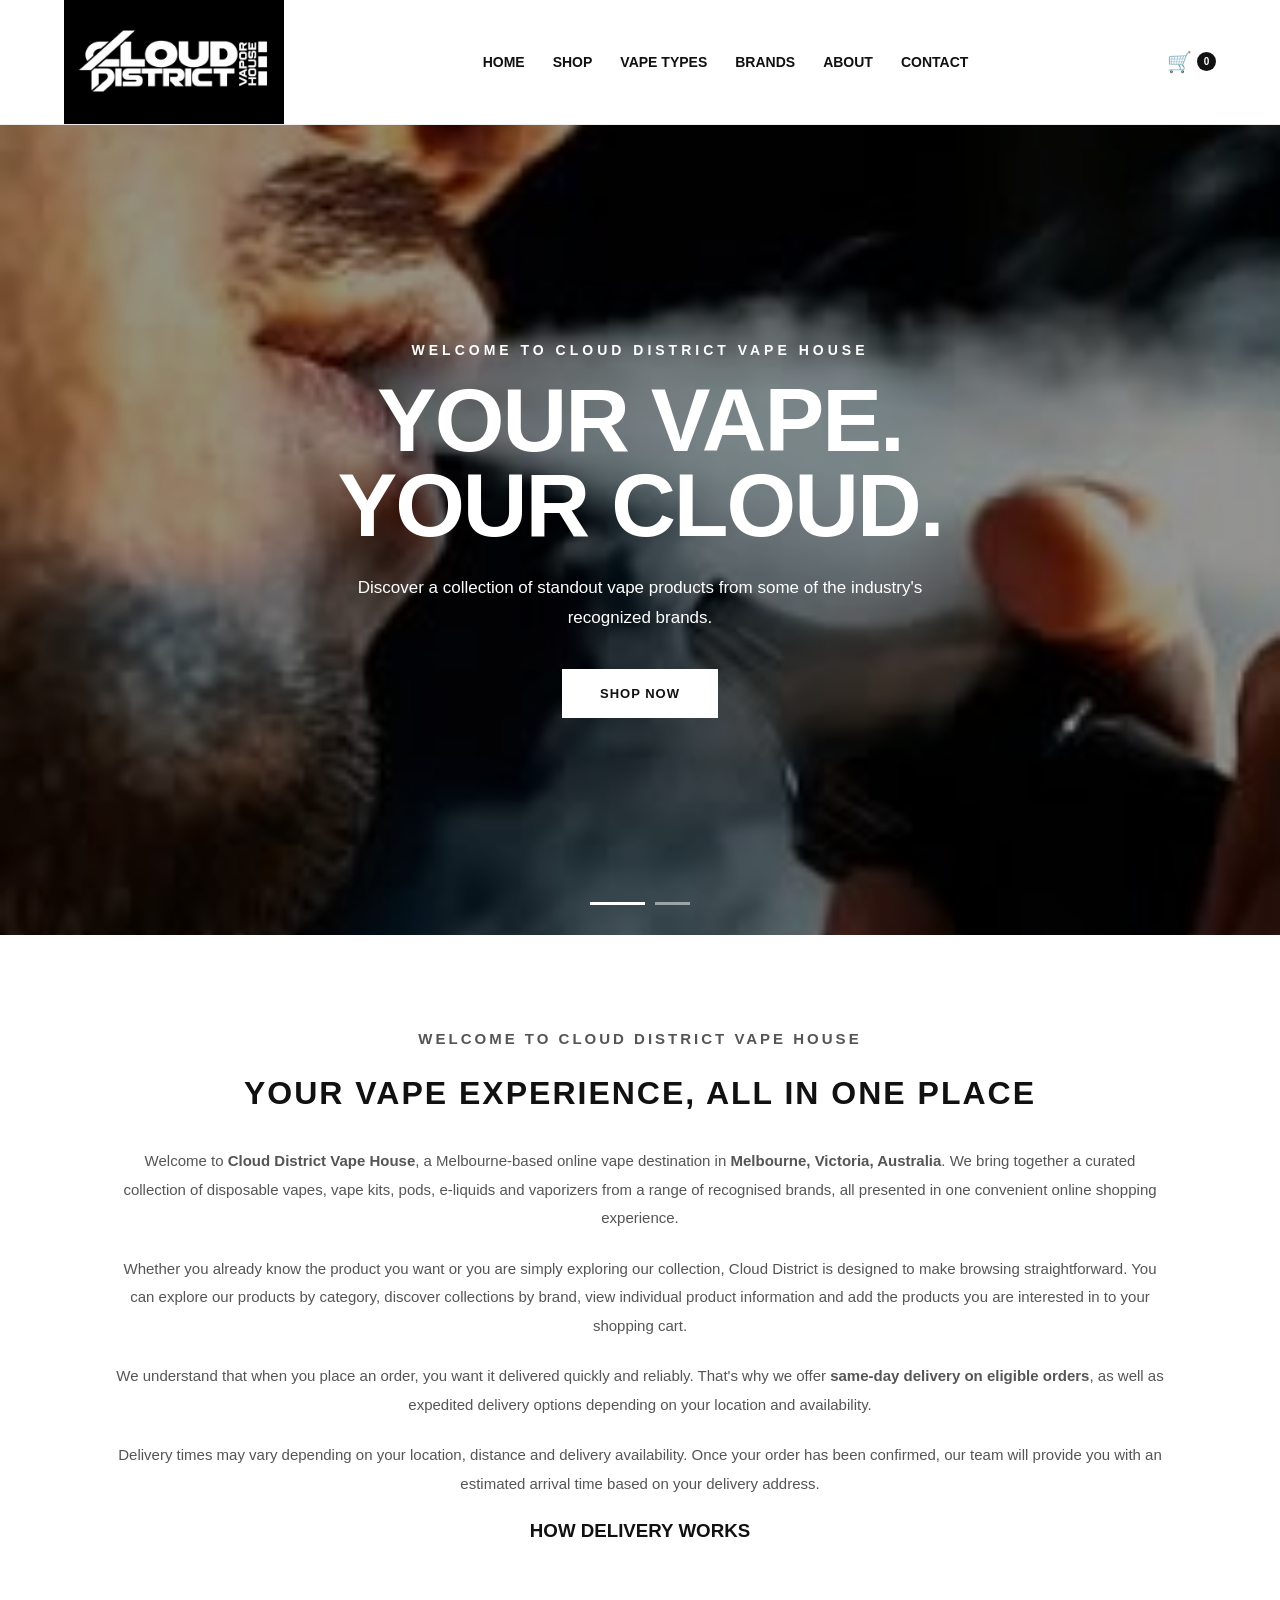
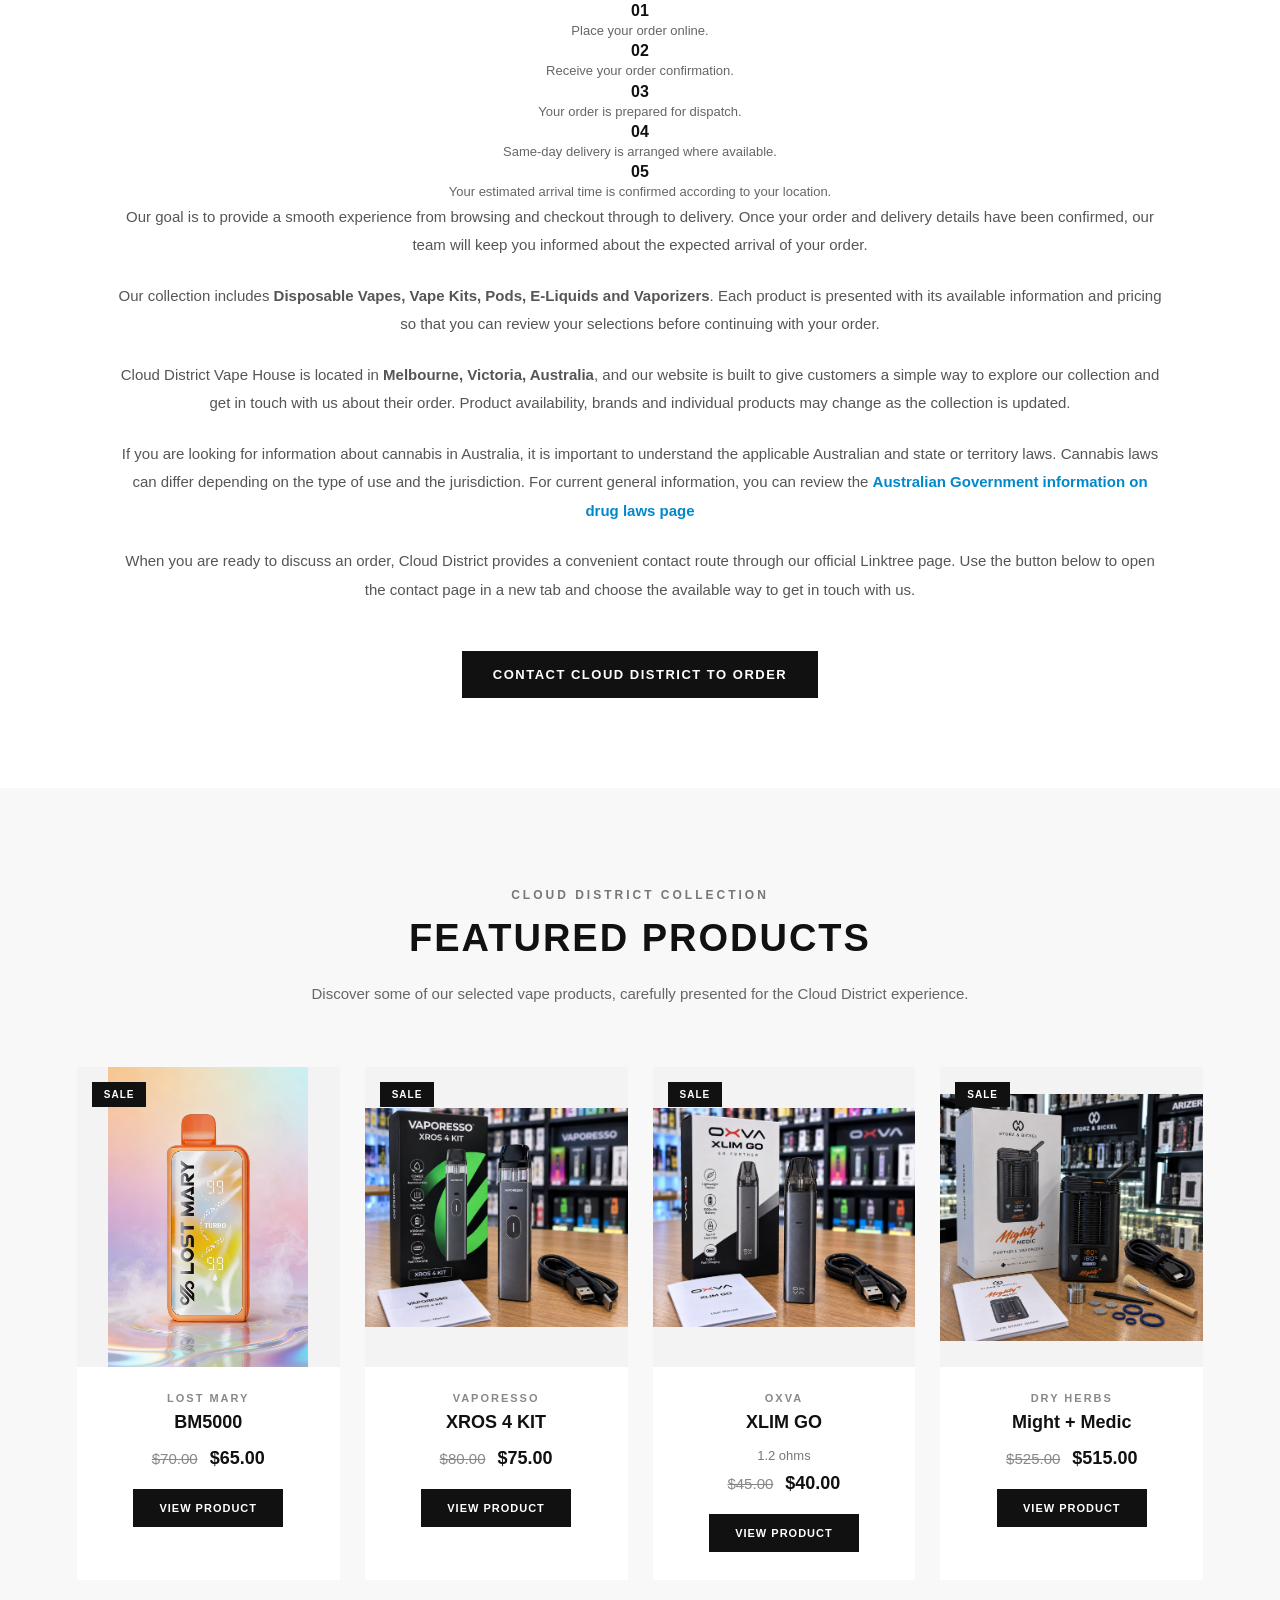
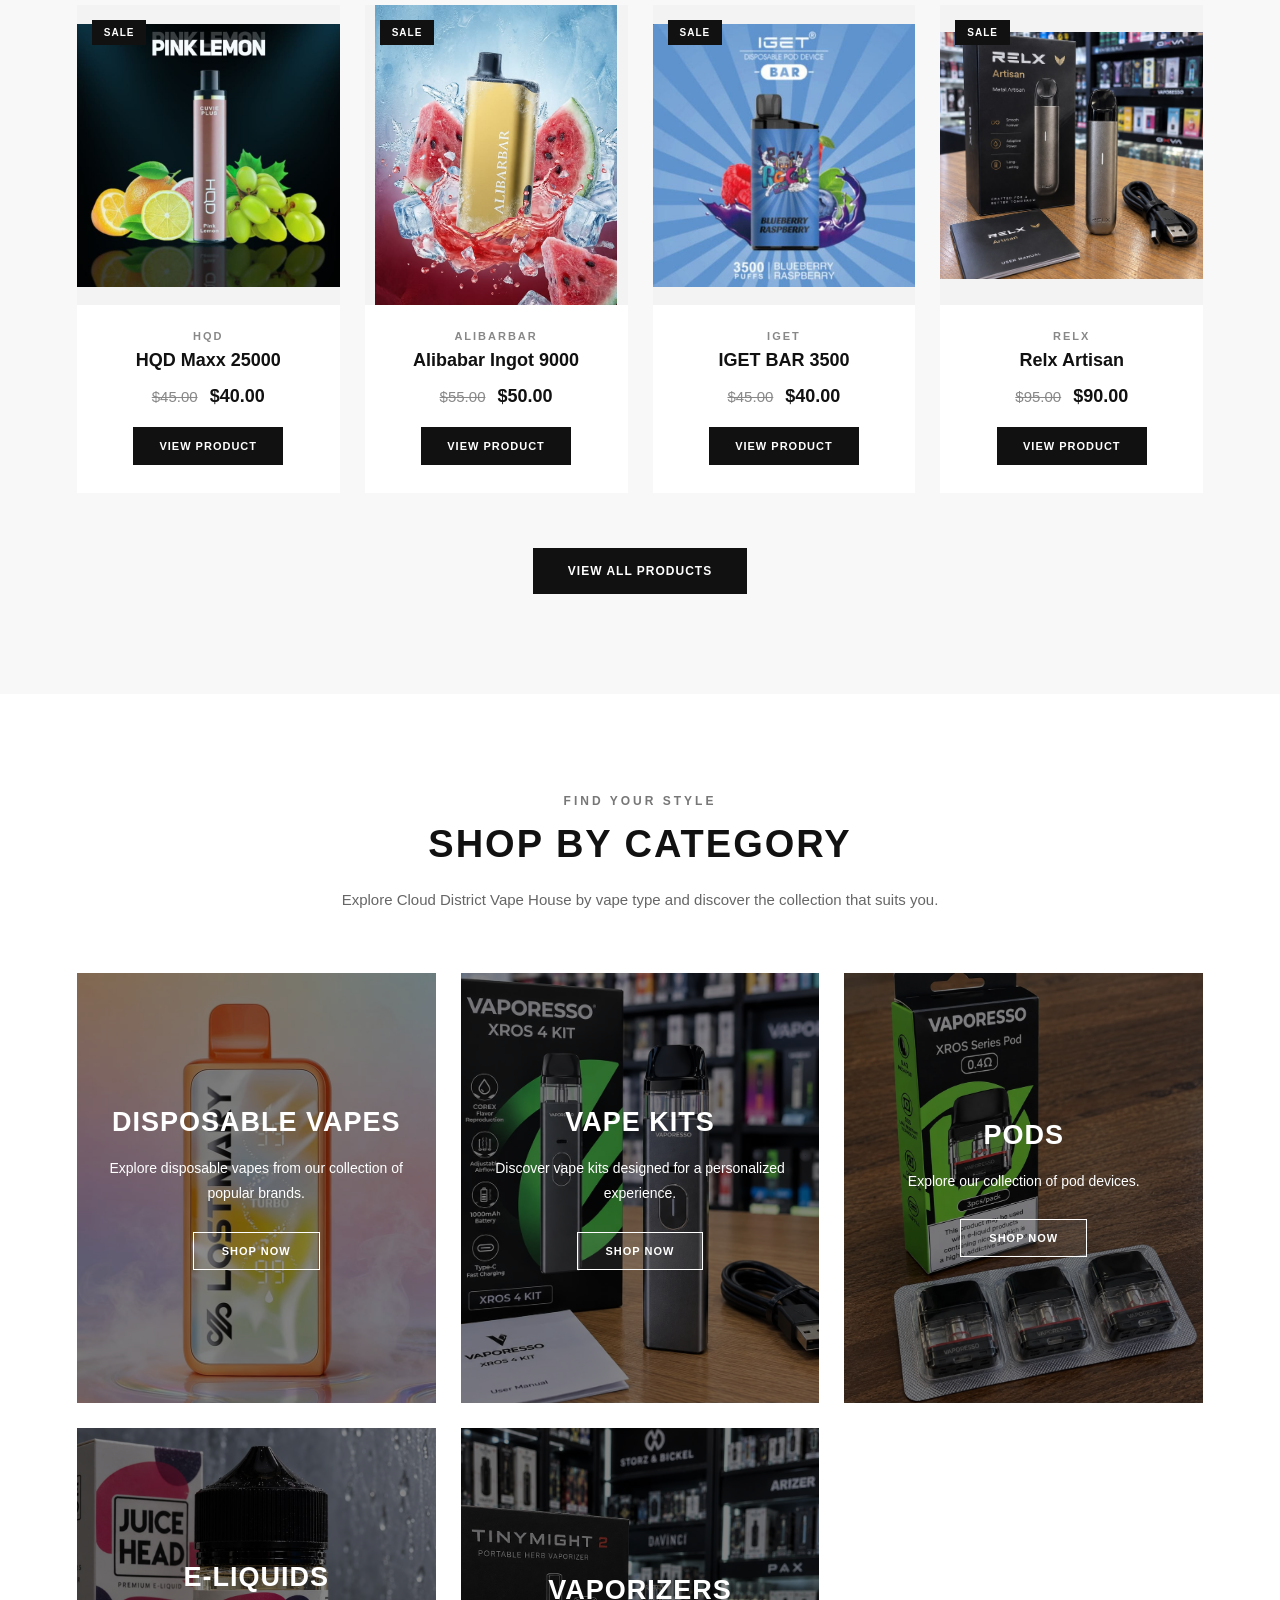
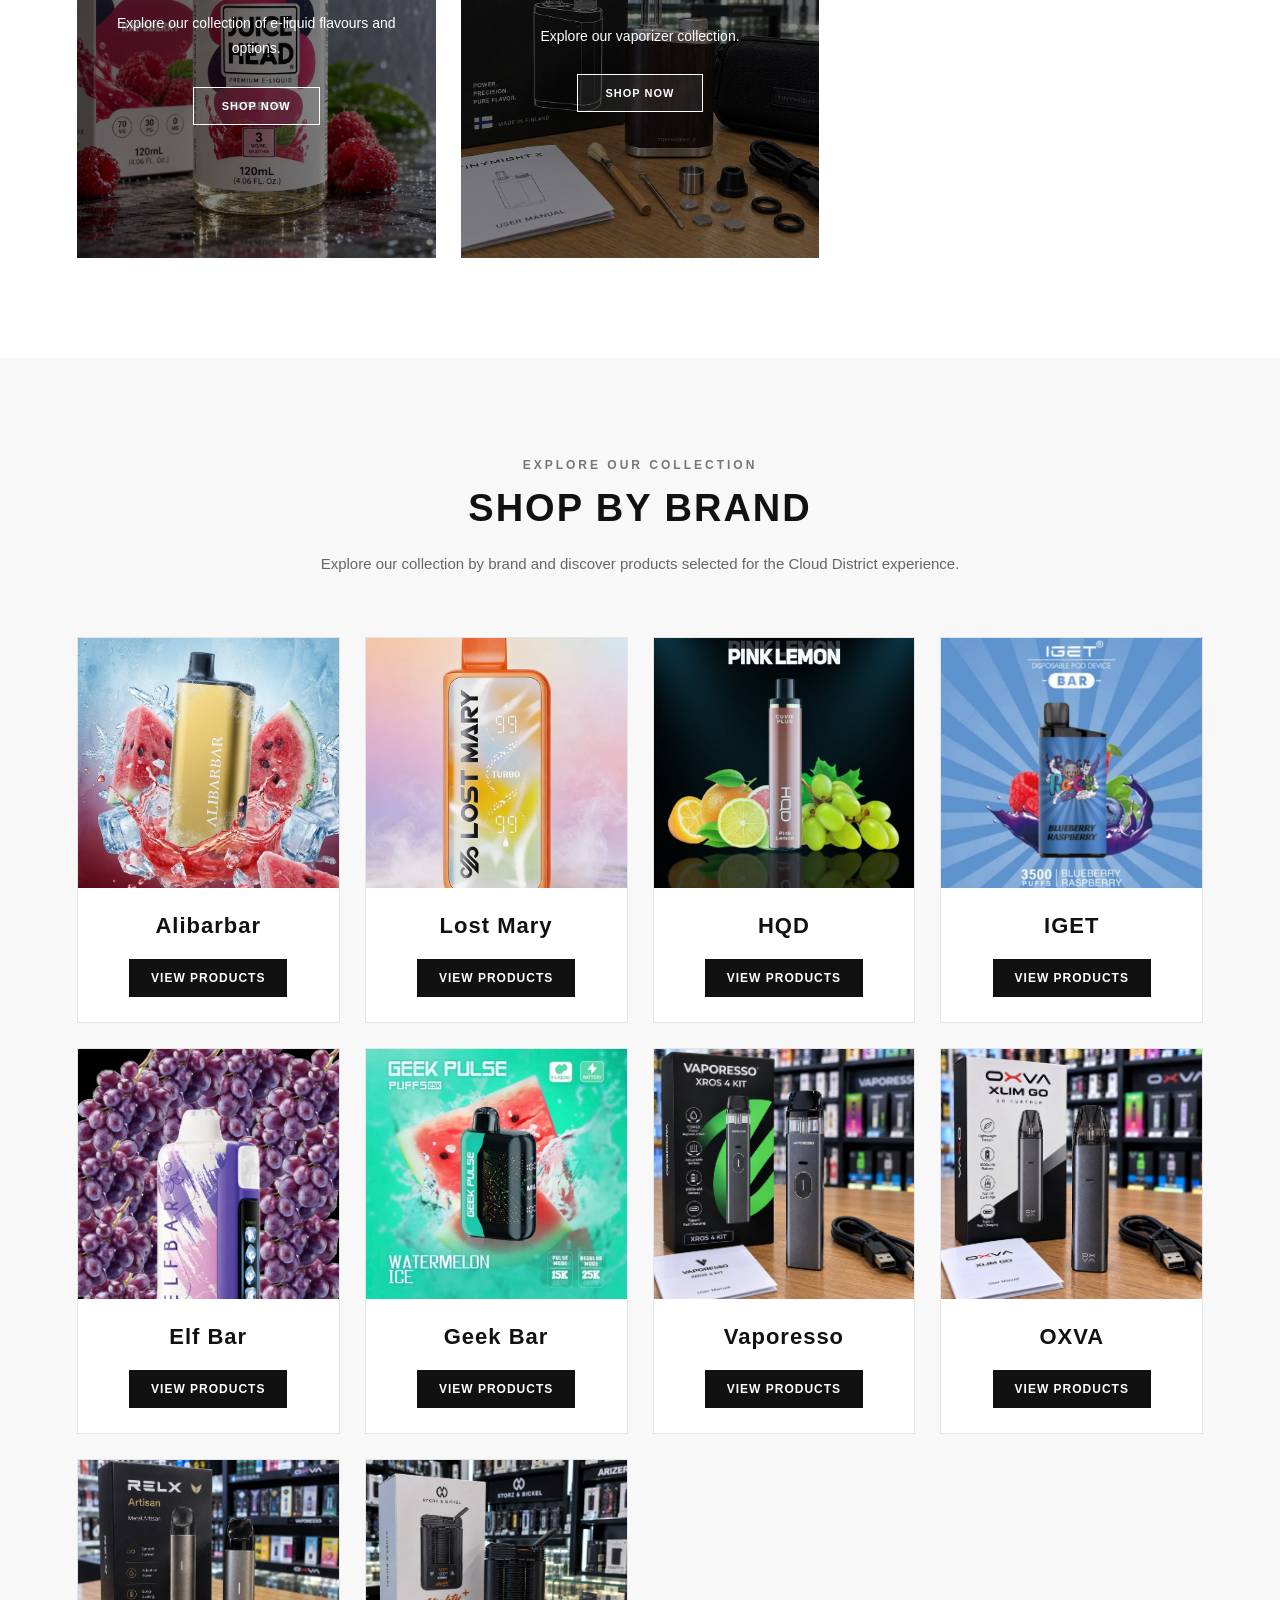
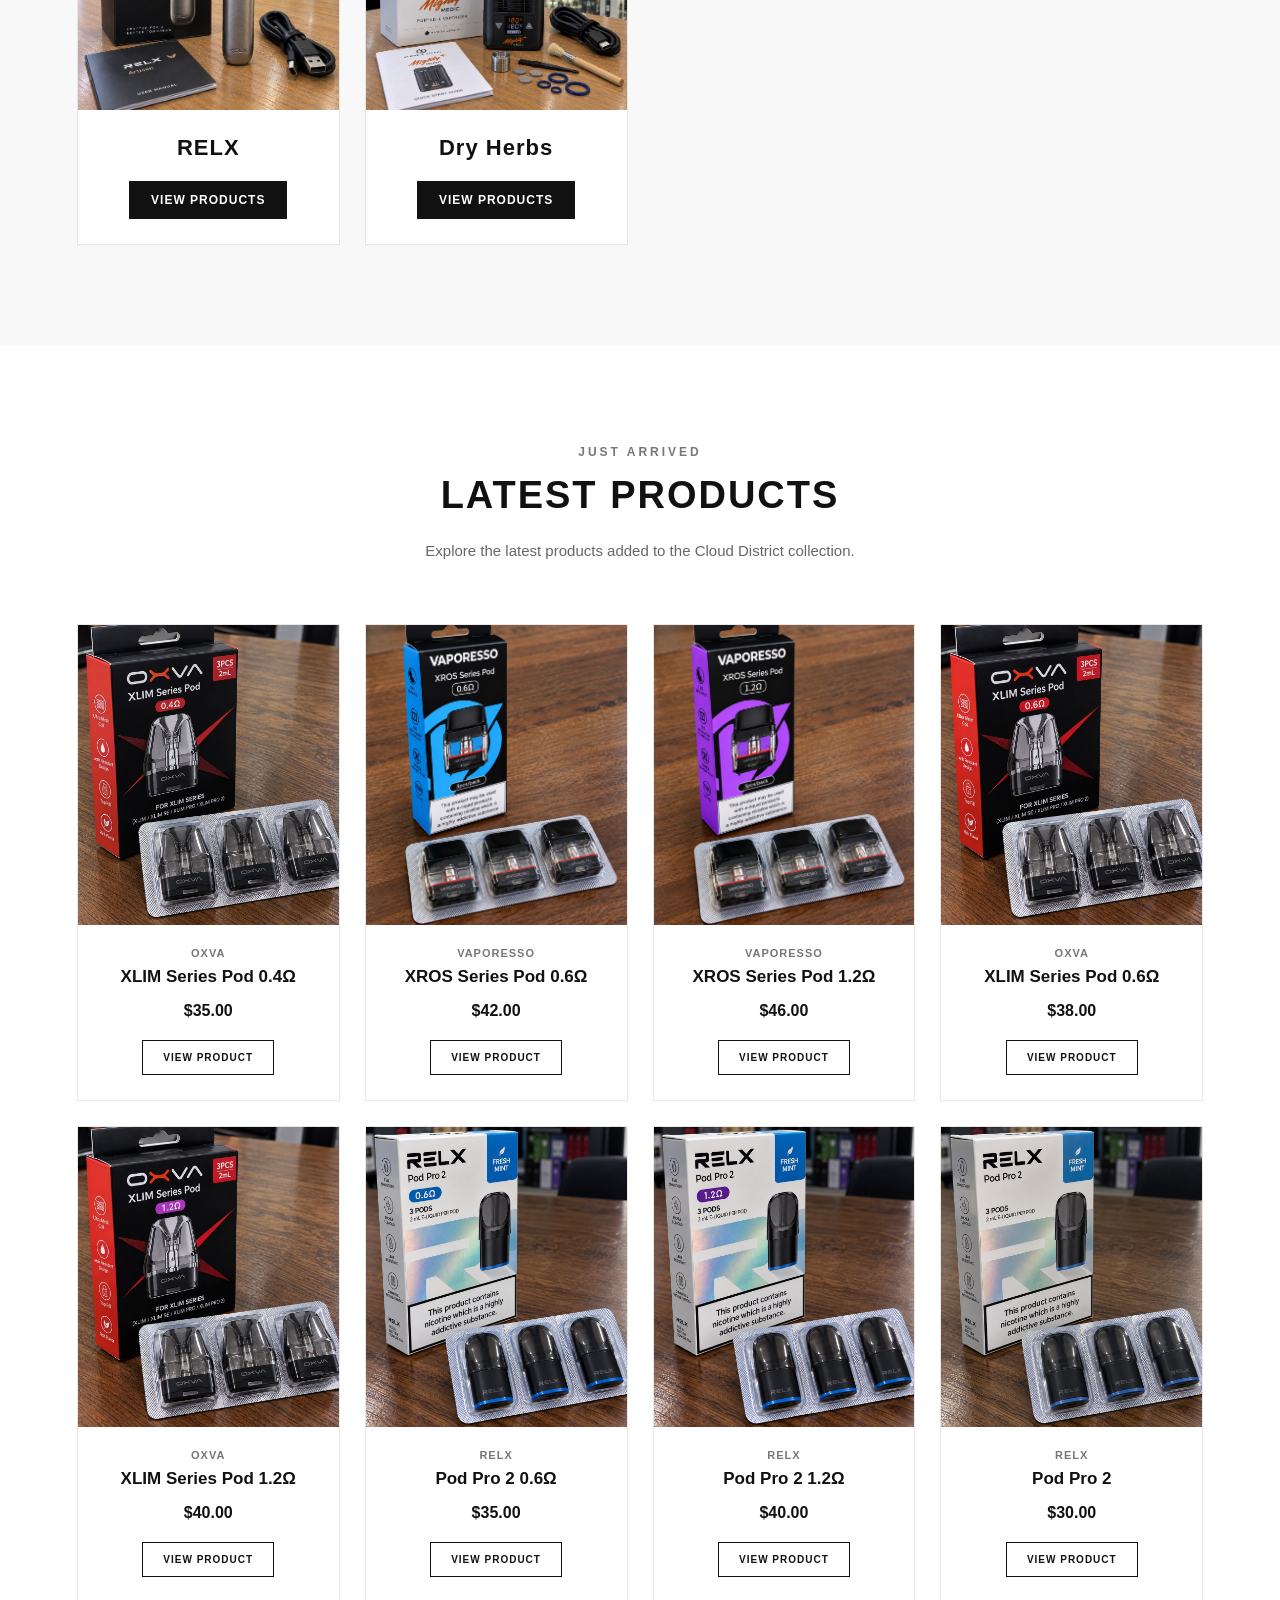
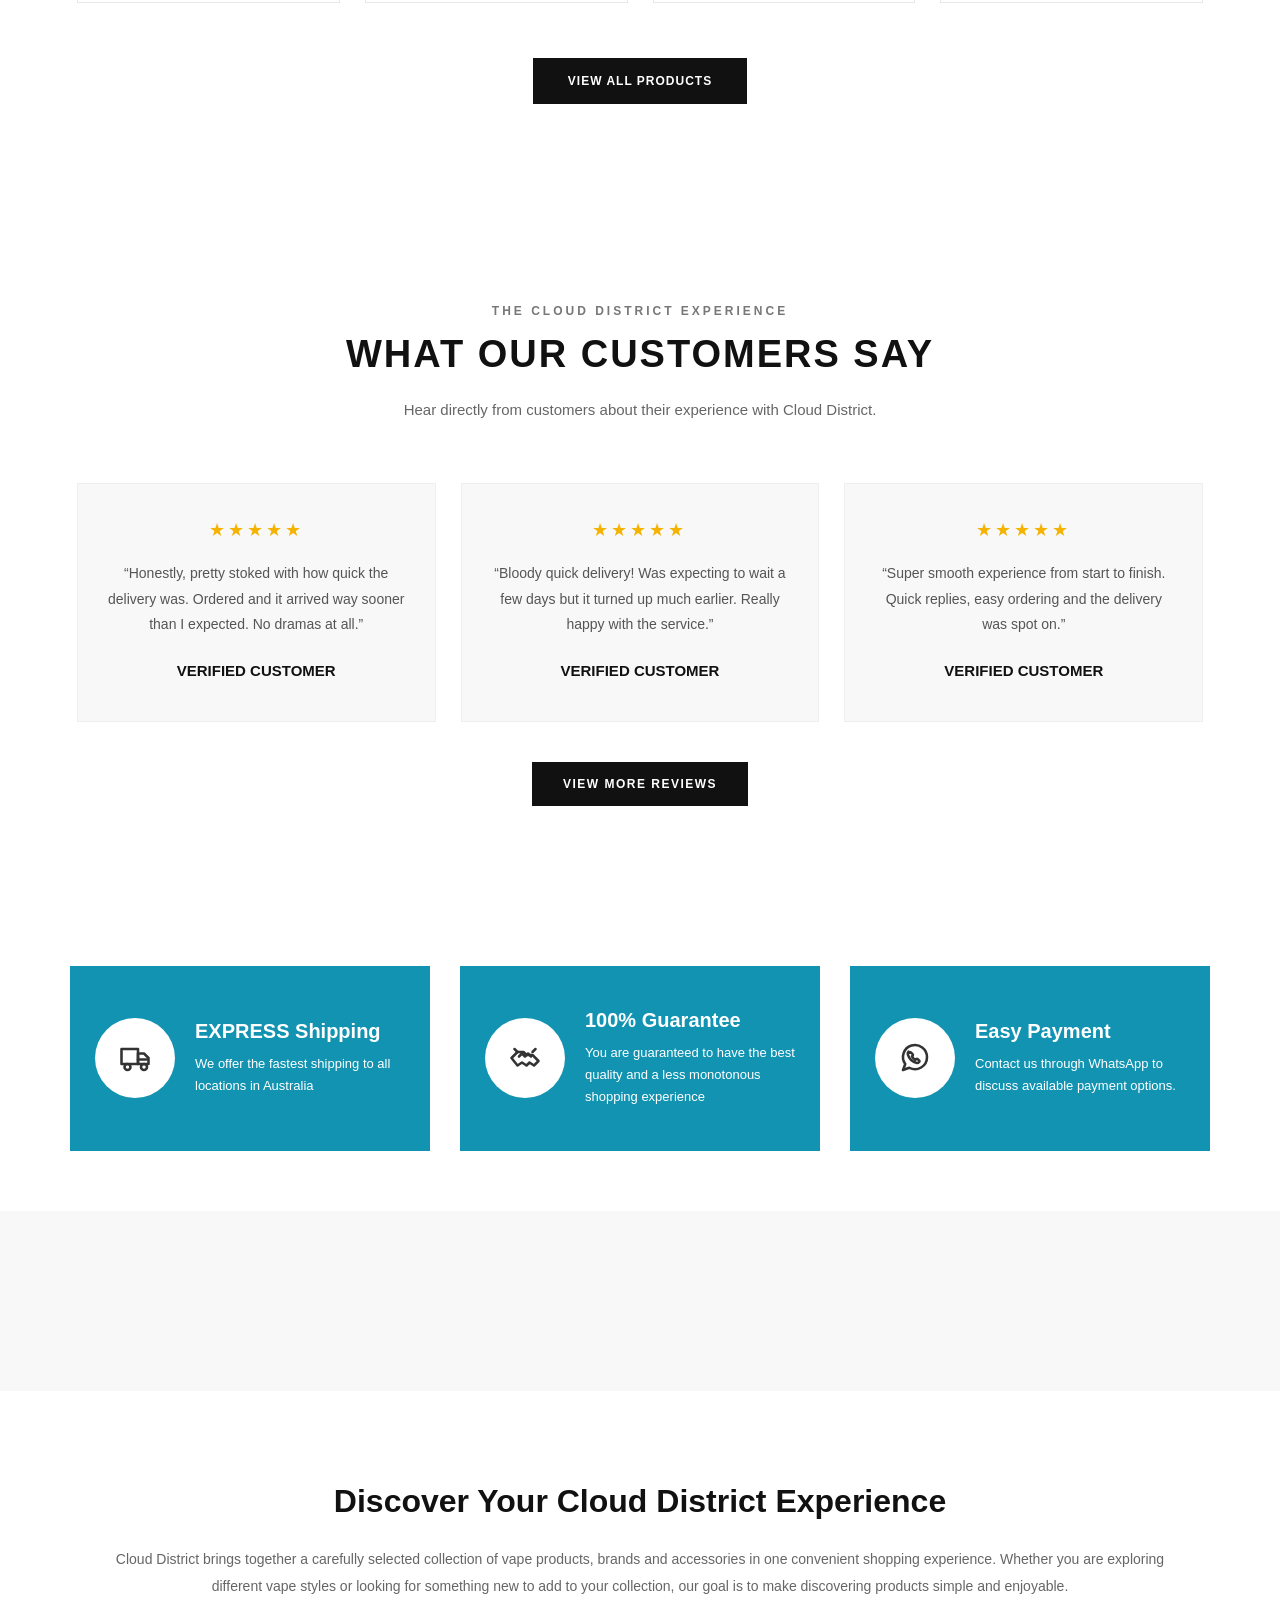
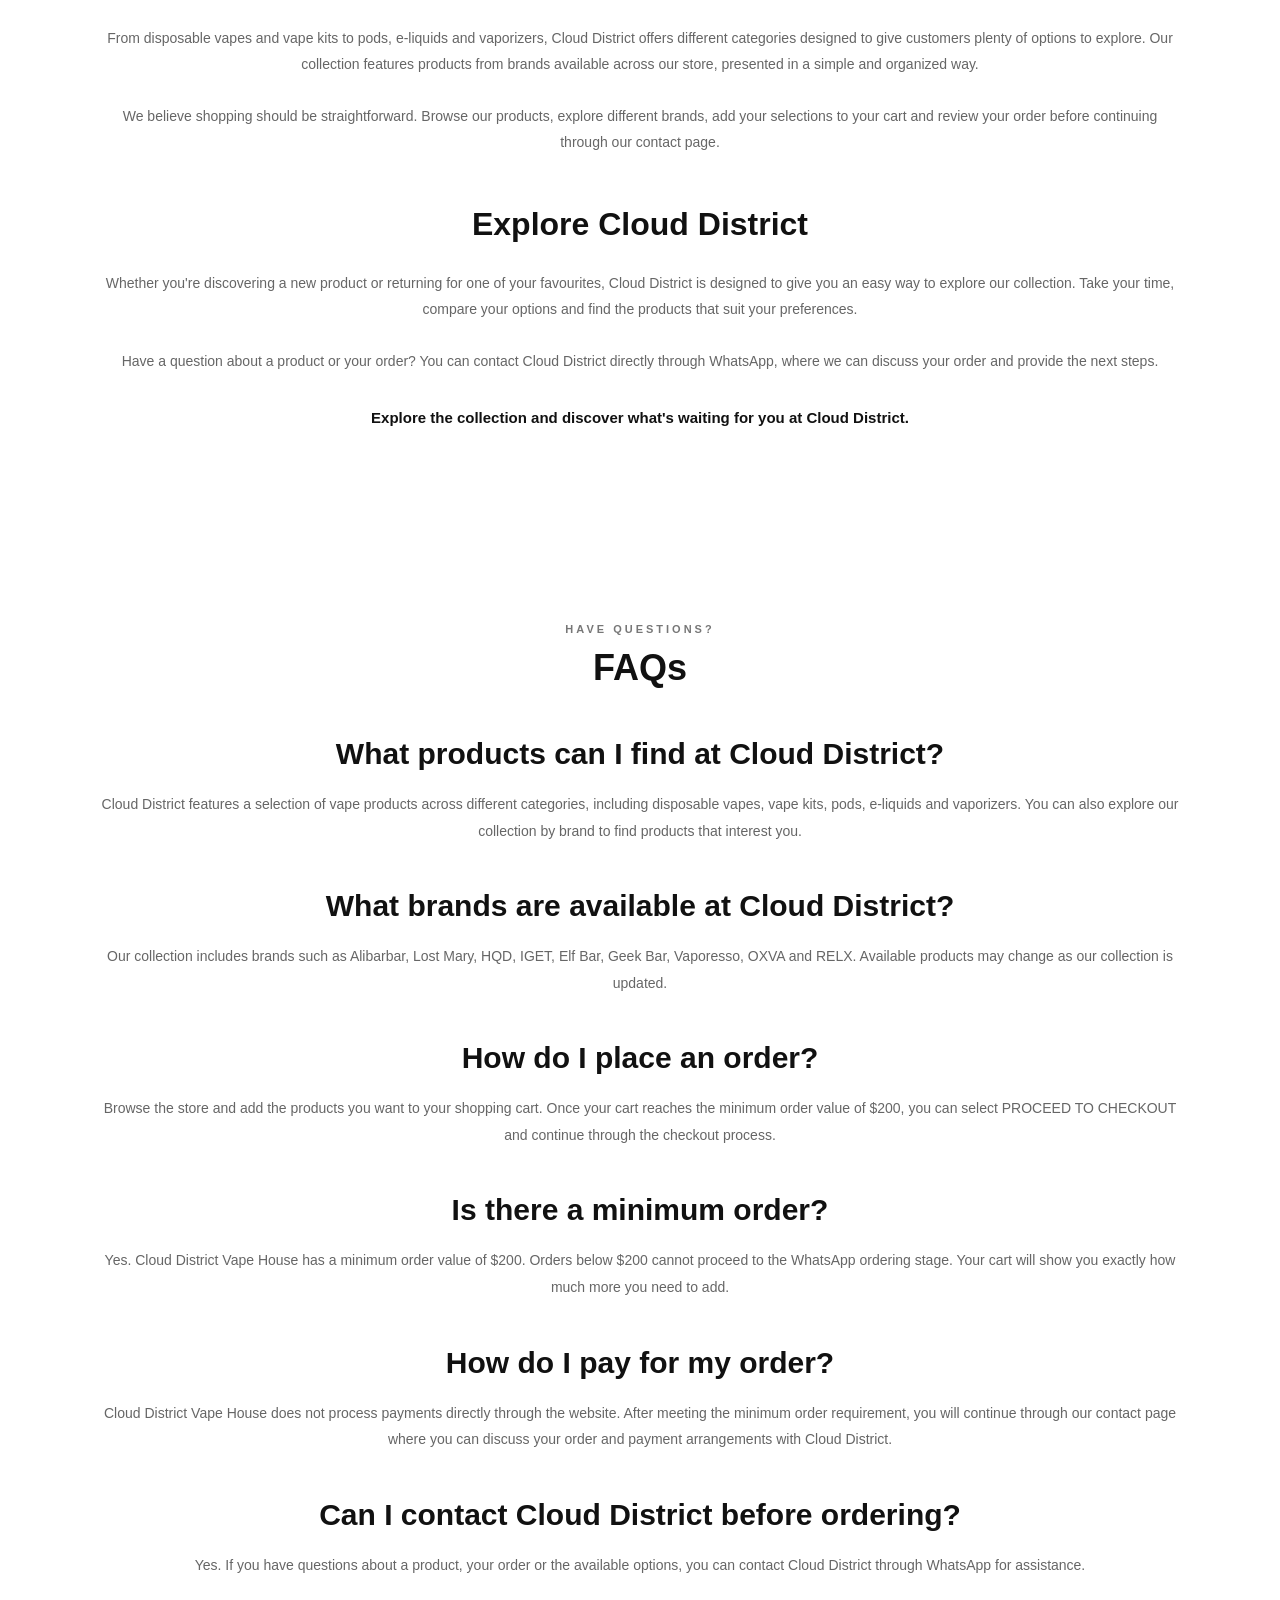
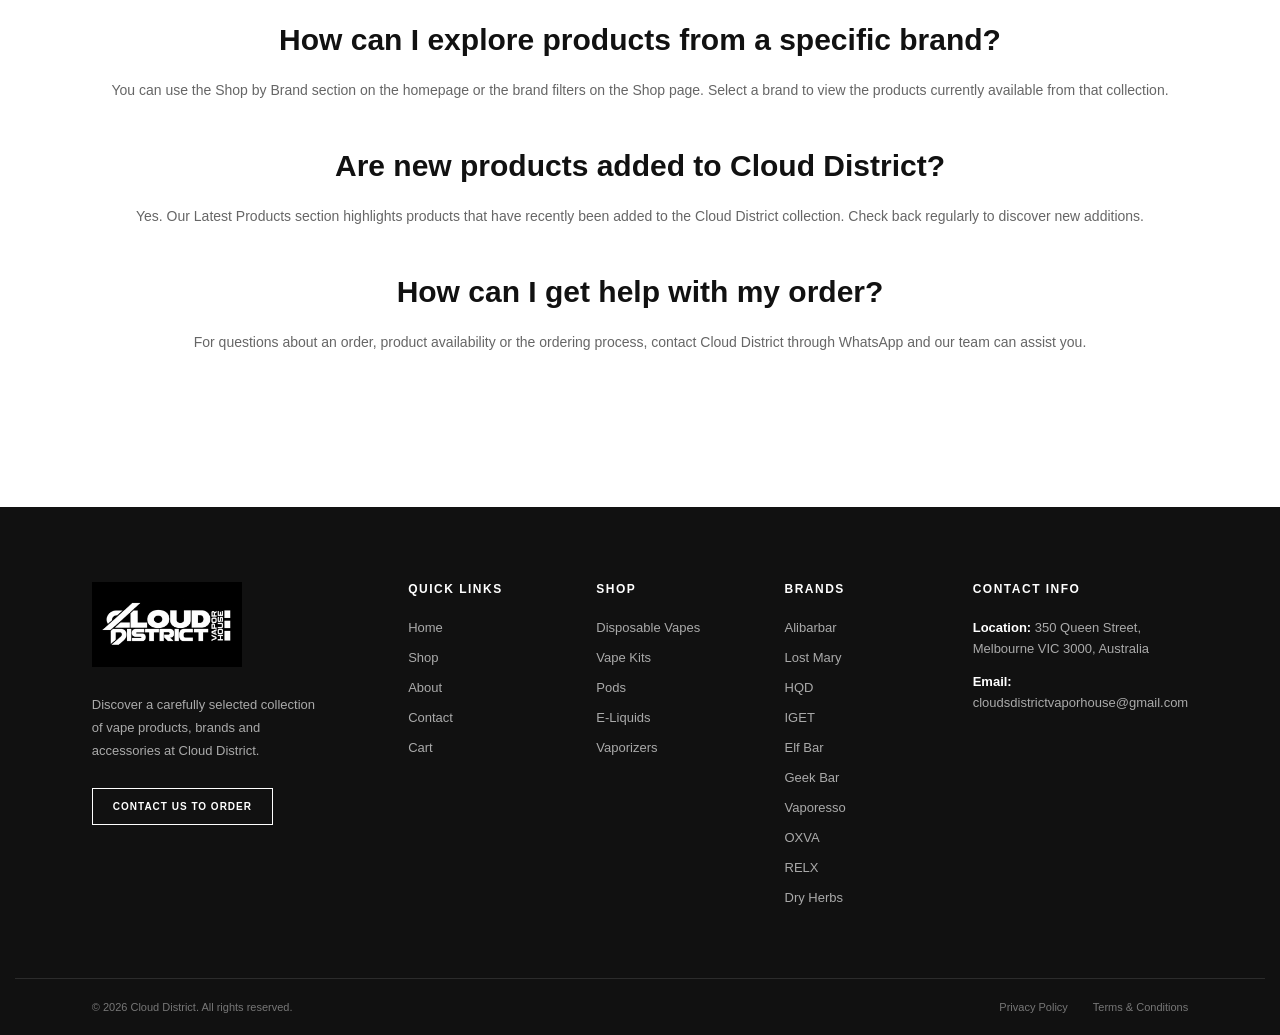
<file: index.html>
<!DOCTYPE html>
<html lang="en">

<head>
    <meta charset="UTF-8">
    <meta name="viewport" content="width=device-width, initial-scale=1.0">

    <title>Cloud District Vape House </title>

    <link rel="stylesheet" href="style.css">
</head>

<body>


    <!-- =========================================
         HEADER
    ========================================== -->

    <header class="header">

        <!-- Logo -->
        <div class="logo">
            <a href="index.html">
                <img 
                    src="images/logo/cloud-district-logo.jpeg"
                    alt="Cloud District"
                >
            </a>
        </div>


        <!-- Navigation -->
        <nav class="navbar">

            <a href="index.html">Home</a>

            <a href="shop.html">Shop</a>


            <!-- Vape Types -->
            <div class="nav-dropdown">

                <a href="shop.html">
                    Vape Types

                </a>

                <div class="dropdown-menu">

                    <a href="shop.html?type=Disposable%20Vapes">
                        Disposable Vapes
                    </a>
                    <a href="shop.html?type=Vape%20Kits">
                        Vape Kits
                    </a>
                    <a href="shop.html?type=Pods">
                        Pods
                    </a>
                    <a href="shop.html?type=E-Liquids">
                        E-Liquids
                    </a>
                    <a href="shop.html?type=Vaporizers">
                        Vaporizers
                    </a>

                </div>

            </div>

        <!-- Brands -->
<div class="nav-dropdown">
    <a href="shop.html">Brands</a>

    <div class="dropdown-menu">
        <a href="shop.html?brand=Alibarbar">Alibarbar</a>
        <a href="shop.html?brand=Lost%20Mary">Lost Mary</a>
        <a href="shop.html?brand=HQD">HQD</a>
        <a href="shop.html?brand=IGET">IGET</a>
        <a href="shop.html?brand=Elf%20Bar">Elf Bar</a>
        <a href="shop.html?brand=Geek%20Bar">Geek Bar</a>
        <a href="shop.html?brand=Vaporesso">Vaporesso</a>
        <a href="shop.html?brand=OXVA">OXVA</a>
        <a href="shop.html?brand=RELX">RELX</a>
        <a href="shop.html?brand=Dry%20Herbs">Dry Herbs</a>
    </div>
</div>
            
            <a href="about.html">About</a>

            <a href="contact.html">Contact</a>

        </nav>


        <!-- Cart -->
        <div class="cart">

            <a href="cart.html">

                🛒

                <span class="cart-count">0</span>

            </a>

        </div>

    </header>



    <!-- =========================================
         MAIN CONTENT
    ========================================== -->

    <main>


        <!-- =====================================
             FULL SCREEN HERO SLIDER
        ====================================== -->

        <section class="hero-slider">


            <!-- =================================
                 SLIDE 1
            ================================== -->

            <div 
                class="hero-slide active"
                style="background-image: url('images/hero/hero-1.jpg');"
            >

                <div class="hero-overlay"></div>


                <div class="hero-content">

                    <p class="hero-small-title">
                        WELCOME TO CLOUD DISTRICT VAPE HOUSE
                    </p>


                    <h1>
                        YOUR VAPE.<br>
                        YOUR CLOUD.
                    </h1>


                    <p class="hero-description">
                        Discover a collection of standout vape products
                        from some of the industry's recognized brands.
                    </p>


                    <a href="shop.html" class="hero-button">
                        SHOP NOW
                    </a>

                </div>

            </div>



            <!-- =================================
                 SLIDE 2
            ================================== -->

            <div 
                class="hero-slide"
                style="background-image: url('images/hero/hero-2.jpg');"
            >

                <div class="hero-overlay"></div>


                <div class="hero-content">

                    <p class="hero-small-title">
                        EXPLORE CLOUD DISTRICT VAPE HOUSE
                    </p>


                    <h1>
                        FIND YOUR<br>
                        NEXT CLOUD.
                    </h1>


                    <p class="hero-description">
                        Explore different vape styles, flavours and
                        collections selected for the Cloud District Vape House experience.
                    </p>


                    <a href="shop.html" class="hero-button">
                        EXPLORE SHOP
                    </a>

                </div>

            </div>



            <!-- =================================
                 SLIDER INDICATORS
            ================================== -->

            <div class="hero-indicators">

                <span class="hero-indicator active"></span>

                <span class="hero-indicator"></span>

            </div>


        </section>

                <!-- =========================================
             CLOUD DISTRICT INTRODUCTION
        ========================================== -->

        <section class="intro-section">

    <div class="intro-content">

        <p class="section-small-title">
            WELCOME TO CLOUD DISTRICT VAPE HOUSE
        </p>

        <h2>
            YOUR VAPE EXPERIENCE, ALL IN ONE PLACE
        </h2>

        <p>
            Welcome to <strong>Cloud District Vape House</strong>, a Melbourne-based
            online vape destination in <strong>Melbourne, Victoria, Australia</strong>.
            We bring together a curated collection of disposable vapes, vape
            kits, pods, e-liquids and vaporizers from a range of recognised
            brands, all presented in one convenient online shopping experience.
        </p>

        <p>
            Whether you already know the product you want or you are simply
            exploring our collection, Cloud District is designed to make
            browsing straightforward. You can explore our products by
            category, discover collections by brand, view individual product
            information and add the products you are interested in to your
            shopping cart.
        </p>

             <p>
            We understand that when you place an order, you want it delivered
            quickly and reliably. That's why we offer <strong>same-day delivery
            on eligible orders</strong>, as well as expedited delivery options
            depending on your location and availability.
        </p>

          <p>
            Delivery times may vary depending on your location, distance and
            delivery availability. Once your order has been confirmed, our
            team will provide you with an estimated arrival time based on
            your delivery address.
        </p>

          <h3>
            HOW DELIVERY WORKS
        </h3>


        <div class="delivery-process">

            <div class="delivery-step">
                <strong>01</strong>
                <p>
                    Place your order online.
                </p>
            </div>


            <div class="delivery-step">
                <strong>02</strong>
                <p>
                    Receive your order confirmation.
                </p>
            </div>


            <div class="delivery-step">
                <strong>03</strong>
                <p>
                    Your order is prepared for dispatch.
                </p>
            </div>


            <div class="delivery-step">
                <strong>04</strong>
                <p>
                    Same-day delivery is arranged where available.
                </p>
            </div>


            <div class="delivery-step">
                <strong>05</strong>
                <p>
                    Your estimated arrival time is confirmed according
                    to your location.
                </p>
            </div>

        </div>


        <p>
            Our goal is to provide a smooth experience from browsing and
            checkout through to delivery. Once your order and delivery
            details have been confirmed, our team will keep you informed
            about the expected arrival of your order.
        </p>


        <p>
            Our collection includes <strong>Disposable Vapes, Vape Kits, Pods,
            E-Liquids and Vaporizers</strong>. Each product is presented with
            its available information and pricing so that you can review your
            selections before continuing with your order.
        </p>

        <p>
            Cloud District Vape House is located in <strong>Melbourne, Victoria,
            Australia</strong>, and our website is built to give customers a
            simple way to explore our collection and get in touch with us
            about their order. Product availability, brands and individual
            products may change as the collection is updated.
        </p>

        <p>
            If you are looking for information about cannabis in Australia,
            it is important to understand the applicable Australian and
            state or territory laws. Cannabis laws can differ depending on
            the type of use and the jurisdiction. For current general
            information, you can review the
            <a
                href="https://www.health.gov.au/topics/drugs/about-drugs/drug-laws-in-australia"
                class="intro-blue-link"
                target="_blank"
                rel="noopener noreferrer"
            >Australian Government information on drug laws page
        </a>

        </p>



        <p>
            When you are ready to discuss an order, Cloud District provides
            a convenient contact route through our official Linktree page.
            Use the button below to open the contact page in a new tab and
            choose the available way to get in touch with us.
        </p>

        <a
            href="https://linktr.ee/Vapedeliveryexpress001"
            class="intro-contact-button"
            target="_blank"
            rel="noopener noreferrer"
        >
            CONTACT CLOUD DISTRICT TO ORDER
        </a>

    </div>

</section>

        </section>



        <!-- =========================================
             FEATURED PRODUCTS
        ========================================== -->

        <section class="featured-section">

            <div class="section-heading">

                <p class="section-small-title">
                    CLOUD DISTRICT COLLECTION
                </p>

                <h2>
                    FEATURED PRODUCTS
                </h2>

                <p class="section-description">
                    Discover some of our selected vape products,
                    carefully presented for the Cloud District experience.
                </p>

            </div>


            <div
                class="featured-products"
                id="featured-products">

                <!-- Products will be loaded here -->

            </div>


            <div class="section-button-wrapper">

                <a
                    href="shop.html"
                    class="section-button">

                    VIEW ALL PRODUCTS

                </a>

            </div>

        </section>

<!-- SHOP BY CATEGORY -->
<section class="categories-section">

    <div class="section-heading">

        <p class="section-small-title">
            FIND YOUR STYLE
        </p>

        <h2>
            SHOP BY CATEGORY
        </h2>

        <p class="section-description">
            Explore Cloud District Vape House by vape type and discover the collection that suits you.
        </p>

    </div>


    <div class="categories-grid">


        <!-- DISPOSABLE VAPES -->

        <a
            href="shop.html?type=Disposable%20Vapes"
            class="category-card"
        >

            <div class="category-image">

                <img
                    src="images/product/lost-mary1.jpeg"
                    alt="Disposable Vapes"
                >

            </div>


            <div class="category-overlay"></div>


            <div class="category-content">

                <h3>
                    DISPOSABLE VAPES
                </h3>

                <p>
                    Explore disposable vapes from our collection of popular brands.
                </p>

                <span class="category-button">
                    SHOP NOW
                </span>

            </div>

        </a>



        <!-- VAPE KITS -->

        <a
            href="shop.html?type=Vape%20Kits"
            class="category-card"
        >

            <div class="category-image">

                <img
                    src="images/product/veporesso1.jpeg"
                    alt="Vape Kits"
                >

            </div>


            <div class="category-overlay"></div>


            <div class="category-content">

                <h3>
                    VAPE KITS
                </h3>

                <p>
                    Discover vape kits designed for a personalized experience.
                </p>

                <span class="category-button">
                    SHOP NOW
                </span>

            </div>

        </a>



        <!-- PODS -->

        <a
            href="shop.html?type=Pods"
            class="category-card"
        >

            <div class="category-image">

                <img
                    src="images/product/pod1.jpeg"
                    alt="Pods"
                >

            </div>


            <div class="category-overlay"></div>


            <div class="category-content">

                <h3>
                    PODS
                </h3>

                <p>
                    Explore our collection of pod devices.
                </p>

                <span class="category-button">
                    SHOP NOW
                </span>

            </div>

        </a>



        <!-- E-LIQUIDS -->

        <a
            href="shop.html?type=E-Liquids"
            class="category-card"
        >

            <div class="category-image">

                <img
                    src="images/product/eliquid1.jpeg"
                    alt="E-Liquids"
                >

            </div>


            <div class="category-overlay"></div>


            <div class="category-content">

                <h3>
                    E-LIQUIDS
                </h3>

                <p>
                    Explore our collection of e-liquid flavours and options.
                </p>

                <span class="category-button">
                    SHOP NOW
                </span>

            </div>

        </a>



        <!-- VAPORIZERS -->

        <a
            href="shop.html?type=Vaporizers"
            class="category-card"
        >

            <div class="category-image">

                <img
                    src="images/product/dry herbs2.jpeg"
                    alt="Vaporizers"
                >

            </div>


            <div class="category-overlay"></div>


            <div class="category-content">

                <h3>
                    VAPORIZERS
                </h3>

                <p>
                    Explore our vaporizer collection.
                </p>

                <span class="category-button">
                    SHOP NOW
                </span>

            </div>

        </a>


    </div>

</section>

   <!-- SHOP BY BRAND -->
<section class="brands-section">

    <div class="section-heading">

        <p class="section-small-title">
            EXPLORE OUR COLLECTION
        </p>

        <h2>
            SHOP BY BRAND
        </h2>

        <p class="section-description">
            Explore our collection by brand and discover products selected for the Cloud District experience.
        </p>

    </div>


    <div class="brands-grid">


        <!-- ALIBARBAR -->

        <div class="brand-card">

            <div class="brand-image">

                <img
                    src="images/product/vape2.jpeg"
                    alt="Alibarbar"
                >

            </div>

            <div class="brand-card-content">

                <h3>
                    Alibarbar
                </h3>

                <a
                    href="shop.html?brand=Alibarbar"
                    class="brand-button"
                >
                    VIEW PRODUCTS
                </a>

            </div>

        </div>



        <!-- LOST MARY -->

        <div class="brand-card">

            <div class="brand-image">

                <img
                    src="images/product/lost-mary1.jpeg"
                    alt="Lost Mary"
                >

            </div>

            <div class="brand-card-content">

                <h3>
                    Lost Mary
                </h3>

                <a
                    href="shop.html?brand=Lost%20Mary"
                    class="brand-button"
                >
                    VIEW PRODUCTS
                </a>

            </div>

        </div>



        <!-- HQD -->

        <div class="brand-card">

            <div class="brand-image">

                <img
                    src="images/product/hqd1.jpeg"
                    alt="HQD"
                >

            </div>

            <div class="brand-card-content">

                <h3>
                    HQD
                </h3>

                <a
                    href="shop.html?brand=HQD"
                    class="brand-button"
                >
                    VIEW PRODUCTS
                </a>

            </div>

        </div>



        <!-- IGET -->

        <div class="brand-card">

            <div class="brand-image">

                <img
                    src="images/product/iget1.jpeg"
                    alt="IGET"
                >

            </div>

            <div class="brand-card-content">

                <h3>
                    IGET
                </h3>

                <a
                    href="shop.html?brand=IGET"
                    class="brand-button"
                >
                    VIEW PRODUCTS
                </a>

            </div>

        </div>



        <!-- ELF BAR -->

        <div class="brand-card">

            <div class="brand-image">

                <img
                    src="images/product/elfbar-1.jpeg"
                    alt="Elf Bar"
                >

            </div>

            <div class="brand-card-content">

                <h3>
                    Elf Bar
                </h3>

                <a
                    href="shop.html?brand=Elf%20Bar"
                    class="brand-button"
                >
                    VIEW PRODUCTS
                </a>

            </div>

        </div>



        <!-- GEEK BAR -->

        <div class="brand-card">

            <div class="brand-image">

                <img
                    src="images/product/greek1.jpeg"
                    alt="Geek Bar"
                >

            </div>

            <div class="brand-card-content">

                <h3>
                    Geek Bar
                </h3>

                <a
                    href="shop.html?brand=Geek%20Bar"
                    class="brand-button"
                >
                    VIEW PRODUCTS
                </a>

            </div>

        </div>



        <!-- VAPORESSO -->

        <div class="brand-card">

            <div class="brand-image">

                <img
                    src="images/product/veporesso1.jpeg"
                    alt="Vaporesso"
                >

            </div>

            <div class="brand-card-content">

                <h3>
                    Vaporesso
                </h3>

                <a
                    href="shop.html?brand=Vaporesso"
                    class="brand-button"
                >
                    VIEW PRODUCTS
                </a>

            </div>

        </div>



        <!-- OXVA -->

       <div class="brand-card">

    <div class="brand-image">

        <img
            src="images/product/oxva.jpeg"
            alt="OXVA"
        >

    </div>

    <div class="brand-card-content">

        <h3>
            OXVA
        </h3>

        <a
            href="shop.html?brand=OXVA"
            class="brand-button"
        >
            VIEW PRODUCTS
        </a>

    </div>

</div>


        <!-- RELX -->

        <div class="brand-card">

            <div class="brand-image">

                <img
                    src="images/product/relx1.jpeg"
                    alt="RELX"
                >

            </div>

            <div class="brand-card-content">

                <h3>
                    RELX
                </h3>

                <a
                    href="shop.html?brand=RELX"
                    class="brand-button"
                >
                    VIEW PRODUCTS
                </a>

            </div>

        </div>



        <!-- DRY HERBS -->

        <div class="brand-card">

            <div class="brand-image">

                <img
                    src="images/product/dry herbs1.jpeg"
                    alt="Dry Herbs"
                >

            </div>

            <div class="brand-card-content">

                <h3>
                    Dry Herbs
                </h3>

                <a
                    href="shop.html?brand=Dry%20Herbs"
                    class="brand-button"
                >
                    VIEW PRODUCTS
                </a>

            </div>

        </div>


    </div>

</section>

<!-- ========================================
     LATEST PRODUCTS
======================================== -->

<section class="latest-section">

    <div class="section-heading">

        <p class="section-small-title">
            JUST ARRIVED
        </p>

        <h2>
            LATEST PRODUCTS
        </h2>

        <p class="section-description">
            Explore the latest products added to the
            Cloud District collection.
        </p>

    </div>


    <div
        class="latest-products"
        id="latest-products"
    ></div>


    <div class="section-button-wrapper">

        <a
            href="shop.html"
            class="section-button"
        >
            VIEW ALL PRODUCTS
        </a>

    </div>

</section>

<!-- =========================================
     CUSTOMER REVIEWS
========================================= -->

<section class="reviews-section">

    <div class="section-heading">

        <p class="section-small-title">
            THE CLOUD DISTRICT EXPERIENCE
        </p>

        <h2>
            WHAT OUR CUSTOMERS SAY
        </h2>

        <p class="section-description">
            Hear directly from customers about their experience with Cloud District.
        </p>

    </div>


    <div class="reviews-grid reviews-collapsed">


        <!-- REVIEW 1 -->
        <div class="review-card">
            <div class="review-stars">★★★★★</div>
            <p class="review-text">
                “Honestly, pretty stoked with how quick the delivery was. Ordered and it arrived way sooner than I expected. No dramas at all.”
            </p>
            <h3>Verified Customer</h3>
        </div>


        <!-- REVIEW 2 -->
        <div class="review-card">
            <div class="review-stars">★★★★★</div>
            <p class="review-text">
                “Bloody quick delivery! Was expecting to wait a few days but it turned up much earlier. Really happy with the service.”
            </p>
            <h3>Verified Customer</h3>
        </div>


        <!-- REVIEW 3 -->
        <div class="review-card">
            <div class="review-stars">★★★★★</div>
            <p class="review-text">
                “Super smooth experience from start to finish. Quick replies, easy ordering and the delivery was spot on.”
            </p>
            <h3>Verified Customer</h3>
        </div>


        <!-- REVIEW 4 -->
        <div class="review-card">
            <div class="review-stars">★★★★★</div>
            <p class="review-text">
                “Couldn’t fault the delivery. Everything arrived safely and right on time. Will definitely keep them in mind.”
            </p>
            <h3>Verified Customer</h3>
        </div>


        <!-- REVIEW 5 -->
        <div class="review-card">
            <div class="review-stars">★★★★★</div>
            <p class="review-text">
                “Really impressed with the turnaround time. Order was sorted quickly and delivered without any hassle.”
            </p>
            <h3>Verified Customer</h3>
        </div>


        <!-- REVIEW 6 -->
        <div class="review-card">
            <div class="review-stars">★★★★★</div>
            <p class="review-text">
                “Was a bit unsure ordering online at first, but everything went smoothly. Fast delivery and good communication throughout.”
            </p>
            <h3>Verified Customer</h3>
        </div>


        <!-- REVIEW 7 -->
        <div class="review-card">
            <div class="review-stars">★★★★★</div>
            <p class="review-text">
                “Order arrived quicker than expected and everything was packed properly. Pretty happy with the service.”
            </p>
            <h3>Verified Customer</h3>
        </div>


        <!-- REVIEW 8 -->
        <div class="review-card">
            <div class="review-stars">★★★★★</div>
            <p class="review-text">
                “Deadset one of the smoother online orders I’ve made. Fast communication and the delivery was bloody quick.”
            </p>
            <h3>Verified Customer</h3>
        </div>


        <!-- REVIEW 9 -->
        <div class="review-card">
            <div class="review-stars">★★★★★</div>
            <p class="review-text">
                “No mucking around with this mob. Order was confirmed quickly and delivered fast. Cheers!”
            </p>
            <h3>Verified Customer</h3>
        </div>


        <!-- REVIEW 10 -->
        <div class="review-card">
            <div class="review-stars">★★★★★</div>
            <p class="review-text">
                “Very happy with how quickly everything was handled. From payment to delivery, communication was clear and straightforward.”
            </p>
            <h3>Verified Customer</h3>
        </div>


        <!-- REVIEW 11 -->
        <div class="review-card">
            <div class="review-stars">★★★★★</div>
            <p class="review-text">
                “Delivery was heaps faster than I expected. Got my order safely and had no issues whatsoever.”
            </p>
            <h3>Verified Customer</h3>
        </div>


        <!-- REVIEW 12 -->
        <div class="review-card">
            <div class="review-stars">★★★★★</div>
            <p class="review-text">
                “Really reliable service. They kept me updated and the order arrived when they said it would.”
            </p>
            <h3>Verified Customer</h3>
        </div>


        <!-- REVIEW 13 -->
        <div class="review-card">
            <div class="review-stars">★★★★★</div>
            <p class="review-text">
                “Ordered and honestly thought I’d be waiting ages, but nah — arrived pretty quick. Good stuff.”
            </p>
            <h3>Verified Customer</h3>
        </div>


        <!-- REVIEW 14 -->
        <div class="review-card">
            <div class="review-stars">★★★★★</div>
            <p class="review-text">
                “Quick delivery, easy communication and everything arrived safely. Can’t complain about that.”
            </p>
            <h3>Verified Customer</h3>
        </div>


        <!-- REVIEW 15 -->
        <div class="review-card">
            <div class="review-stars">★★★★★</div>
            <p class="review-text">
                “The delivery was spot on. No delays, no drama and the order came exactly as expected.”
            </p>
            <h3>Verified Customer</h3>
        </div>


        <!-- REVIEW 16 -->
        <div class="review-card">
            <div class="review-stars">★★★★★</div>
            <p class="review-text">
                “Was pleasantly surprised by the delivery speed. Everything was sorted quickly and arrived safely.”
            </p>
            <h3>Verified Customer</h3>
        </div>


        <!-- REVIEW 17 -->
        <div class="review-card">
            <div class="review-stars">★★★★★</div>
            <p class="review-text">
                “Fast turnaround and good communication. That’s honestly all you want when ordering online.”
            </p>
            <h3>Verified Customer</h3>
        </div>


        <!-- REVIEW 18 -->
        <div class="review-card">
            <div class="review-stars">★★★★★</div>
            <p class="review-text">
                “Really happy with the delivery service. Order arrived promptly and there was good communication along the way.”
            </p>
            <h3>Verified Customer</h3>
        </div>


        <!-- REVIEW 19 -->
        <div class="review-card">
            <div class="review-stars">★★★★★</div>
            <p class="review-text">
                “These guys were quick with everything. Replies were fast and the order didn’t take long to arrive.”
            </p>
            <h3>Verified Customer</h3>
        </div>


        <!-- REVIEW 20 -->
        <div class="review-card">
            <div class="review-stars">★★★★★</div>
            <p class="review-text">
                “Super easy experience. Ordered, got a quick response and had the delivery sorted without any hassle.”
            </p>
            <h3>Verified Customer</h3>
        </div>


        <!-- REVIEW 21 -->
        <div class="review-card">
            <div class="review-stars">★★★★★</div>
            <p class="review-text">
                “Customer service was bloody good. Had a couple questions before ordering and got replies really quickly.”
            </p>
            <h3>Verified Customer</h3>
        </div>


        <!-- REVIEW 22 -->
        <div class="review-card">
            <div class="review-stars">★★★★★</div>
            <p class="review-text">
                “Really responsive team. Didn’t have to sit around waiting for answers, which made the whole process easy.”
            </p>
            <h3>Verified Customer</h3>
        </div>


        <!-- REVIEW 23 -->
        <div class="review-card">
            <div class="review-stars">★★★★★</div>
            <p class="review-text">
                “Good communication from beginning to end. They actually replied quickly and kept things straightforward.”
            </p>
            <h3>Verified Customer</h3>
        </div>


        <!-- REVIEW 24 -->
        <div class="review-card">
            <div class="review-stars">★★★★★</div>
            <p class="review-text">
                “Appreciated how quickly they answered my messages. Made ordering online feel much more reliable.”
            </p>
            <h3>Verified Customer</h3>
        </div>


        <!-- REVIEW 25 -->
        <div class="review-card">
            <div class="review-stars">★★★★★</div>
            <p class="review-text">
                “Had a question about the products and got a response pretty much straight away. Great communication.”
            </p>
            <h3>Verified Customer</h3>
        </div>


        <!-- REVIEW 26 -->
        <div class="review-card">
            <div class="review-stars">★★★★★</div>
            <p class="review-text">
                “Really easy people to deal with. Quick replies, clear info and no unnecessary mucking around.”
            </p>
            <h3>Verified Customer</h3>
        </div>


        <!-- REVIEW 27 -->
        <div class="review-card">
            <div class="review-stars">★★★★★</div>
            <p class="review-text">
                “Communication was excellent. They answered everything I asked and kept me updated about the order.”
            </p>
            <h3>Verified Customer</h3>
        </div>


        <!-- REVIEW 28 -->
        <div class="review-card">
            <div class="review-stars">★★★★★</div>
            <p class="review-text">
                “Was initially a little hesitant ordering online, but the communication definitely helped. Fast replies and clear information.”
            </p>
            <h3>Verified Customer</h3>
        </div>


        <!-- REVIEW 29 -->
        <div class="review-card">
            <div class="review-stars">★★★★★</div>
            <p class="review-text">
                “Top service. Messages were answered quickly and the whole order process was simple.”
            </p>
            <h3>Verified Customer</h3>
        </div>


        <!-- REVIEW 30 -->
        <div class="review-card">
            <div class="review-stars">★★★★★</div>
            <p class="review-text">
                “Really impressed with the customer service. Friendly, quick and actually helpful when I had questions.”
            </p>
            <h3>Verified Customer</h3>
        </div>


        <!-- REVIEW 31 -->
        <div class="review-card">
            <div class="review-stars">★★★★★</div>
            <p class="review-text">
                “Good range of products available and everything I received was exactly as described. Pretty happy with it.”
            </p>
            <h3>Verified Customer</h3>
        </div>


        <!-- REVIEW 32 -->
        <div class="review-card">
            <div class="review-stars">★★★★★</div>
            <p class="review-text">
                “The variety is honestly one of the best things. Plenty of options instead of being stuck with only a couple of choices.”
            </p>
            <h3>Verified Customer</h3>
        </div>


        <!-- REVIEW 33 -->
        <div class="review-card">
            <div class="review-stars">★★★★★</div>
            <p class="review-text">
                “Really happy with the quality of the products I received. Everything was packaged well and arrived in good condition.”
            </p>
            <h3>Verified Customer</h3>
        </div>


        <!-- REVIEW 34 -->
        <div class="review-card">
            <div class="review-stars">★★★★★</div>
            <p class="review-text">
                “Was surprised by how much variety they had. Found exactly what I was looking for without having to shop around.”
            </p>
            <h3>Verified Customer</h3>
        </div>


        <!-- REVIEW 35 -->
        <div class="review-card">
            <div class="review-stars">★★★★★</div>
            <p class="review-text">
                “Good quality products and heaps of options. Makes ordering much easier when there’s actually a decent range.”
            </p>
            <h3>Verified Customer</h3>
        </div>


        <!-- REVIEW 36 -->
        <div class="review-card">
            <div class="review-stars">★★★★★</div>
            <p class="review-text">
                “Products were as described and arrived safely. No complaints from me.”
            </p>
            <h3>Verified Customer</h3>
        </div>


        <!-- REVIEW 37 -->
        <div class="review-card">
            <div class="review-stars">★★★★★</div>
            <p class="review-text">
                “Really decent selection and good quality. The range definitely makes them worth checking out.”
            </p>
            <h3>Verified Customer</h3>
        </div>


        <!-- REVIEW 38 -->
        <div class="review-card">
            <div class="review-stars">★★★★★</div>
            <p class="review-text">
                “Found a few options here that I couldn’t find elsewhere. Quality was good and everything arrived safely.”
            </p>
            <h3>Verified Customer</h3>
        </div>


        <!-- REVIEW 39 -->
        <div class="review-card">
            <div class="review-stars">★★★★★</div>
            <p class="review-text">
                “Happy with the product quality and the range available. Definitely plenty to choose from.”
            </p>
            <h3>Verified Customer</h3>
        </div>


        <!-- REVIEW 40 -->
        <div class="review-card">
            <div class="review-stars">★★★★★</div>
            <p class="review-text">
                “Good selection, straightforward ordering and the products arrived in good condition. Solid experience overall.”
            </p>
            <h3>Verified Customer</h3>
        </div>


        <!-- REVIEW 41 -->
        <div class="review-card">
            <div class="review-stars">★★★★★</div>
            <p class="review-text">
                “From ordering to delivery, everything was smooth. Quick replies, decent range and delivery was surprisingly fast.”
            </p>
            <h3>Verified Customer</h3>
        </div>


        <!-- REVIEW 42 -->
        <div class="review-card">
            <div class="review-stars">★★★★★</div>
            <p class="review-text">
                “Really happy with the whole experience. Good product selection, fast communication and the order arrived quickly.”
            </p>
            <h3>Verified Customer</h3>
        </div>


        <!-- REVIEW 43 -->
        <div class="review-card">
            <div class="review-stars">★★★★★</div>
            <p class="review-text">
                “Ordered for the first time and it was a pretty easy experience. Quick responses and fast delivery were definitely a bonus.”
            </p>
            <h3>Verified Customer</h3>
        </div>


        <!-- REVIEW 44 -->
        <div class="review-card">
            <div class="review-stars">★★★★★</div>
            <p class="review-text">
                “Couldn’t really ask for much more. Good range, helpful communication and the delivery was quick as.”
            </p>
            <h3>Verified Customer</h3>
        </div>


        <!-- REVIEW 45 -->
        <div class="review-card">
            <div class="review-stars">★★★★★</div>
            <p class="review-text">
                “The biggest thing for me was how fast the order arrived. Communication was good too and everything came safely packed.”
            </p>
            <h3>Verified Customer</h3>
        </div>


        <!-- REVIEW 46 -->
        <div class="review-card">
            <div class="review-stars">★★★★★</div>
            <p class="review-text">
                “Really smooth service. They replied quickly, helped me choose what I needed and got the order delivered without any drama.”
            </p>
            <h3>Verified Customer</h3>
        </div>


        <!-- REVIEW 47 -->
        <div class="review-card">
            <div class="review-stars">★★★★★</div>
            <p class="review-text">
                “Good variety, good communication and bloody quick delivery. Pretty much exactly what I wanted.”
            </p>
            <h3>Verified Customer</h3>
        </div>


        <!-- REVIEW 48 -->
        <div class="review-card">
            <div class="review-stars">★★★★★</div>
            <p class="review-text">
                “Had a great experience ordering. Replies were quick and the delivery was much faster than expected.”
            </p>
            <h3>Verified Customer</h3>
        </div>


        <!-- REVIEW 49 -->
        <div class="review-card">
            <div class="review-stars">★★★★★</div>
            <p class="review-text">
                “Everything went smoothly from start to finish. Products were good quality and delivery was nice and quick.”
            </p>
            <h3>Verified Customer</h3>
        </div>


        <!-- REVIEW 50 -->
        <div class="review-card">
            <div class="review-stars">★★★★★</div>
            <p class="review-text">
                “Wasn’t sure what to expect ordering online, but honestly it was pretty straightforward. Quick replies and reliable delivery.”
            </p>
            <h3>Verified Customer</h3>
        </div>


        <!-- REVIEW 51 -->
        <div class="review-card">
            <div class="review-stars">★★★★★</div>
            <p class="review-text">
                “Really impressed with how organised the whole process was. Fast communication, good products and quick delivery.”
            </p>
            <h3>Verified Customer</h3>
        </div>


        <!-- REVIEW 52 -->
        <div class="review-card">
            <div class="review-stars">★★★★★</div>
            <p class="review-text">
                “No complaints here. Easy to order, quick response and the package arrived safely and on time.”
            </p>
            <h3>Verified Customer</h3>
        </div>


        <!-- REVIEW 53 -->
        <div class="review-card">
            <div class="review-stars">★★★★★</div>
            <p class="review-text">
                “The range is solid and the service is even better. Replies were quick and delivery was fast.”
            </p>
            <h3>Verified Customer</h3>
        </div>


        <!-- REVIEW 54 -->
        <div class="review-card">
            <div class="review-stars">★★★★★</div>
            <p class="review-text">
                “First order went really well. Got quick answers to my questions and the delivery arrived sooner than expected.”
            </p>
            <h3>Verified Customer</h3>
        </div>


        <!-- REVIEW 55 -->
        <div class="review-card">
            <div class="review-stars">★★★★★</div>
            <p class="review-text">
                “Really reliable service so far. Good communication and fast delivery made the whole experience stress-free.”
            </p>
            <h3>Verified Customer</h3>
        </div>


        <!-- REVIEW 56 -->
        <div class="review-card">
            <div class="review-stars">★★★★★</div>
            <p class="review-text">
                “Everything was handled quickly. The products were as expected and delivery was right on the money.”
            </p>
            <h3>Verified Customer</h3>
        </div>


        <!-- REVIEW 57 -->
        <div class="review-card">
            <div class="review-stars">★★★★★</div>
            <p class="review-text">
                “Honestly, pretty impressed. Plenty of choice, quick replies and the order arrived without any hassle.”
            </p>
            <h3>Verified Customer</h3>
        </div>


        <!-- REVIEW 58 -->
        <div class="review-card">
            <div class="review-stars">★★★★★</div>
            <p class="review-text">
                “Easy ordering, friendly communication and a fast delivery. Definitely a smooth experience.”
            </p>
            <h3>Verified Customer</h3>
        </div>


        <!-- REVIEW 59 -->
        <div class="review-card">
            <div class="review-stars">★★★★★</div>
            <p class="review-text">
                “Was expecting a bit of a wait but the order came through really quickly. Everything was in good condition too.”
            </p>
            <h3>Verified Customer</h3>
        </div>


        <!-- REVIEW 60 -->
        <div class="review-card">
            <div class="review-stars">★★★★★</div>
            <p class="review-text">
                “Really happy with the service. Good range, helpful replies and a surprisingly quick delivery.”
            </p>
            <h3>Verified Customer</h3>
        </div>


        <!-- REVIEW 61 -->
        <div class="review-card">
            <div class="review-stars">★★★★★</div>
            <p class="review-text">
                “The communication was great and the delivery was even better. Order arrived quickly and safely.”
            </p>
            <h3>Verified Customer</h3>
        </div>


        <!-- REVIEW 62 -->
        <div class="review-card">
            <div class="review-stars">★★★★★</div>
            <p class="review-text">
                “Had no issues whatsoever. Quick responses, plenty of options and fast delivery. Nice and easy.”
            </p>
            <h3>Verified Customer</h3>
        </div>


        <!-- REVIEW 63 -->
        <div class="review-card">
            <div class="review-stars">★★★★★</div>
            <p class="review-text">
                “Very smooth experience for an online order. They kept communication clear and the delivery was reliable.”
            </p>
            <h3>Verified Customer</h3>
        </div>


        <!-- REVIEW 64 -->
        <div class="review-card">
            <div class="review-stars">★★★★★</div>
            <p class="review-text">
                “Pretty stoked with the service. Good variety, quick replies and the delivery was bloody fast.”
            </p>
            <h3>Verified Customer</h3>
        </div>


        <!-- REVIEW 65 -->
        <div class="review-card">
            <div class="review-stars">★★★★★</div>
            <p class="review-text">
                “Would happily use them again based on my experience. Easy communication, good product selection and a fast, reliable delivery.”
            </p>
            <h3>Verified Customer</h3>
        </div>

    </div>

    <div class="reviews-button-wrapper">

        <button
            type="button"
            id="reviews-toggle"
            class="reviews-toggle-button"
        >
            VIEW MORE REVIEWS
        </button>

    </div>


</section>

<!-- ========================================
     WHY CLOUD DISTRICT
======================================== -->

<section class="service-features">

    <!-- EXPRESS SHIPPING -->
    <div class="service-box">
        <div class="service-icon">
            <svg viewBox="0 0 24 24" aria-hidden="true">
                <path d="M3 6h11v10H3z"></path>
                <path d="M14 9h4l3 3v4h-7z"></path>
                <circle cx="7" cy="18" r="2"></circle>
                <circle cx="18" cy="18" r="2"></circle>
                <path d="M14 13h6"></path>
            </svg>
        </div>

        <div class="service-content">
            <h3>EXPRESS Shipping</h3>
            <p>We offer the fastest shipping to all locations in Australia</p>
        </div>
    </div>


    <!-- GUARANTEE -->
    <div class="service-box">
        <div class="service-icon">
            <svg viewBox="0 0 24 24" aria-hidden="true">
                <path d="M8 11l2-2 2 2 2-2 2 2"></path>
                <path d="M3 12l4-4h4l2 2h4l4 4-3 3-3-2-2 2-3-2-3 2-4-5z"></path>
                <path d="M7 8l-2-2"></path>
                <path d="M17 8l2-2"></path>
            </svg>
        </div>

        <div class="service-content">
            <h3>100% Guarantee</h3>
            <p>You are guaranteed to have the best quality and a less monotonous shopping experience</p>
        </div>
    </div>


    <!-- WHATSAPP / EASY PAYMENT -->
    <div class="service-box">
        <div class="service-icon">
            <svg viewBox="0 0 24 24" aria-hidden="true">
                <path d="M20 11.5a8 8 0 0 1-11.8 7L4 20l1.5-4A8 8 0 1 1 20 11.5z"></path>
                <path d="M8.5 8.5c.3-.4.6-.4.9-.1l1 1c.3.3.3.6.1.9l-.5.6c.5 1 1.3 1.8 2.3 2.3l.6-.5c.3-.2.6-.2.9.1l1 1c.3.3.3.6-.1.9-.5.5-1.2.7-1.9.5-2.7-.8-4.8-2.9-5.6-5.6-.2-.7 0-1.4.5-1.9z"></path>
            </svg>
        </div>

        <div class="service-content">
            <h3>Easy Payment</h3>
            <p>Contact us through WhatsApp to discuss available payment options.</p>
        </div>
    </div>

</section>

<!-- ========================================
     DELIVERY & SHIPPING
======================================== -->

<section class="delivery-section">

    <!-- PUT THE DELIVERY CODE HERE -->

</section>

<!-- ========================================
     CLOUD DISTRICT CONTENT
======================================== -->

<section class="cloud-content-section">

    <div class="cloud-content-container">

        <h2>
            Discover Your Cloud District Experience
        </h2>

        <p>
            Cloud District brings together a carefully selected
            collection of vape products, brands and accessories
            in one convenient shopping experience. Whether you
            are exploring different vape styles or looking for
            something new to add to your collection, our goal is
            to make discovering products simple and enjoyable.
        </p>


        <p>
            From disposable vapes and vape kits to pods,
            e-liquids and vaporizers, Cloud District offers
            different categories designed to give customers
            plenty of options to explore. Our collection features
            products from brands available across our store,
            presented in a simple and organized way.
        </p>


        <p>
            We believe shopping should be straightforward.
            Browse our products, explore different brands,
            add your selections to your cart and review your
            order before continuing through our contact page.
        </p>


        <h2>
            Explore Cloud District
        </h2>

        <p>
            Whether you're discovering a new product or returning
            for one of your favourites, Cloud District is designed
            to give you an easy way to explore our collection.
            Take your time, compare your options and find the
            products that suit your preferences.
        </p>


        <p>
            Have a question about a product or your order?
            You can contact Cloud District directly through
            WhatsApp, where we can discuss your order and
            provide the next steps.
        </p>


        <p class="cloud-content-final">
            Explore the collection and discover what's waiting
            for you at Cloud District.
        </p>

    </div>

</section>

<!-- ========================================
     FAQ SECTION
======================================== -->

<section class="faq-section">

    <div class="faq-container">

        <p class="faq-label">
            HAVE QUESTIONS?
        </p>

        <h2 class="faq-main-title">
            FAQs
        </h2>


        <!-- FAQ 1 -->

        <div class="faq-item">

            <h3>
                What products can I find at Cloud District?
            </h3>

            <p>
                Cloud District features a selection of vape products
                across different categories, including disposable vapes,
                vape kits, pods, e-liquids and vaporizers. You can also
                explore our collection by brand to find products that
                interest you.
            </p>

        </div>


        <!-- FAQ 2 -->

        <div class="faq-item">

            <h3>
                What brands are available at Cloud District?
            </h3>

            <p>
                Our collection includes brands such as Alibarbar,
                Lost Mary, HQD, IGET, Elf Bar, Geek Bar, Vaporesso,
                OXVA and RELX. Available products may change as our
                collection is updated.
            </p>

        </div>


        <!-- FAQ 3 -->

        <div class="faq-item">

            <h3>
                How do I place an order?
            </h3>

            <p>
                Browse the store and add the products you want to your
                shopping cart. Once your cart reaches the minimum order
                value of $200, you can select PROCEED TO CHECKOUT and continue
                through the checkout process.
            </p>

        </div>


        <!-- FAQ 4 -->

        <div class="faq-item">

            <h3>
                Is there a minimum order?
            </h3>

            <p>
                Yes. Cloud District Vape House has a minimum order value of
                $200. Orders below $200 cannot proceed to the
                WhatsApp ordering stage. Your cart will show you
                exactly how much more you need to add.
            </p>

        </div>


        <!-- FAQ 5 -->

        <div class="faq-item">

            <h3>
                How do I pay for my order?
            </h3>

            <p>
                Cloud District Vape House does not process payments directly
                through the website. After meeting the minimum order
                requirement, you will continue through our contact page where
                you can discuss your order and payment arrangements
                with Cloud District.
            </p>

        </div>


        <!-- FAQ 6 -->

        <div class="faq-item">

            <h3>
                Can I contact Cloud District before ordering?
            </h3>

            <p>
                Yes. If you have questions about a product, your order
                or the available options, you can contact Cloud District
                through WhatsApp for assistance.
            </p>

        </div>


        <!-- FAQ 7 -->

        <div class="faq-item">

            <h3>
                How can I explore products from a specific brand?
            </h3>

            <p>
                You can use the Shop by Brand section on the homepage
                or the brand filters on the Shop page. Select a brand
                to view the products currently available from that
                collection.
            </p>

        </div>


        <!-- FAQ 8 -->

        <div class="faq-item">

            <h3>
                Are new products added to Cloud District?
            </h3>

            <p>
                Yes. Our Latest Products section highlights products
                that have recently been added to the Cloud District
                collection. Check back regularly to discover new
                additions.
            </p>

        </div>


        <!-- FAQ 9 -->

        <div class="faq-item">

            <h3>
                How can I get help with my order?
            </h3>

            <p>
                For questions about an order, product availability or
                the ordering process, contact Cloud District through
                WhatsApp and our team can assist you.
            </p>

        </div>

    </div>

</section>

    </main>



    <!-- =========================================
         JAVASCRIPT
    ========================================== -->

    <script src="js/products.js"></script>
    <script src="js/hero.js"></script>
    <script src="js/home.js"></script>

    <script>

    const reviewsGrid = document.querySelector(".reviews-grid");
    const reviewsToggle = document.getElementById("reviews-toggle");

    reviewsToggle.addEventListener("click", function () {

        reviewsGrid.classList.toggle("reviews-collapsed");

        if (reviewsGrid.classList.contains("reviews-collapsed")) {

            reviewsToggle.textContent = "VIEW MORE REVIEWS";

        } else {

            reviewsToggle.textContent = "SHOW LESS";

        }

    });

</script>

<!-- ========================================
     FOOTER
======================================== -->

<footer class="footer">

    <div class="footer-container">

        <!-- BRAND -->

        <div class="footer-column footer-brand">

            <a href="index.html" class="footer-logo">
                <img
                    src="images/logo/cloud-district-logo.jpeg"
                    alt="Cloud District"
                >
            </a>

            <p>
                Discover a carefully selected collection of
                vape products, brands and accessories at
                Cloud District.
            </p>

            <a
                href="https://linktr.ee/Vapedeliveryexpress001"
                class="footer-whatsapp"
                target="_blank"
                rel="noopener"
            >
                CONTACT US TO ORDER
            </a>

        </div>


        <!-- QUICK LINKS -->

        <div class="footer-column">

            <h3>
                QUICK LINKS
            </h3>

            <ul>

                <li>
                    <a href="index.html">
                        Home
                    </a>
                </li>

                <li>
                    <a href="shop.html">
                        Shop
                    </a>
                </li>

                <li>
                    <a href="about.html">
                        About
                    </a>
                </li>

                <li>
                    <a href="contact.html">
                        Contact
                    </a>
                </li>

                <li>
                    <a href="cart.html">
                        Cart
                    </a>
                </li>

            </ul>

        </div>


        <!-- SHOP -->

        <div class="footer-column">

            <h3>
                SHOP
            </h3>

            <ul>

                <li>
                    <a href="shop.html?type=Disposable%20Vapes">
                        Disposable Vapes
                    </a>
                </li>

                <li>
                    <a href="shop.html?type=Vape%20Kits">
                        Vape Kits
                    </a>
                </li>

                <li>
                    <a href="shop.html?type=Pods">
                        Pods
                    </a>
                </li>

                <li>
                    <a href="shop.html?type=E-Liquids">
                        E-Liquids
                    </a>
                </li>

                <li>
                    <a href="shop.html?type=Vaporizers">
                        Vaporizers
                    </a>
                </li>

            </ul>

        </div>


        <!-- BRANDS -->

        <div class="footer-column">

            <h3>
                BRANDS
            </h3>

            <ul>

                <li>
                    <a href="shop.html?brand=Alibarbar">
                        Alibarbar
                    </a>
                </li>

                <li>
                    <a href="shop.html?brand=Lost%20Mary">
                        Lost Mary
                    </a>
                </li>

                <li>
                    <a href="shop.html?brand=HQD">
                        HQD
                    </a>
                </li>

                <li>
                    <a href="shop.html?brand=IGET">
                        IGET
                    </a>
                </li>

                <li>
                    <a href="shop.html?brand=Elf%20Bar">
                        Elf Bar
                    </a>
                </li>

                <li>
                    <a href="shop.html?brand=Geek%20Bar">
                        Geek Bar
                    </a>
                </li>

                <li>
                    <a href="shop.html?brand=Vaporesso">
                        Vaporesso
                    </a>
                </li>

                <li>
                    <a href="shop.html?brand=OXVA">
                        OXVA
                    </a>
                </li>

                <li>
                    <a href="shop.html?brand=RELX">
                        RELX
                    </a>
                </li>

                <li>
                    <a href="shop.html?brand=Dry%20Herbs">
                        Dry Herbs
                    </a>
                </li>

            </ul>

        </div>

        <div class="footer-column footer-contact">
    <h3>CONTACT INFO</h3>

    <p>
        <strong>Location:</strong> 350 Queen Street, Melbourne VIC 3000, Australia
    </p>

    <p>
        <strong>Email:</strong>
        <a href="mailto:cloudsdistrictvaporhouse@gmail.com">
            cloudsdistrictvaporhouse@gmail.com
        </a>
    </p>
</div>

    </div>


    <!-- FOOTER BOTTOM -->

    <div class="footer-bottom">

        <p>
            © 2026 Cloud District. All rights reserved.
        </p>

        <div class="footer-bottom-links">

            <a href="#">
                Privacy Policy
            </a>

            <a href="#">
                Terms & Conditions
            </a>

        </div>

    </div>

</footer>

</body>

</html>
</file>
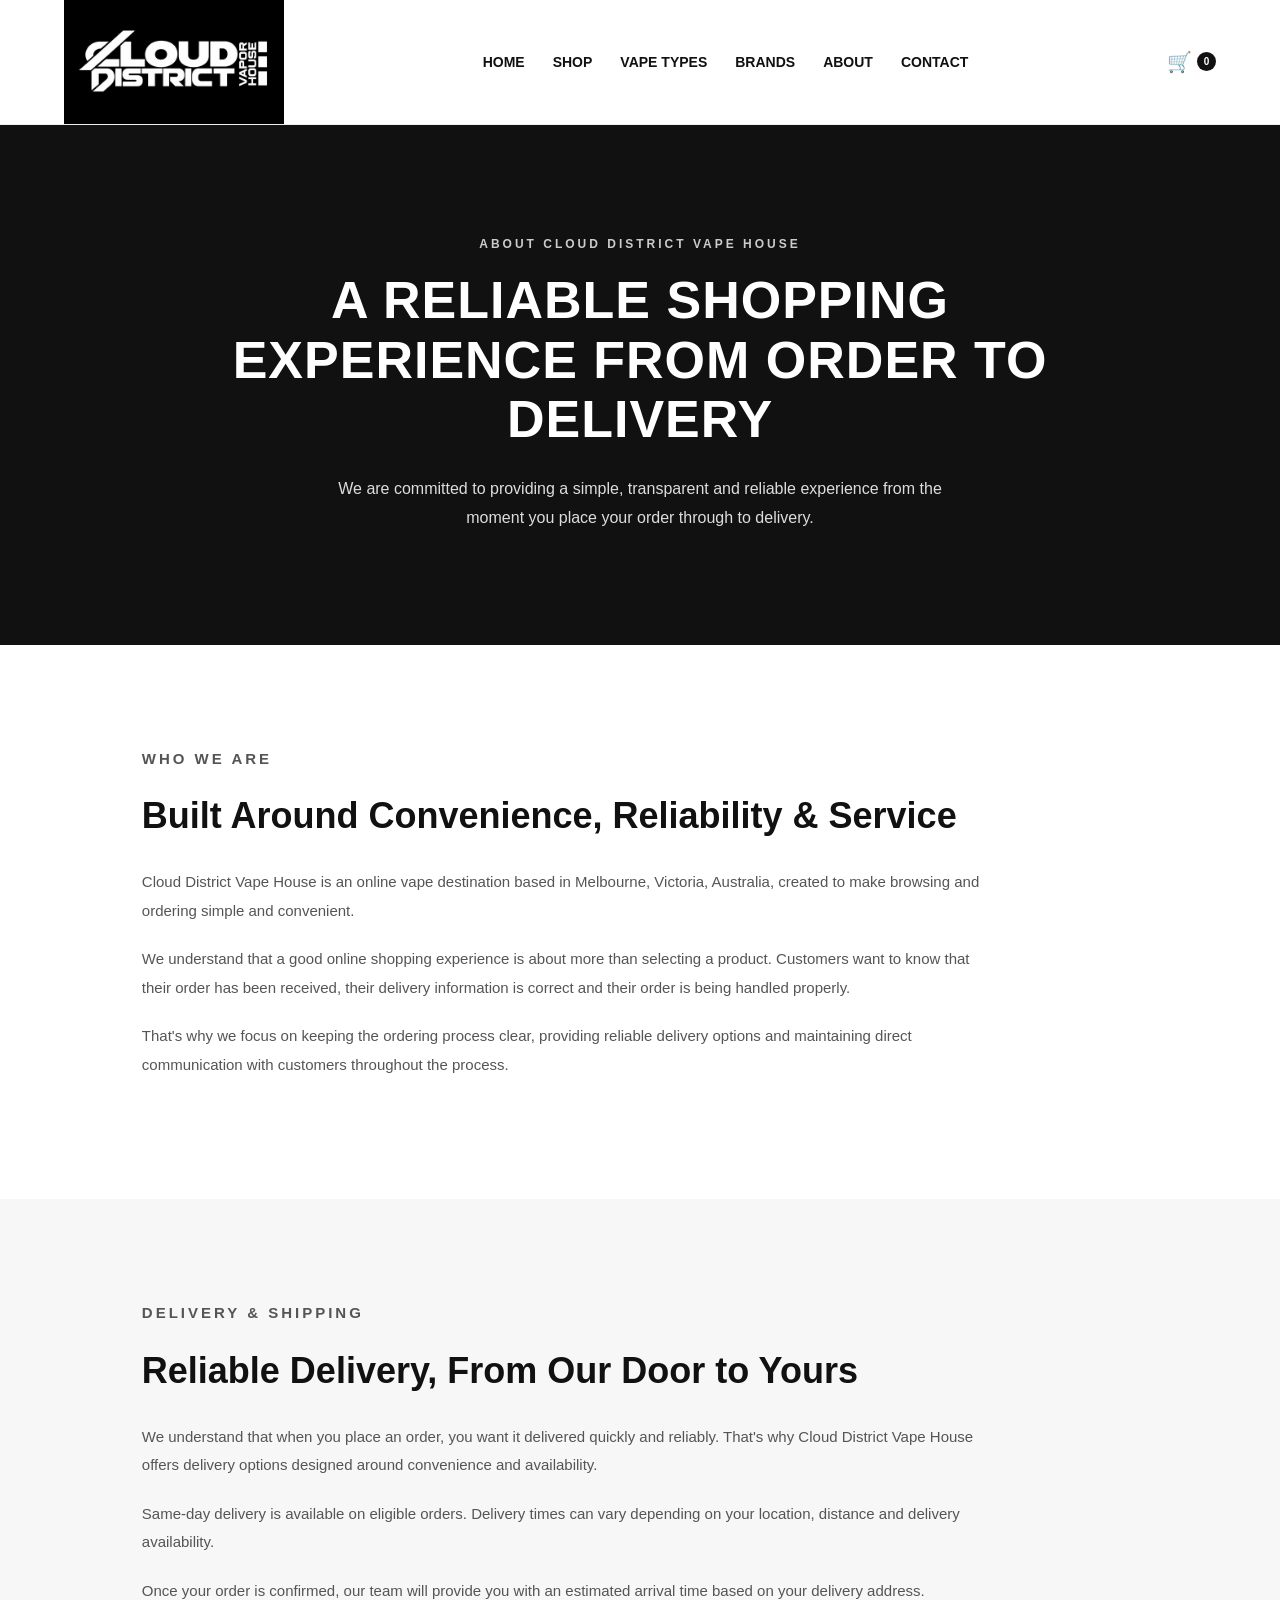
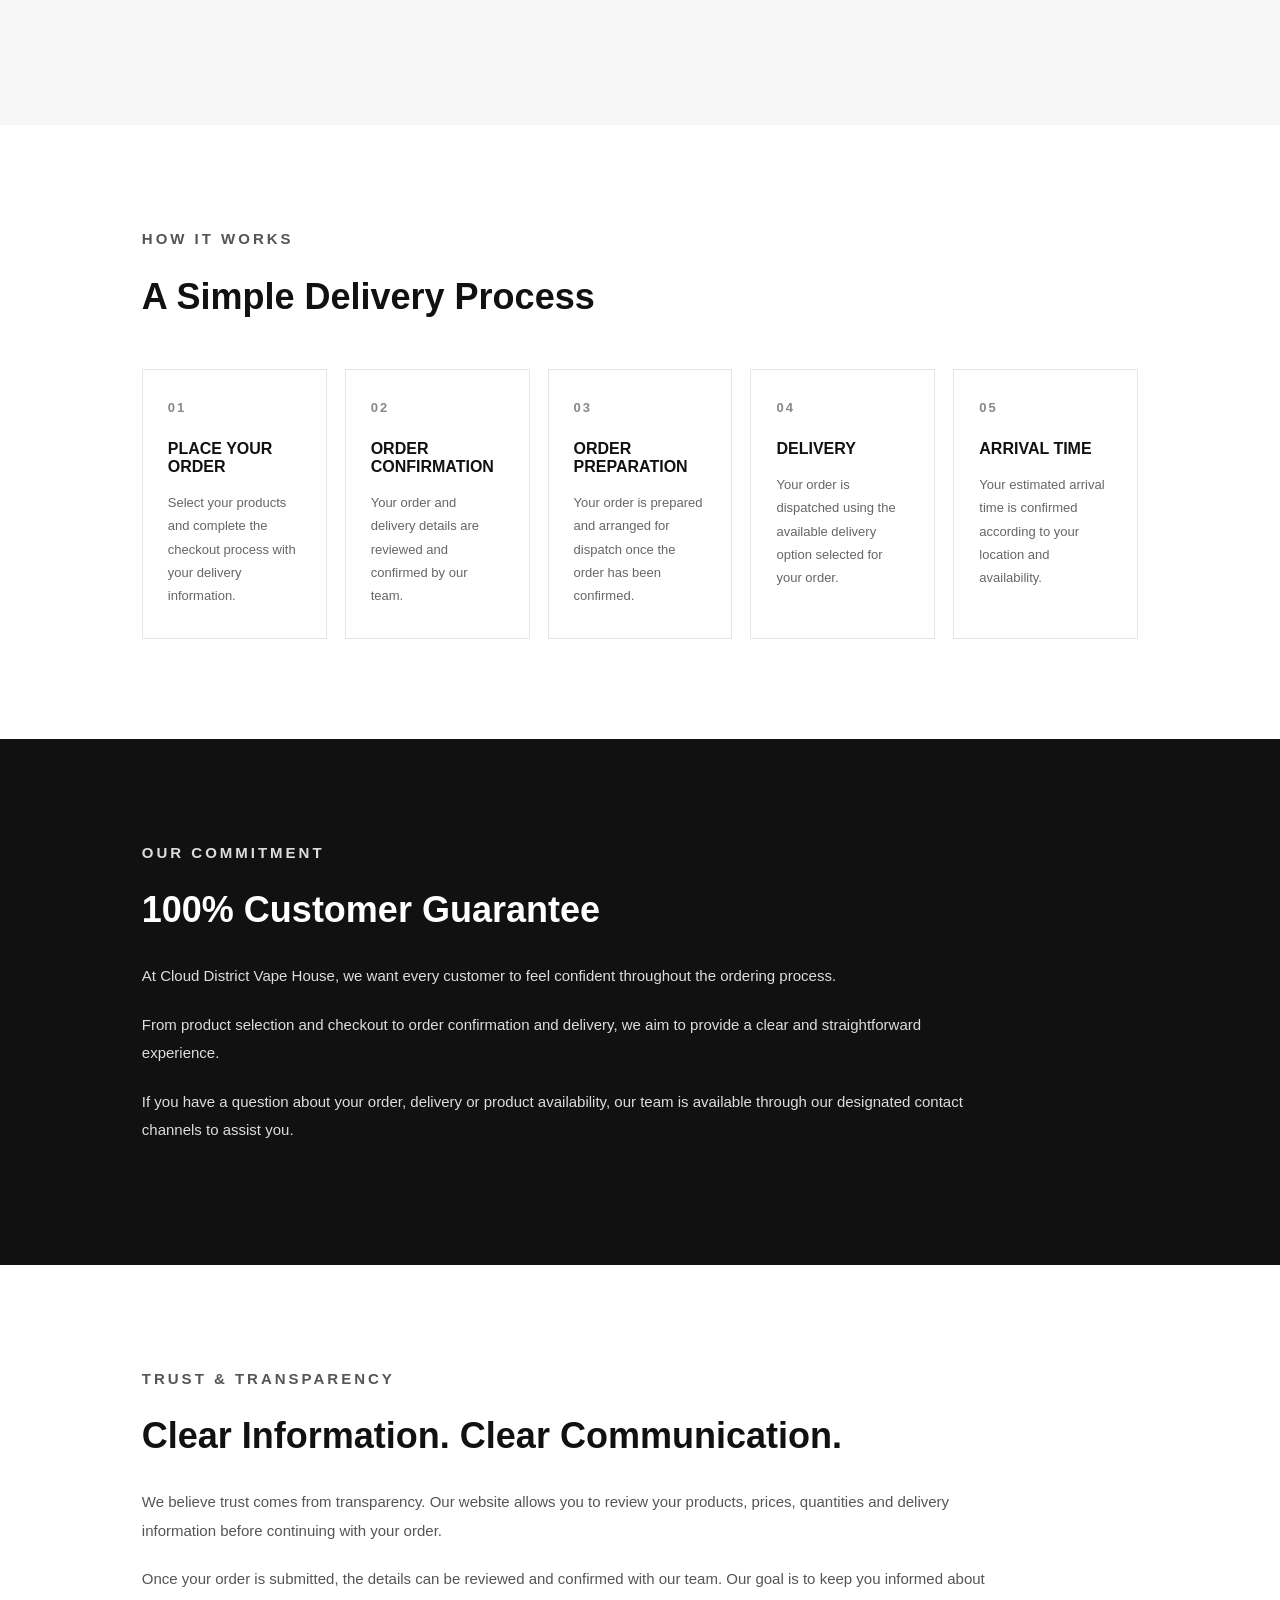
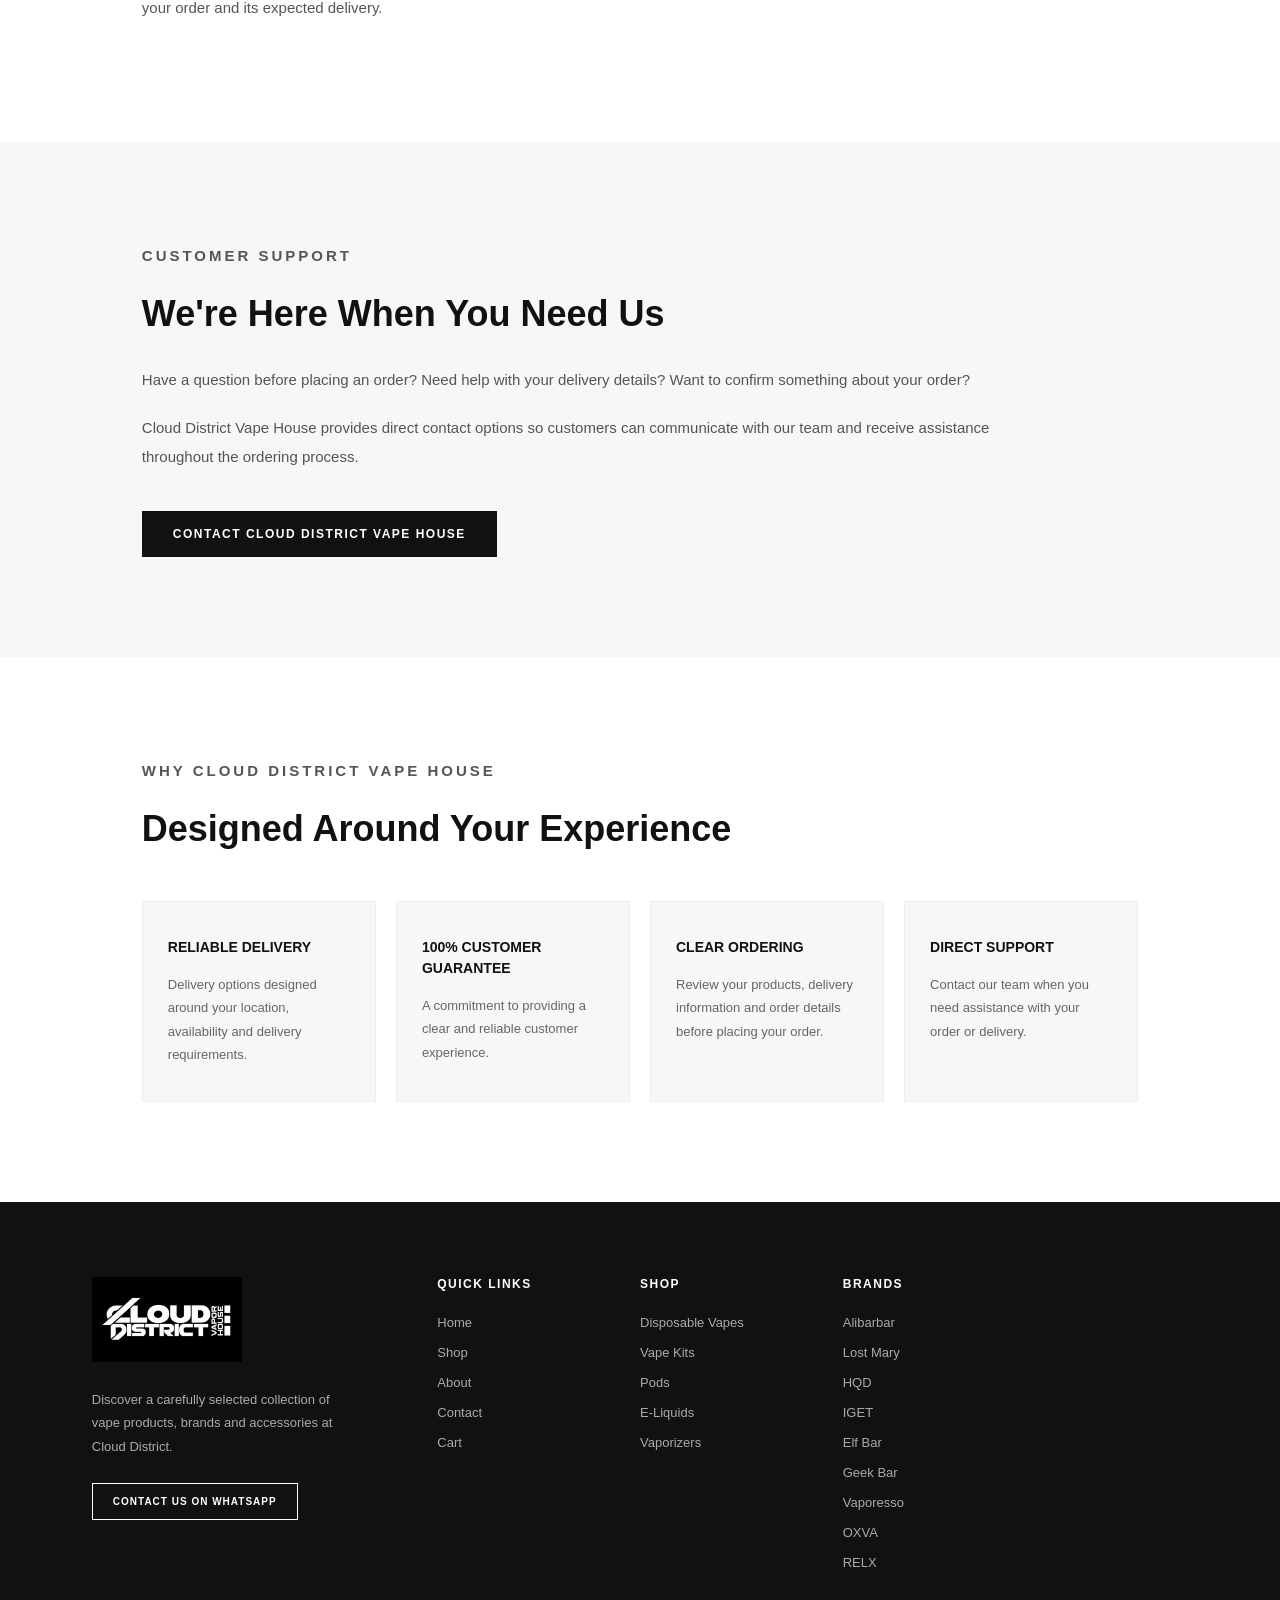
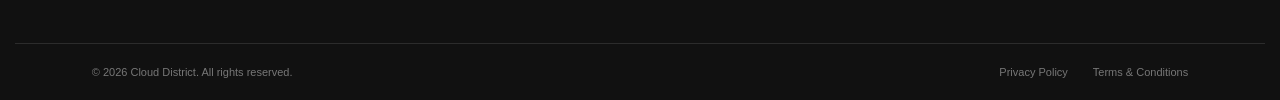
<file: about.html>
<!DOCTYPE html>
<html lang="en">

<head>

    <meta charset="UTF-8">

    <meta
        name="viewport"
        content="width=device-width, initial-scale=1.0"
    >

    <title>About | Cloud District Vape House</title>

    <link
        rel="stylesheet"
        href="style.css"
    >

    <link
        rel="stylesheet"
        href="about.css"
    >

</head>


<body>


<!-- ========================================
     HEADER
======================================== -->

<header class="header">

    <div class="logo">

        <a href="index.html">

            <img
                src="images/logo/cloud-district-logo.jpeg"
                alt="Cloud District"
            >

        </a>

    </div>


    <nav class="navbar">

        <a href="index.html">
            Home
        </a>

        <a href="shop.html">
            Shop
        </a>


        <!-- VAPE TYPES -->

        <div class="nav-dropdown">

            <a href="shop.html">
                Vape Types
            </a>

            <div class="dropdown-menu">

                <a href="shop.html?type=Disposable%20Vapes">
                    Disposable Vapes
                </a>

                <a href="shop.html?type=Vape%20Kits">
                    Vape Kits
                </a>

                <a href="shop.html?type=Pods">
                    Pods
                </a>

                <a href="shop.html?type=E-Liquids">
                    E-Liquids
                </a>

                <a href="shop.html?type=Vaporizers">
                    Vaporizers
                </a>

            </div>

        </div>


        <!-- BRANDS -->

        <div class="nav-dropdown">

            <a href="shop.html">
                Brands
            </a>

            <div class="dropdown-menu">

                <a href="shop.html?brand=Alibarbar">
                    Alibarbar
                </a>

                <a href="shop.html?brand=Lost%20Mary">
                    Lost Mary
                </a>

                <a href="shop.html?brand=HQD">
                    HQD
                </a>

                <a href="shop.html?brand=IGET">
                    IGET
                </a>

                <a href="shop.html?brand=Elf%20Bar">
                    Elf Bar
                </a>

                <a href="shop.html?brand=Geek%20Bar">
                    Geek Bar
                </a>

                <a href="shop.html?brand=Vaporesso">
                    Vaporesso
                </a>

                <a href="shop.html?brand=OXVA">
                    OXVA
                </a>

                <a href="shop.html?brand=RELX">
                    RELX
                </a>

            </div>

        </div>


        <a href="about.html">
            About
        </a>


        <a href="contact.html">
            Contact
        </a>

    </nav>


    <div class="cart">

        <a href="cart.html">

            🛒

            <span class="cart-count">
                0
            </span>

        </a>

    </div>

</header>


<main>

    <!-- ========================================
         ABOUT HERO
    ======================================== -->

    <section class="about-hero">

        <div class="about-hero-content">

            <p class="about-small-title">
                ABOUT CLOUD DISTRICT VAPE HOUSE
            </p>

            <h1>
                A RELIABLE SHOPPING EXPERIENCE
                FROM ORDER TO DELIVERY
            </h1>

            <p>
                We are committed to providing a simple, transparent and
                reliable experience from the moment you place your order
                through to delivery.
            </p>

        </div>

    </section>


    <!-- ========================================
         ABOUT INTRODUCTION
    ======================================== -->

    <section class="about-introduction">

        <div class="about-container">

            <p class="about-label">
                WHO WE ARE
            </p>

            <h2>
                Built Around Convenience, Reliability & Service
            </h2>

            <p>
                Cloud District Vape House is an online vape destination
                based in Melbourne, Victoria, Australia, created to make
                browsing and ordering simple and convenient.
            </p>

            <p>
                We understand that a good online shopping experience is
                about more than selecting a product. Customers want to
                know that their order has been received, their delivery
                information is correct and their order is being handled
                properly.
            </p>

            <p>
                That's why we focus on keeping the ordering process clear,
                providing reliable delivery options and maintaining direct
                communication with customers throughout the process.
            </p>

        </div>

    </section>


    <!-- ========================================
         RELIABLE DELIVERY
    ======================================== -->

    <section class="about-delivery">

        <div class="about-container">

            <p class="about-label">
                DELIVERY & SHIPPING
            </p>

            <h2>
                Reliable Delivery, From Our Door to Yours
            </h2>

            <p>
                We understand that when you place an order, you want it
                delivered quickly and reliably. That's why Cloud District
                Vape House offers delivery options designed around
                convenience and availability.
            </p>

            <p>
                Same-day delivery is available on eligible orders.
                Delivery times can vary depending on your location,
                distance and delivery availability.
            </p>

            <p>
                Once your order is confirmed, our team will provide you
                with an estimated arrival time based on your delivery
                address.
            </p>

        </div>

    </section>


    <!-- ========================================
         HOW DELIVERY WORKS
    ======================================== -->

    <section class="about-delivery-process">

        <div class="about-container">

            <p class="about-label">
                HOW IT WORKS
            </p>

            <h2>
                A Simple Delivery Process
            </h2>

            <div class="about-process-grid">

                <div class="about-process-card">
                    <span>01</span>

                    <h3>
                        Place Your Order
                    </h3>

                    <p>
                        Select your products and complete the checkout
                        process with your delivery information.
                    </p>
                </div>


                <div class="about-process-card">
                    <span>02</span>

                    <h3>
                        Order Confirmation
                    </h3>

                    <p>
                        Your order and delivery details are reviewed
                        and confirmed by our team.
                    </p>
                </div>


                <div class="about-process-card">
                    <span>03</span>

                    <h3>
                        Order Preparation
                    </h3>

                    <p>
                        Your order is prepared and arranged for dispatch
                        once the order has been confirmed.
                    </p>
                </div>


                <div class="about-process-card">
                    <span>04</span>

                    <h3>
                        Delivery
                    </h3>

                    <p>
                        Your order is dispatched using the available
                        delivery option selected for your order.
                    </p>
                </div>


                <div class="about-process-card">
                    <span>05</span>

                    <h3>
                        Arrival Time
                    </h3>

                    <p>
                        Your estimated arrival time is confirmed
                        according to your location and availability.
                    </p>
                </div>

            </div>

        </div>

    </section>


    <!-- ========================================
         100% CUSTOMER GUARANTEE
    ======================================== -->

    <section class="about-guarantee">

        <div class="about-container">

            <p class="about-label">
                OUR COMMITMENT
            </p>

            <h2>
                100% Customer Guarantee
            </h2>

            <p>
                At Cloud District Vape House, we want every customer
                to feel confident throughout the ordering process.
            </p>

            <p>
                From product selection and checkout to order confirmation
                and delivery, we aim to provide a clear and straightforward
                experience.
            </p>

            <p>
                If you have a question about your order, delivery or
                product availability, our team is available through our
                designated contact channels to assist you.
            </p>

        </div>

    </section>


    <!-- ========================================
         TRUST & TRANSPARENCY
    ======================================== -->

    <section class="about-trust">

        <div class="about-container">

            <p class="about-label">
                TRUST & TRANSPARENCY
            </p>

            <h2>
                Clear Information. Clear Communication.
            </h2>

            <p>
                We believe trust comes from transparency. Our website
                allows you to review your products, prices, quantities
                and delivery information before continuing with your
                order.
            </p>

            <p>
                Once your order is submitted, the details can be reviewed
                and confirmed with our team. Our goal is to keep you
                informed about your order and its expected delivery.
            </p>

        </div>

    </section>


    <!-- ========================================
         CUSTOMER SUPPORT
    ======================================== -->

    <section class="about-support">

        <div class="about-container">

            <p class="about-label">
                CUSTOMER SUPPORT
            </p>

            <h2>
                We're Here When You Need Us
            </h2>

            <p>
                Have a question before placing an order? Need help with
                your delivery details? Want to confirm something about
                your order?
            </p>

            <p>
                Cloud District Vape House provides direct contact options
                so customers can communicate with our team and receive
                assistance throughout the ordering process.
            </p>

            <a
                href="https://linktr.ee/Vapedeliveryexpress001"
                target="_blank"
                rel="noopener noreferrer"
                class="about-button"
            >
                CONTACT CLOUD DISTRICT VAPE HOUSE
            </a>

        </div>

    </section>


    <!-- ========================================
         WHY CLOUD DISTRICT VAPE HOUSE
    ======================================== -->

    <section class="about-why">

        <div class="about-container">

            <p class="about-label">
                WHY CLOUD DISTRICT VAPE HOUSE
            </p>

            <h2>
                Designed Around Your Experience
            </h2>

            <div class="about-why-grid">

                <div class="about-why-card">
                    <h3>
                        RELIABLE DELIVERY
                    </h3>

                    <p>
                        Delivery options designed around your location,
                        availability and delivery requirements.
                    </p>
                </div>


                <div class="about-why-card">
                    <h3>
                        100% CUSTOMER GUARANTEE
                    </h3>

                    <p>
                        A commitment to providing a clear and reliable
                        customer experience.
                    </p>
                </div>


                <div class="about-why-card">
                    <h3>
                        CLEAR ORDERING
                    </h3>

                    <p>
                        Review your products, delivery information and
                        order details before placing your order.
                    </p>
                </div>


                <div class="about-why-card">
                    <h3>
                        DIRECT SUPPORT
                    </h3>

                    <p>
                        Contact our team when you need assistance with
                        your order or delivery.
                    </p>
                </div>

            </div>

        </div>

    </section>

</main>


<!-- ========================================
     FOOTER
======================================== -->

<footer class="footer">

    <div class="footer-container">


        <div class="footer-column footer-brand">

            <a
                href="index.html"
                class="footer-logo"
            >

                <img
                    src="images/logo/cloud-district-logo.jpeg"
                    alt="Cloud District"
                >

            </a>

            <p>
                Discover a carefully selected collection
                of vape products, brands and accessories
                at Cloud District.
            </p>

            <a
                href="https://wa.me/61468107575"
                class="footer-whatsapp"
                target="_blank"
                rel="noopener"
            >
                CONTACT US ON WHATSAPP
            </a>

        </div>


        <div class="footer-column">

            <h3>
                QUICK LINKS
            </h3>

            <ul>

                <li>
                    <a href="index.html">
                        Home
                    </a>
                </li>

                <li>
                    <a href="shop.html">
                        Shop
                    </a>
                </li>

                <li>
                    <a href="about.html">
                        About
                    </a>
                </li>

                <li>
                    <a href="contact.html">
                        Contact
                    </a>
                </li>

                <li>
                    <a href="cart.html">
                        Cart
                    </a>
                </li>

            </ul>

        </div>


        <div class="footer-column">

            <h3>
                SHOP
            </h3>

            <ul>

                <li>
                    <a href="shop.html?type=Disposable%20Vapes">
                        Disposable Vapes
                    </a>
                </li>

                <li>
                    <a href="shop.html?type=Vape%20Kits">
                        Vape Kits
                    </a>
                </li>

                <li>
                    <a href="shop.html?type=Pods">
                        Pods
                    </a>
                </li>

                <li>
                    <a href="shop.html?type=E-Liquids">
                        E-Liquids
                    </a>
                </li>

                <li>
                    <a href="shop.html?type=Vaporizers">
                        Vaporizers
                    </a>
                </li>

            </ul>

        </div>


        <div class="footer-column">

            <h3>
                BRANDS
            </h3>

            <ul>

                <li>
                    <a href="shop.html?brand=Alibarbar">
                        Alibarbar
                    </a>
                </li>

                <li>
                    <a href="shop.html?brand=Lost%20Mary">
                        Lost Mary
                    </a>
                </li>

                <li>
                    <a href="shop.html?brand=HQD">
                        HQD
                    </a>
                </li>

                <li>
                    <a href="shop.html?brand=IGET">
                        IGET
                    </a>
                </li>

                <li>
                    <a href="shop.html?brand=Elf%20Bar">
                        Elf Bar
                    </a>
                </li>

                <li>
                    <a href="shop.html?brand=Geek%20Bar">
                        Geek Bar
                    </a>
                </li>

                <li>
                    <a href="shop.html?brand=Vaporesso">
                        Vaporesso
                    </a>
                </li>

                <li>
                    <a href="shop.html?brand=OXVA">
                        OXVA
                    </a>
                </li>

                <li>
                    <a href="shop.html?brand=RELX">
                        RELX
                    </a>
                </li>

            </ul>

        </div>

    </div>


    <div class="footer-bottom">

        <p>
            © 2026 Cloud District. All rights reserved.
        </p>

        <div class="footer-bottom-links">

            <a href="#">
                Privacy Policy
            </a>

            <a href="#">
                Terms & Conditions
            </a>

        </div>

    </div>

</footer>


<script>

    function updateCartCount() {

        const cart =
            JSON.parse(
                localStorage.getItem(
                    "cloudDistrictCart"
                )
            ) || [];


        const cartCount =
            document.querySelector(
                ".cart-count"
            );


        if (!cartCount) return;


        const total =
            cart.reduce(
                (sum, item) =>
                    sum +
                    Number(
                        item.quantity || 1
                    ),
                0
            );


        cartCount.textContent =
            total;

    }


    updateCartCount();

</script>


</body>

</html>
</file>
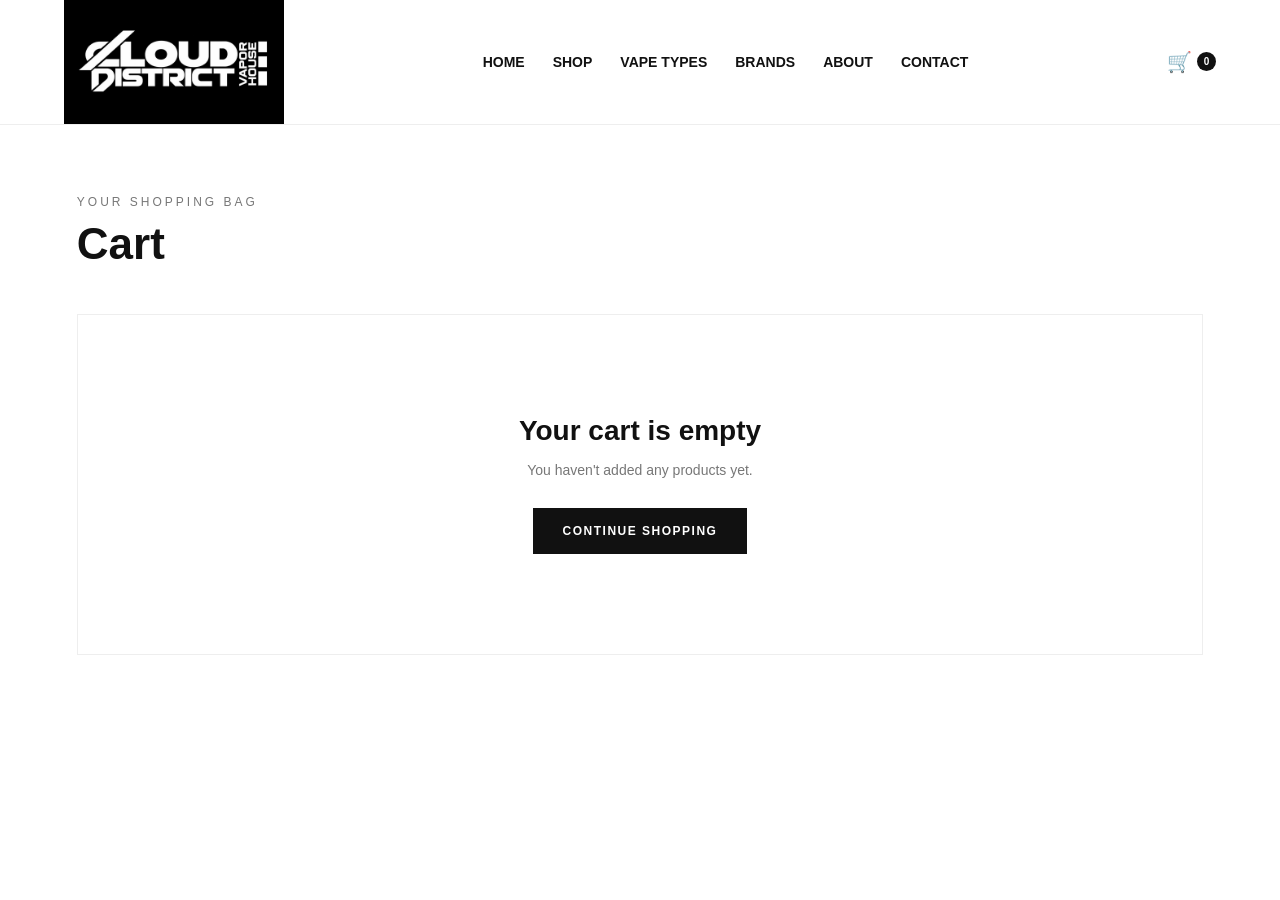
<file: cart.html>
<!DOCTYPE html>
<html lang="en">

<head>

    <meta charset="UTF-8">

    <meta name="viewport"
          content="width=device-width, initial-scale=1.0">

    <title>Cart | Cloud District</title>

    <link rel="stylesheet" href="style.css">

    <link rel="stylesheet" href="cart.css">

</head>


<body>


<!-- =========================================
     HEADER
========================================= -->

<header class="header">

    <!-- Logo -->
    <div class="logo">

        <a href="index.html">

            <img
                src="images/logo/cloud-district-logo.jpeg"
                alt="Cloud District"
            >

        </a>

    </div>


    <!-- Navigation -->
    <nav class="navbar">

        <a href="index.html">Home</a>

        <a href="shop.html">Shop</a>


        <!-- Vape Types -->
        <div class="nav-dropdown">

            <a href="#">Vape Types</a>

            <div class="dropdown-menu">

                <a href="shop.html?type=Disposable%20Vapes">
                    Disposable Vapes
                </a>

                <a href="shop.html?type=Vape%20Kits">
                    Vape Kits
                </a>

                <a href="shop.html?type=Pods">
                    Pods
                </a>

                <a href="shop.html?type=E-Liquids">
                    E-Liquids
                </a>

                <a href="shop.html?type=Vaporizers">
                    Vaporizers
                </a>

            </div>

        </div>


        <!-- Brands -->
        <div class="nav-dropdown">

            <a href="#">Brands</a>

            <div class="dropdown-menu">

                <a href="shop.html?brand=Alibarbar">
                    Alibarbar
                </a>

                <a href="shop.html?brand=Lost%20Mary">
                    Lost Mary
                </a>

                <a href="shop.html?brand=HQD">
                    HQD
                </a>

                <a href="shop.html?brand=IGET">
                    IGET
                </a>

                <a href="shop.html?brand=Elf%20Bar">
                    Elf Bar
                </a>

                <a href="shop.html?brand=Geek%20Bar">
                    Geek Bar
                </a>

                <a href="shop.html?brand=Vaporesso">
                    Vaporesso
                </a>

                <a href="shop.html?brand=OXVA">
                    OXVA
                </a>

                <a href="shop.html?brand=RELX">
                    RELX
                </a>

                <a href="shop.html?brand=Dry%20Herbs">
                    Dry Herbs
                </a>

            </div>

        </div>


        <a href="about.html">About</a>

        <a href="contact.html">Contact</a>

    </nav>


    <!-- Cart -->
    <div class="cart">

        <a href="cart.html">

            🛒

            <span class="cart-count">0</span>

        </a>

    </div>

</header>



<!-- =========================================
     CART PAGE
========================================= -->

<main class="cart-page">

    <div class="cart-container">


        <!-- Heading -->

        <div class="cart-heading">

            <p>YOUR SHOPPING BAG</p>

            <h1>Cart</h1>

        </div>


        <!-- Cart -->

        <div id="cart-content">

            <!-- Cart items are inserted by cart.js -->

        </div>


    </div>

</main>



<script src="js/cart.js"></script>

</body>

</html>
</file>
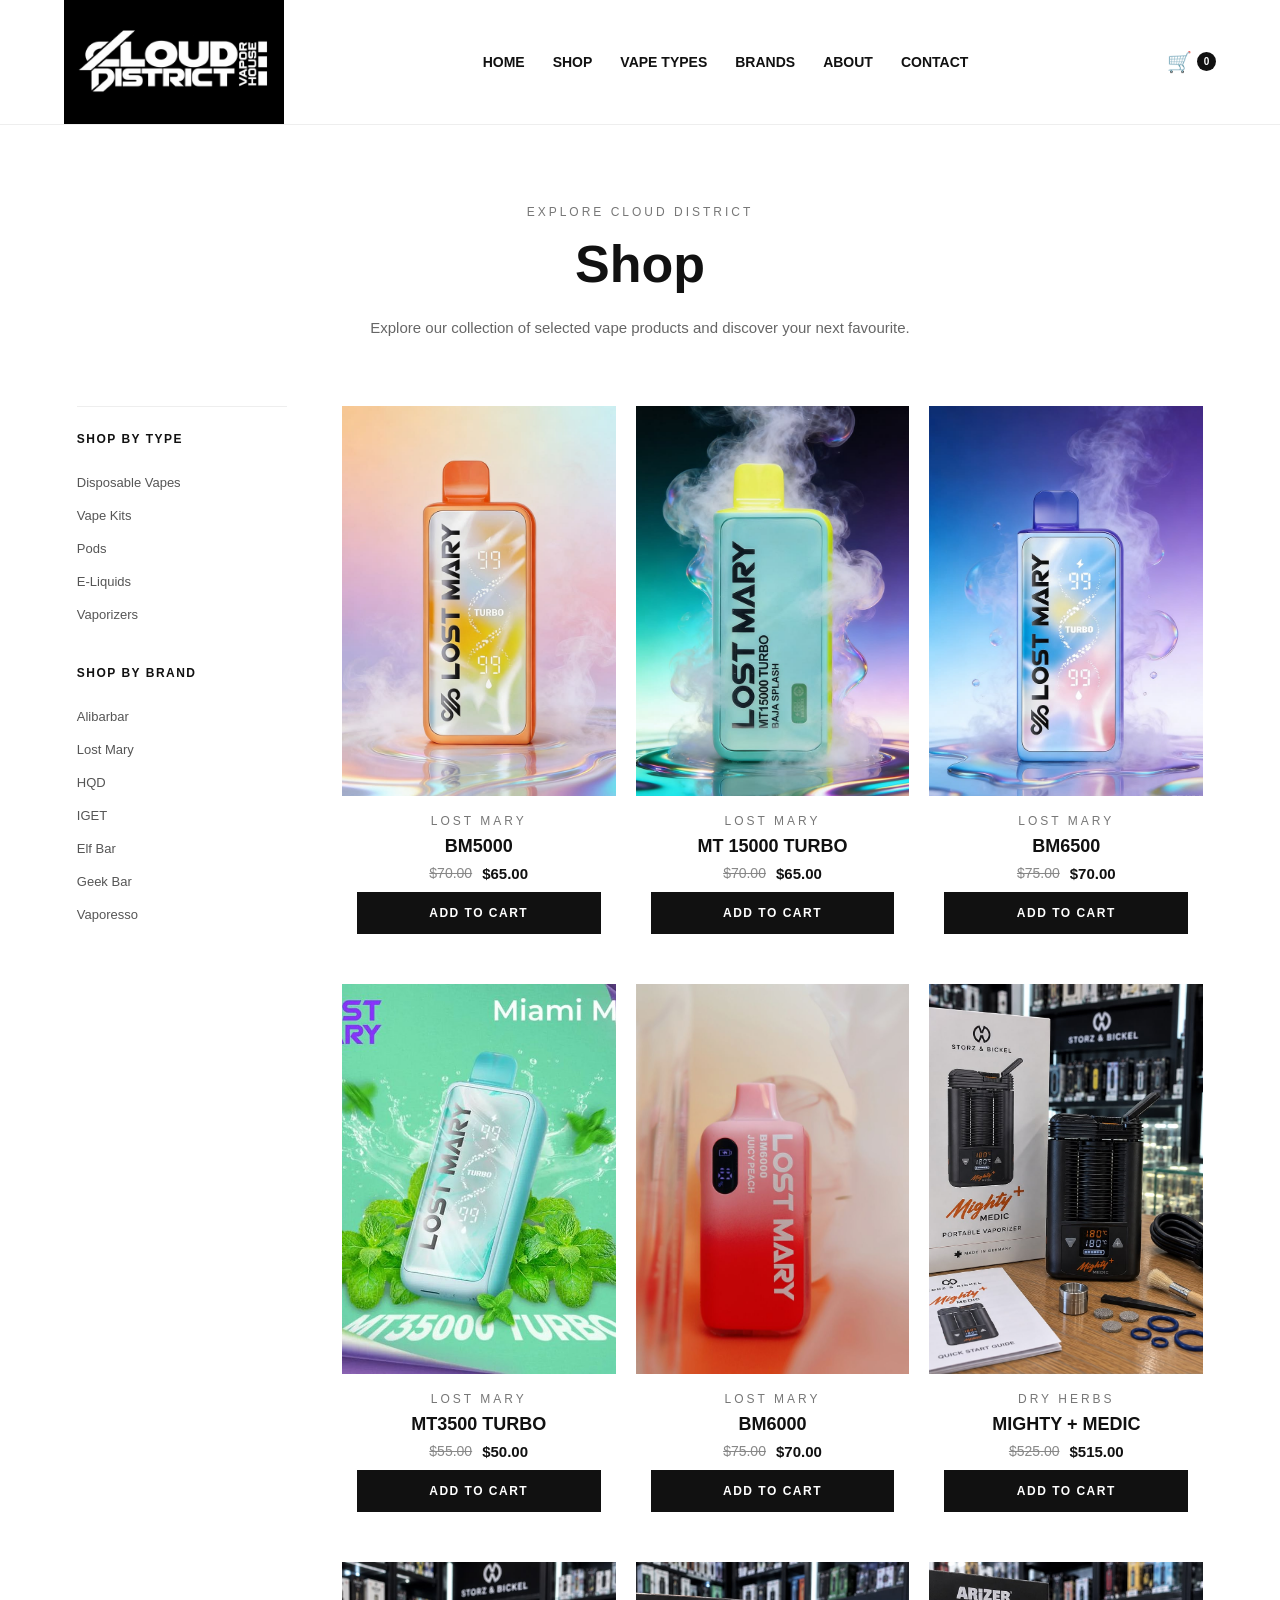
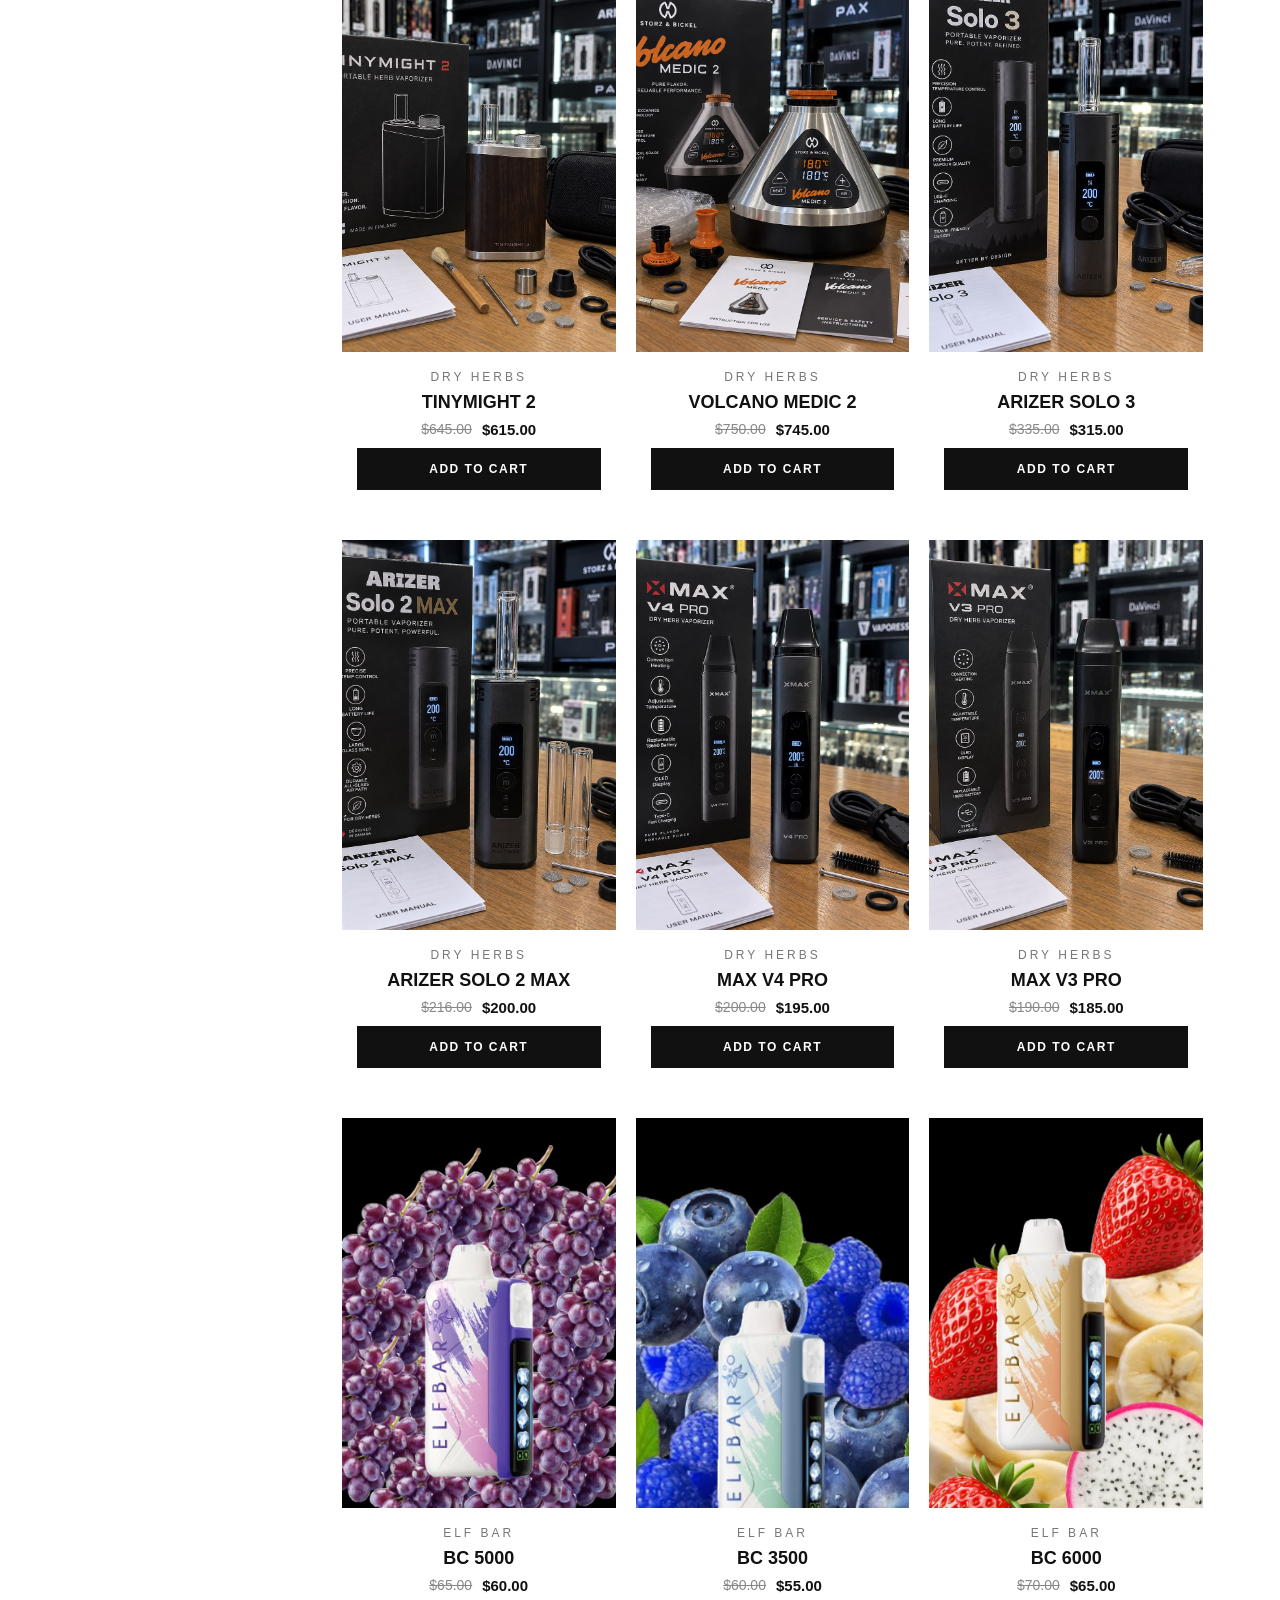
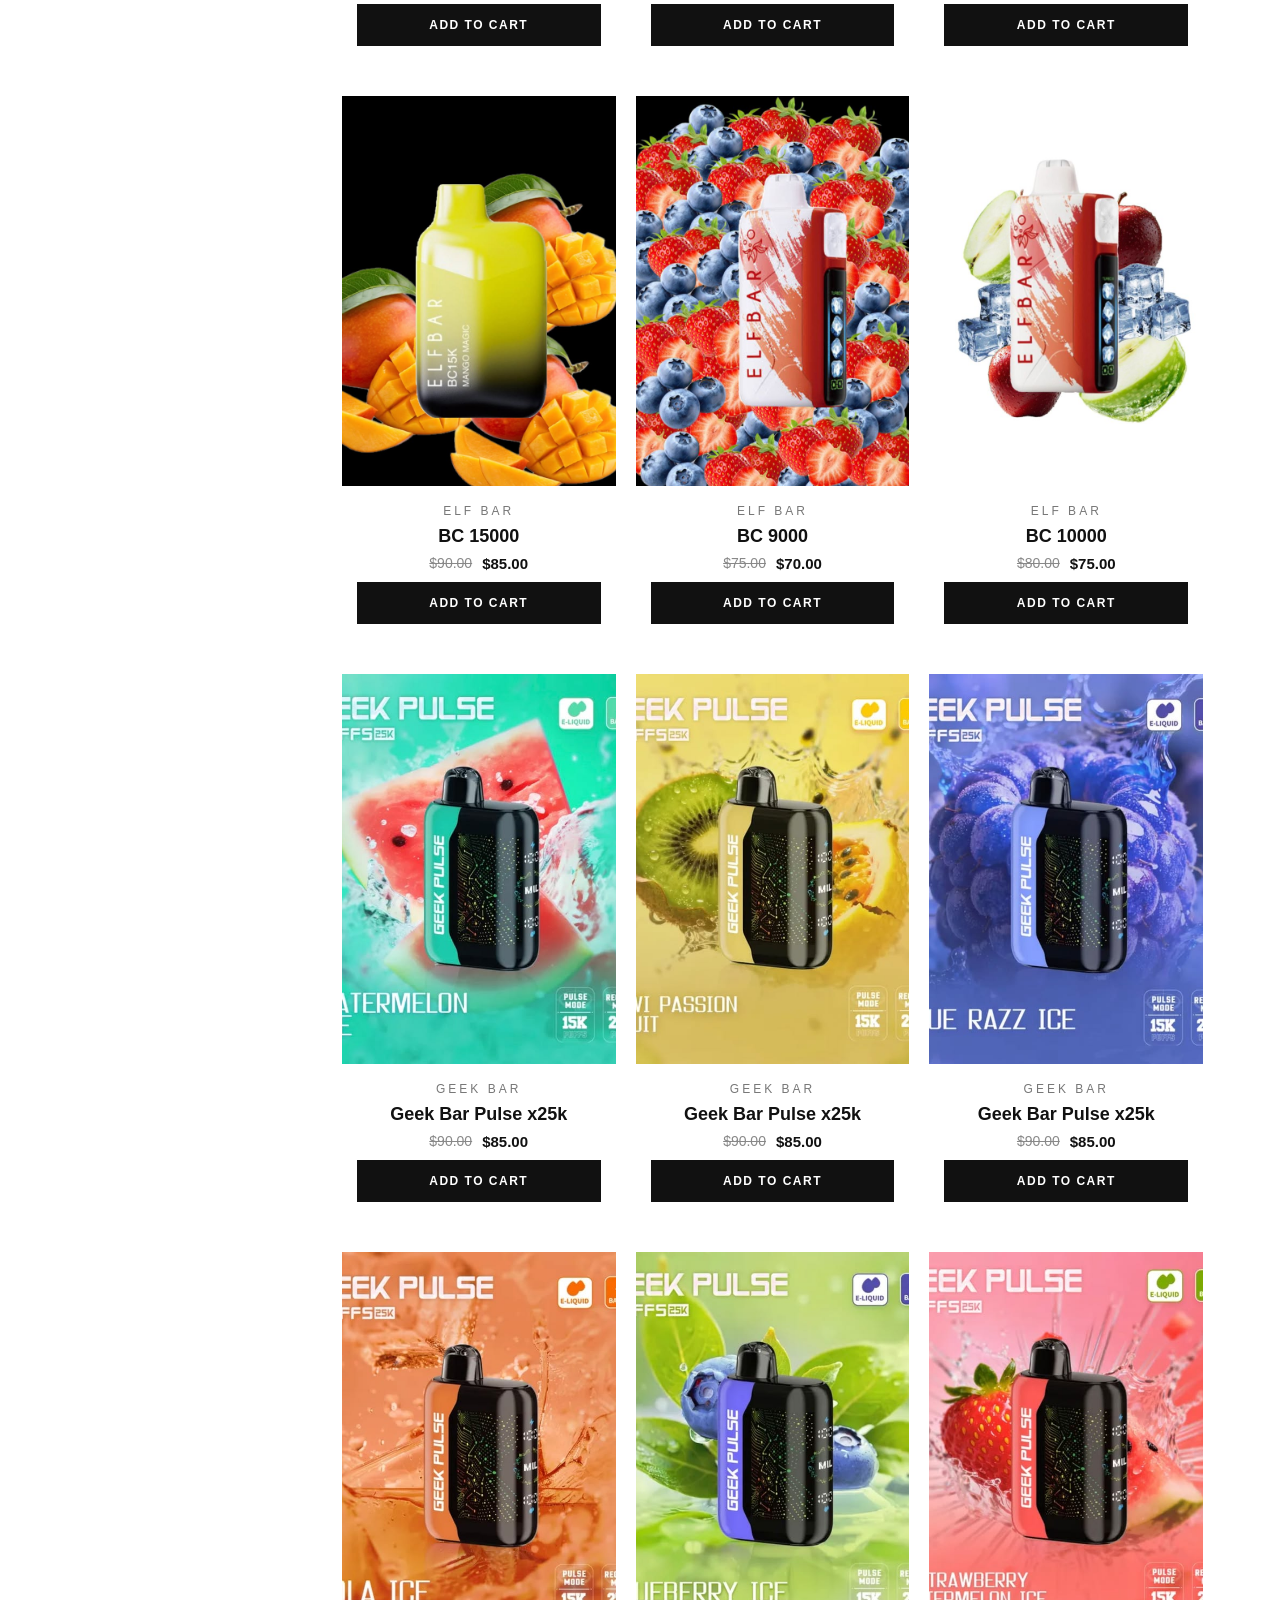
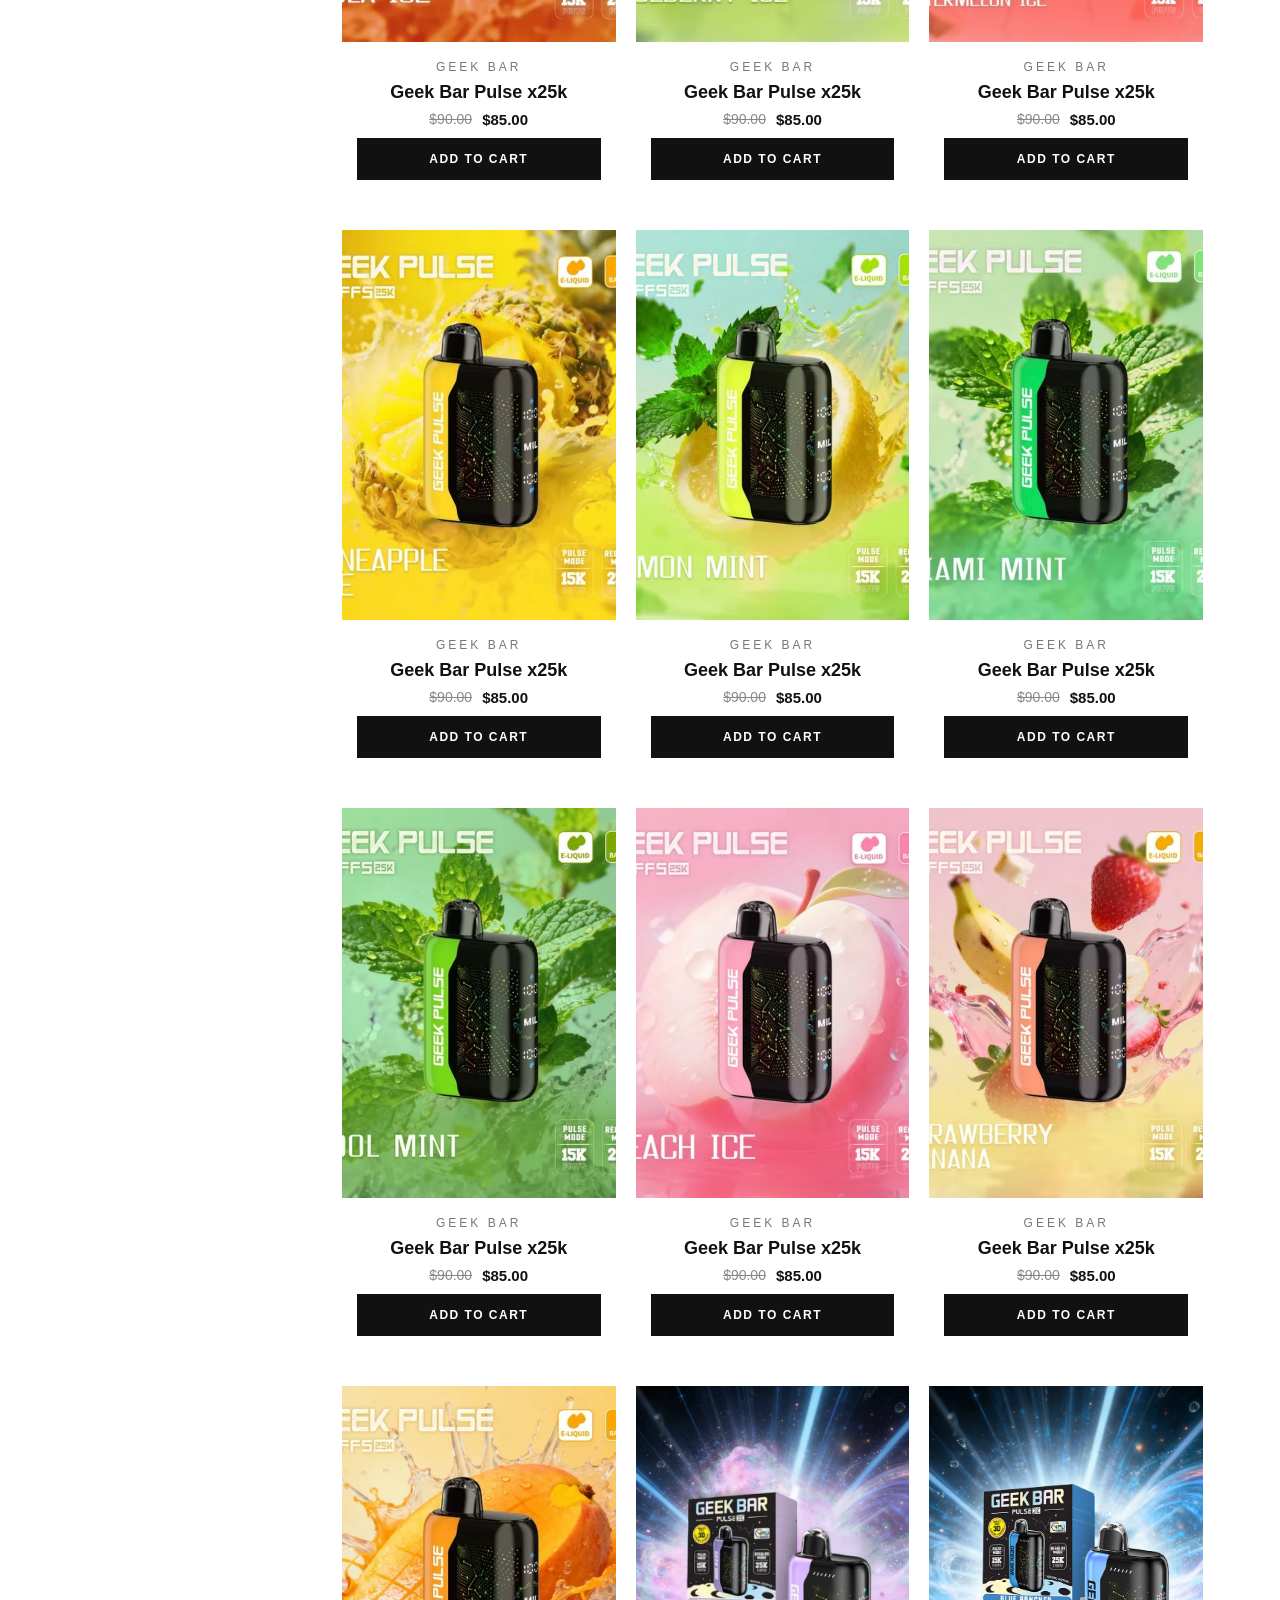
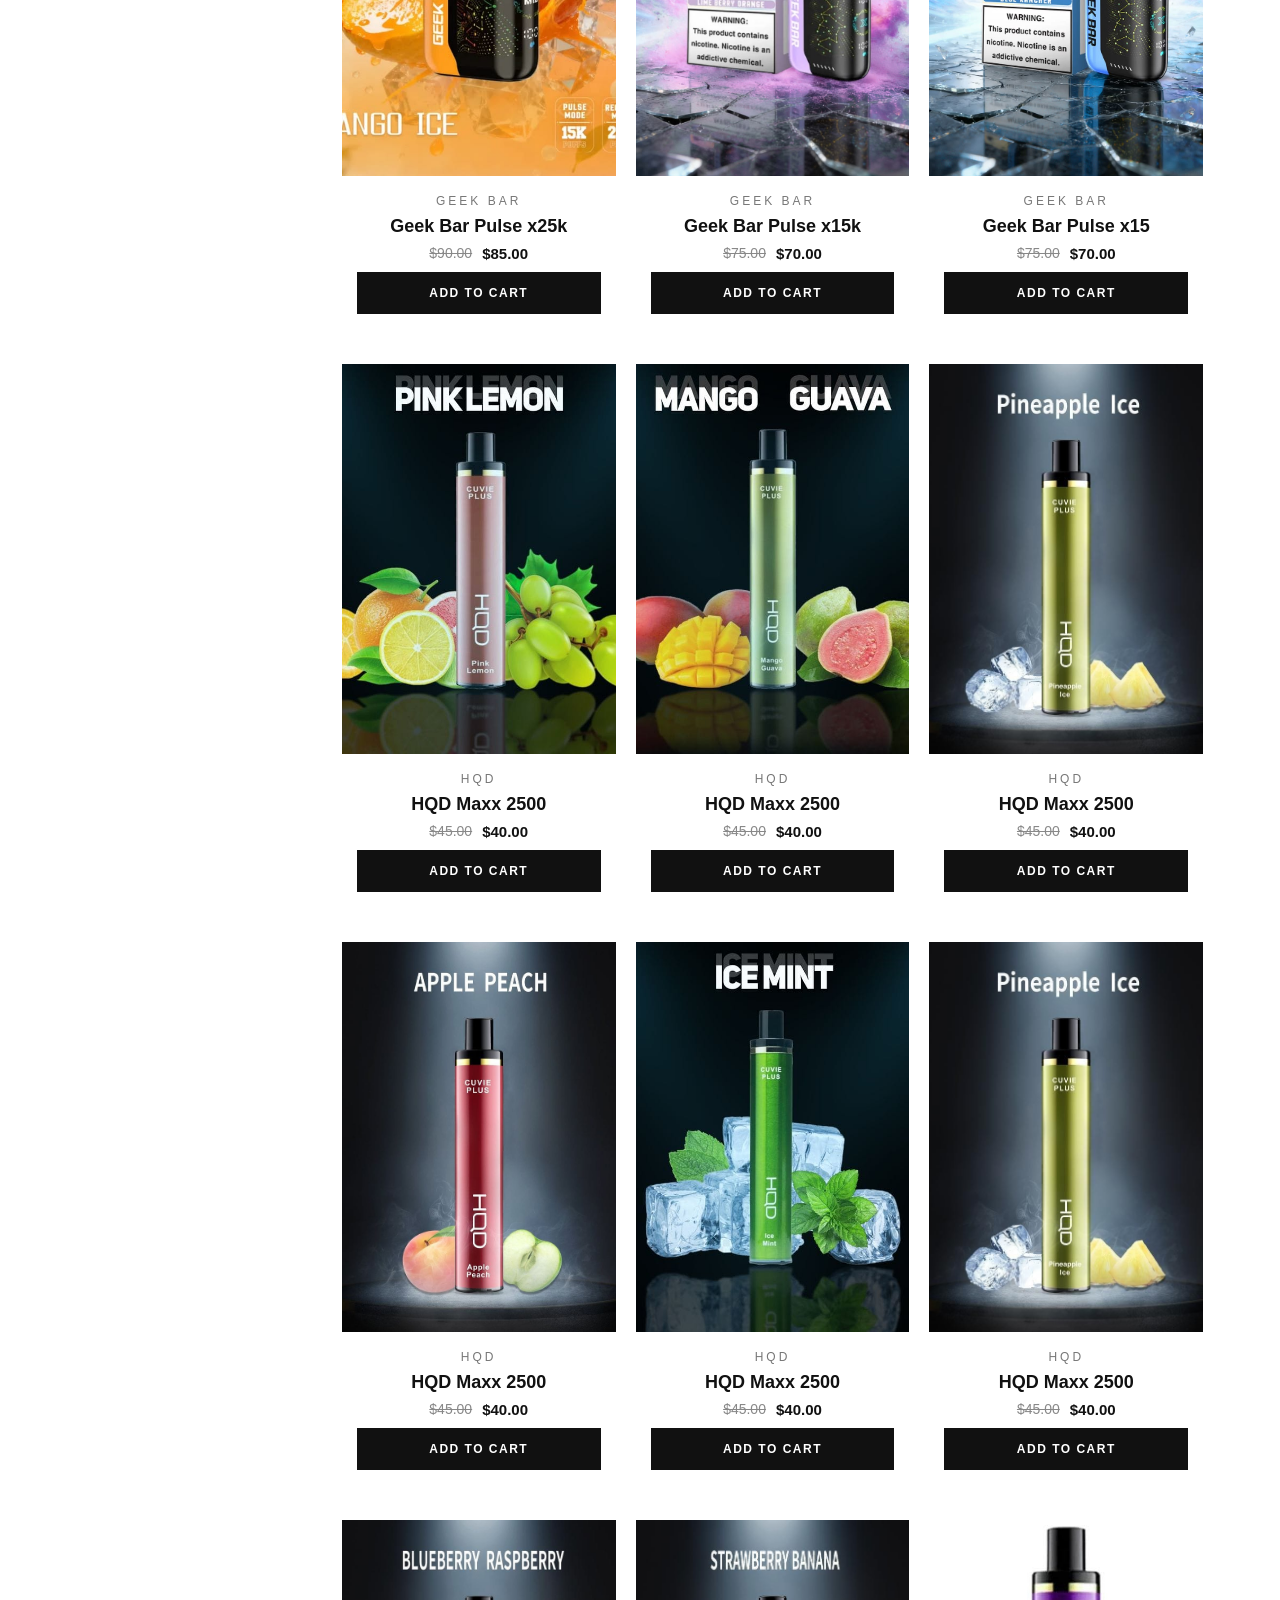
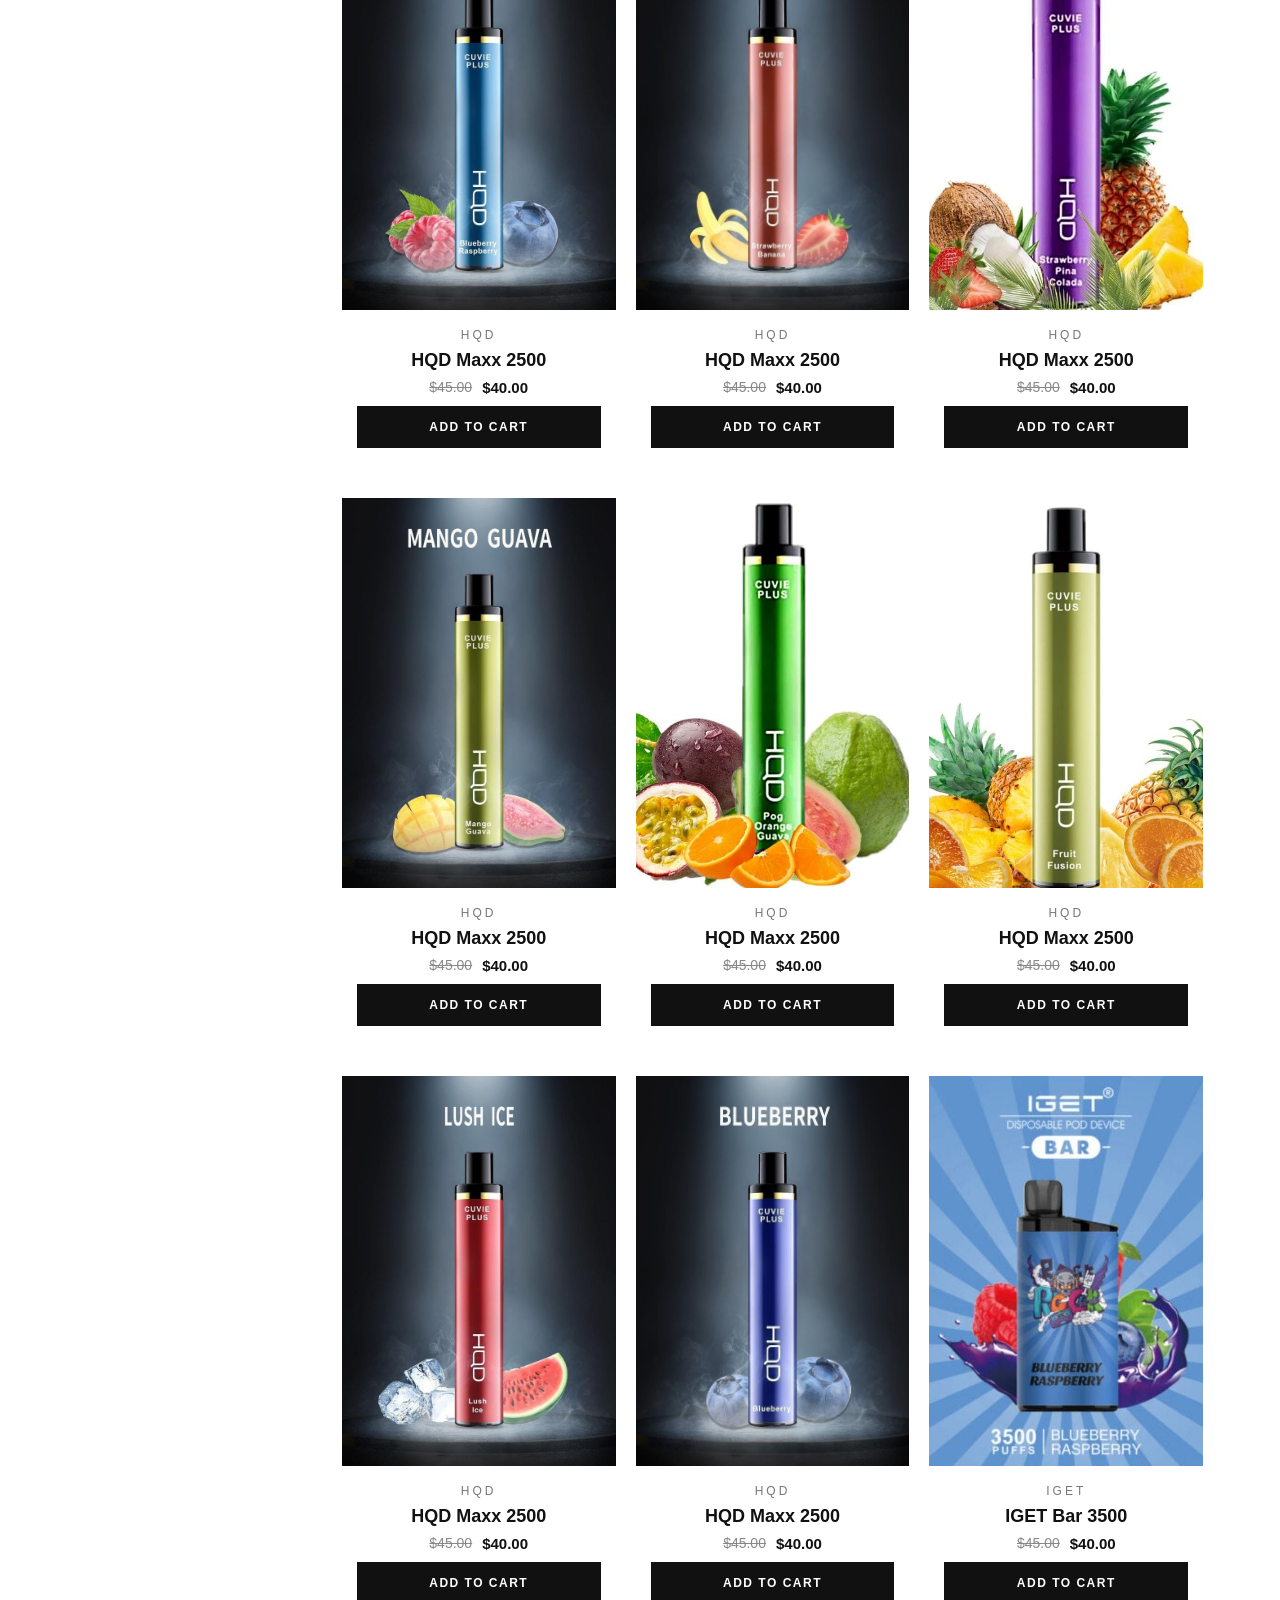
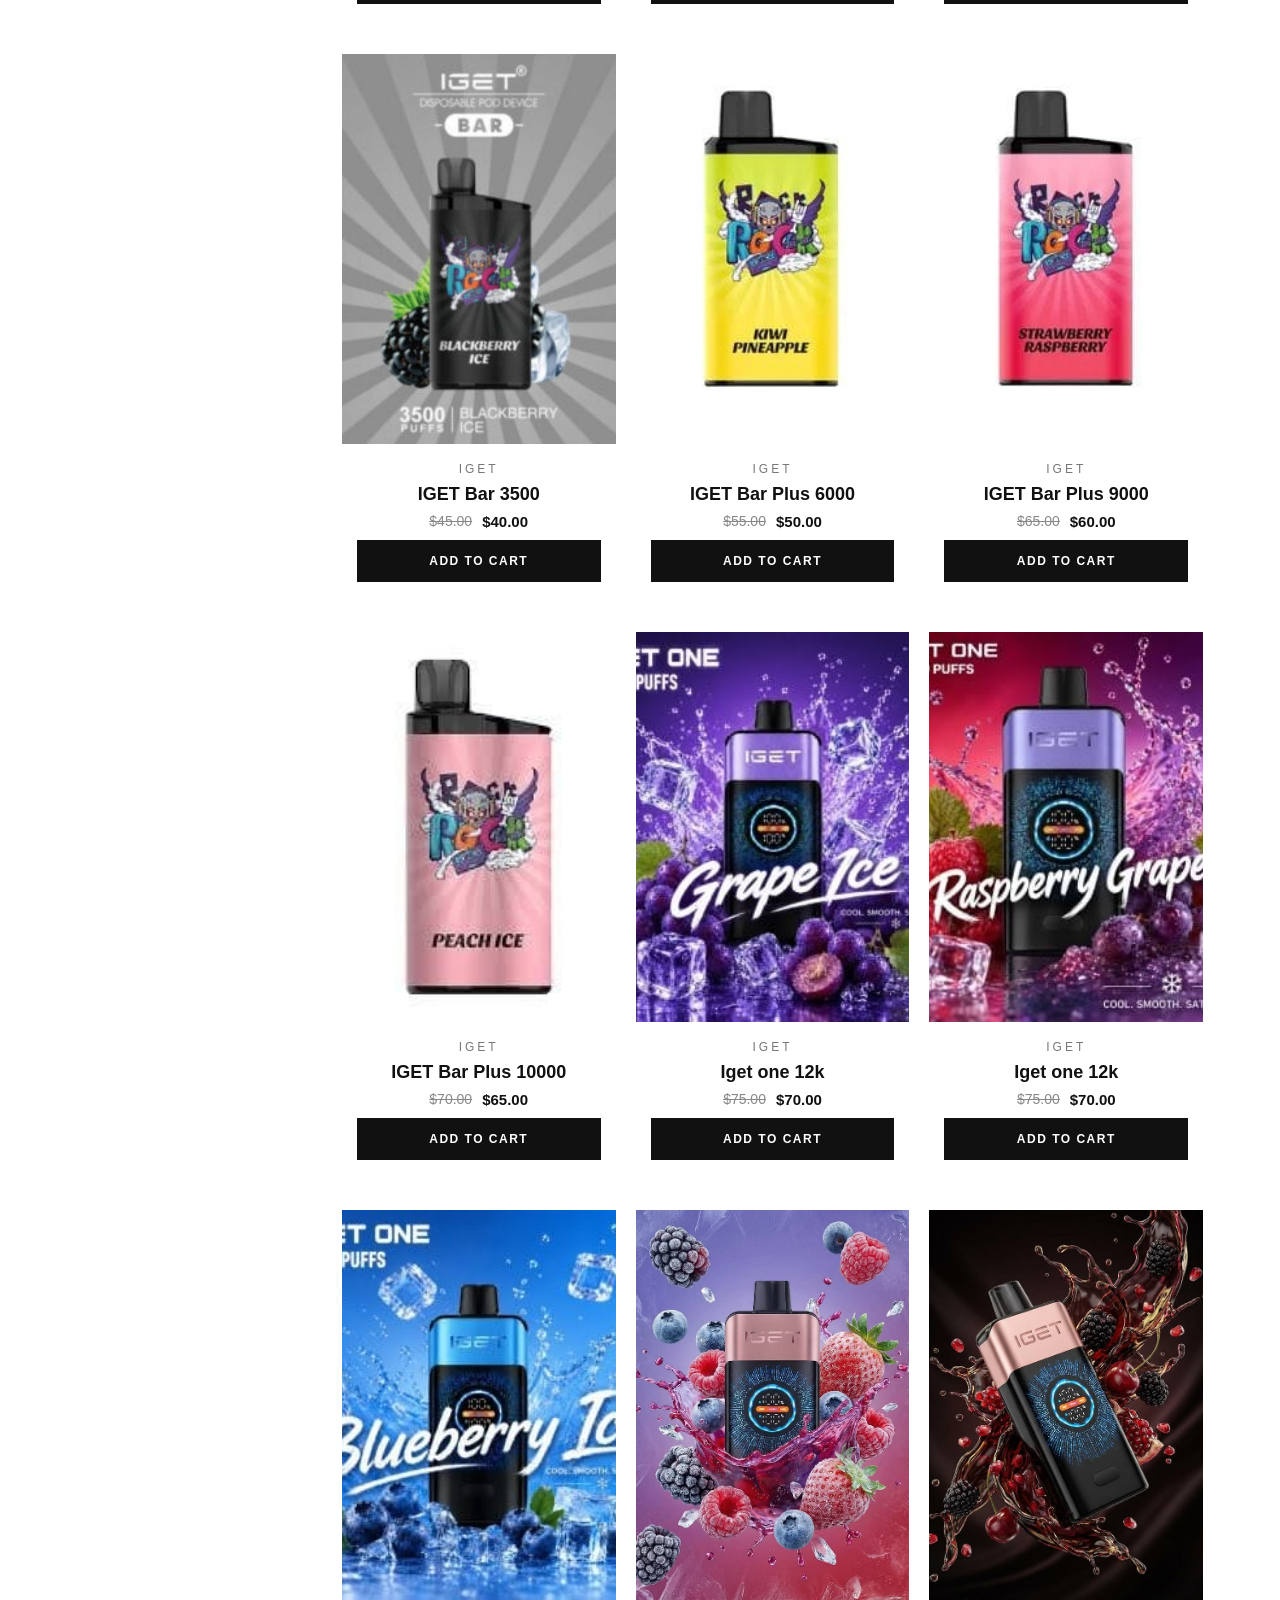
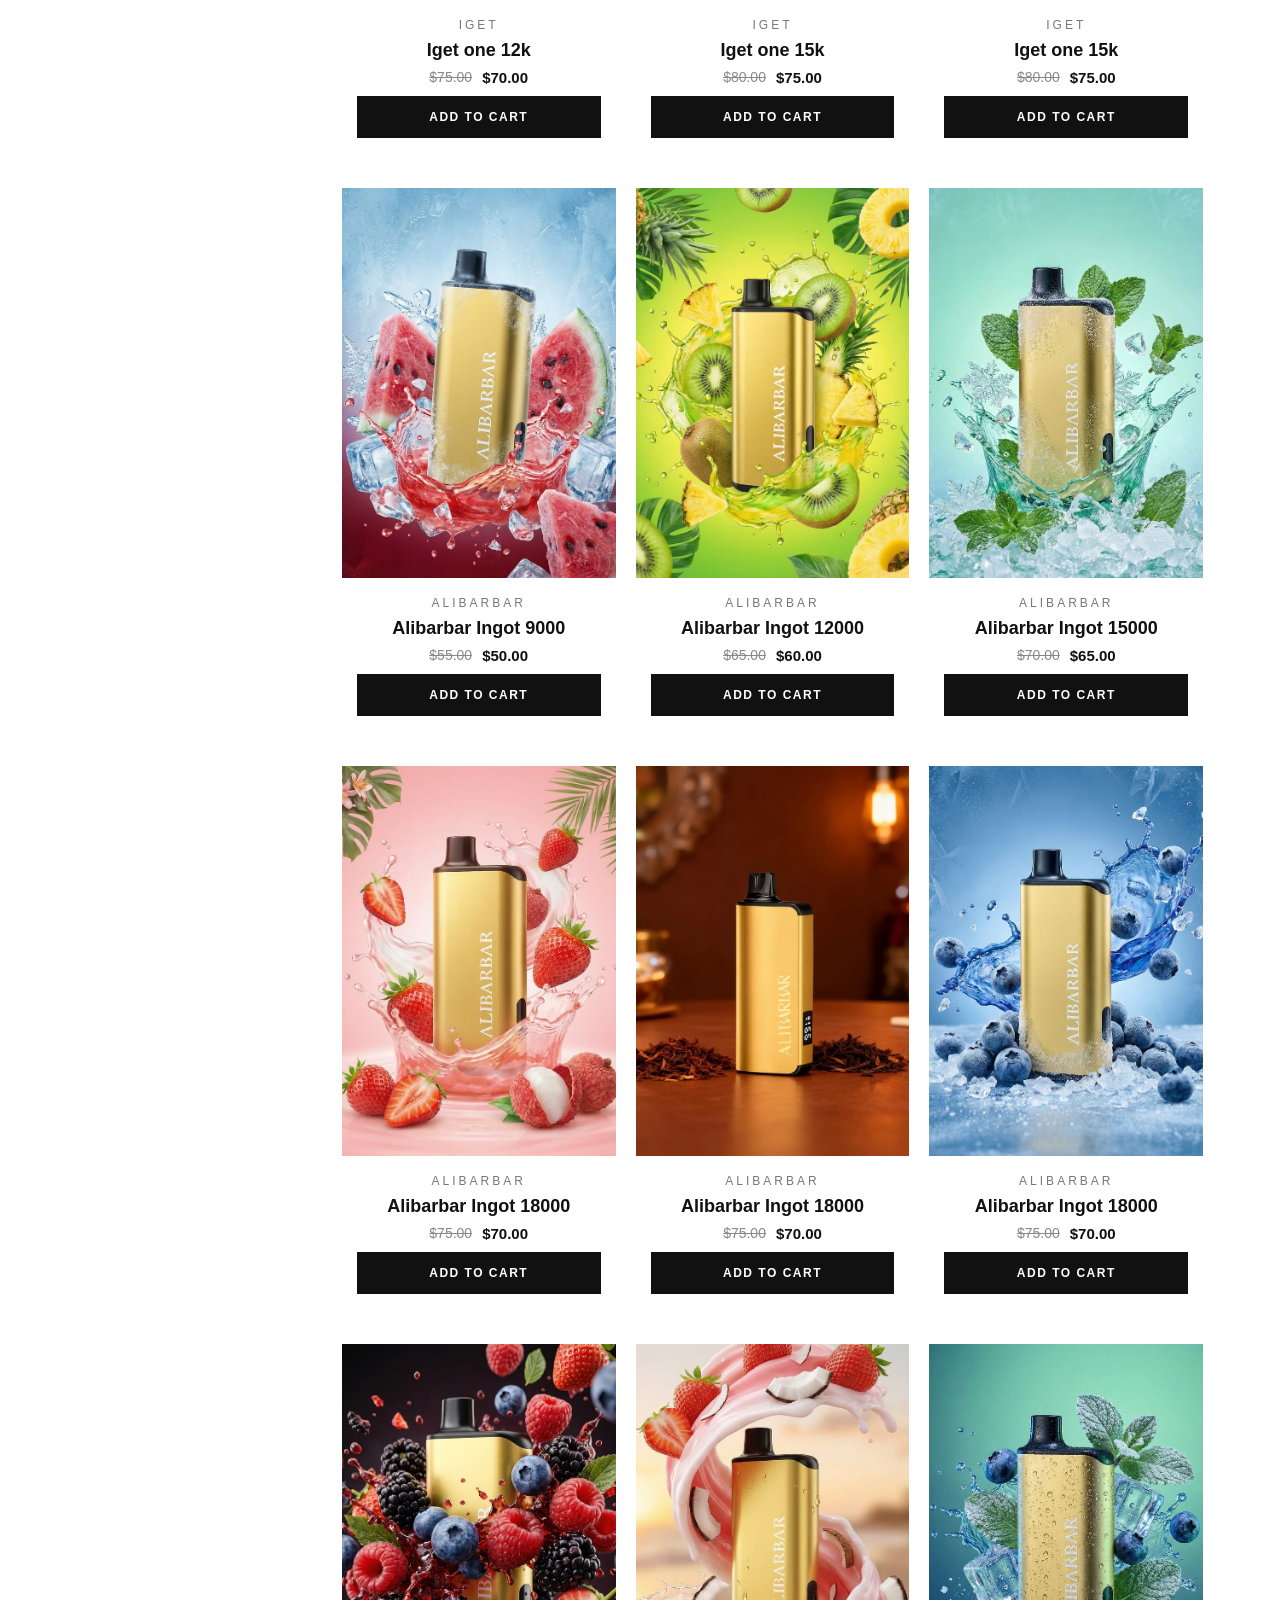
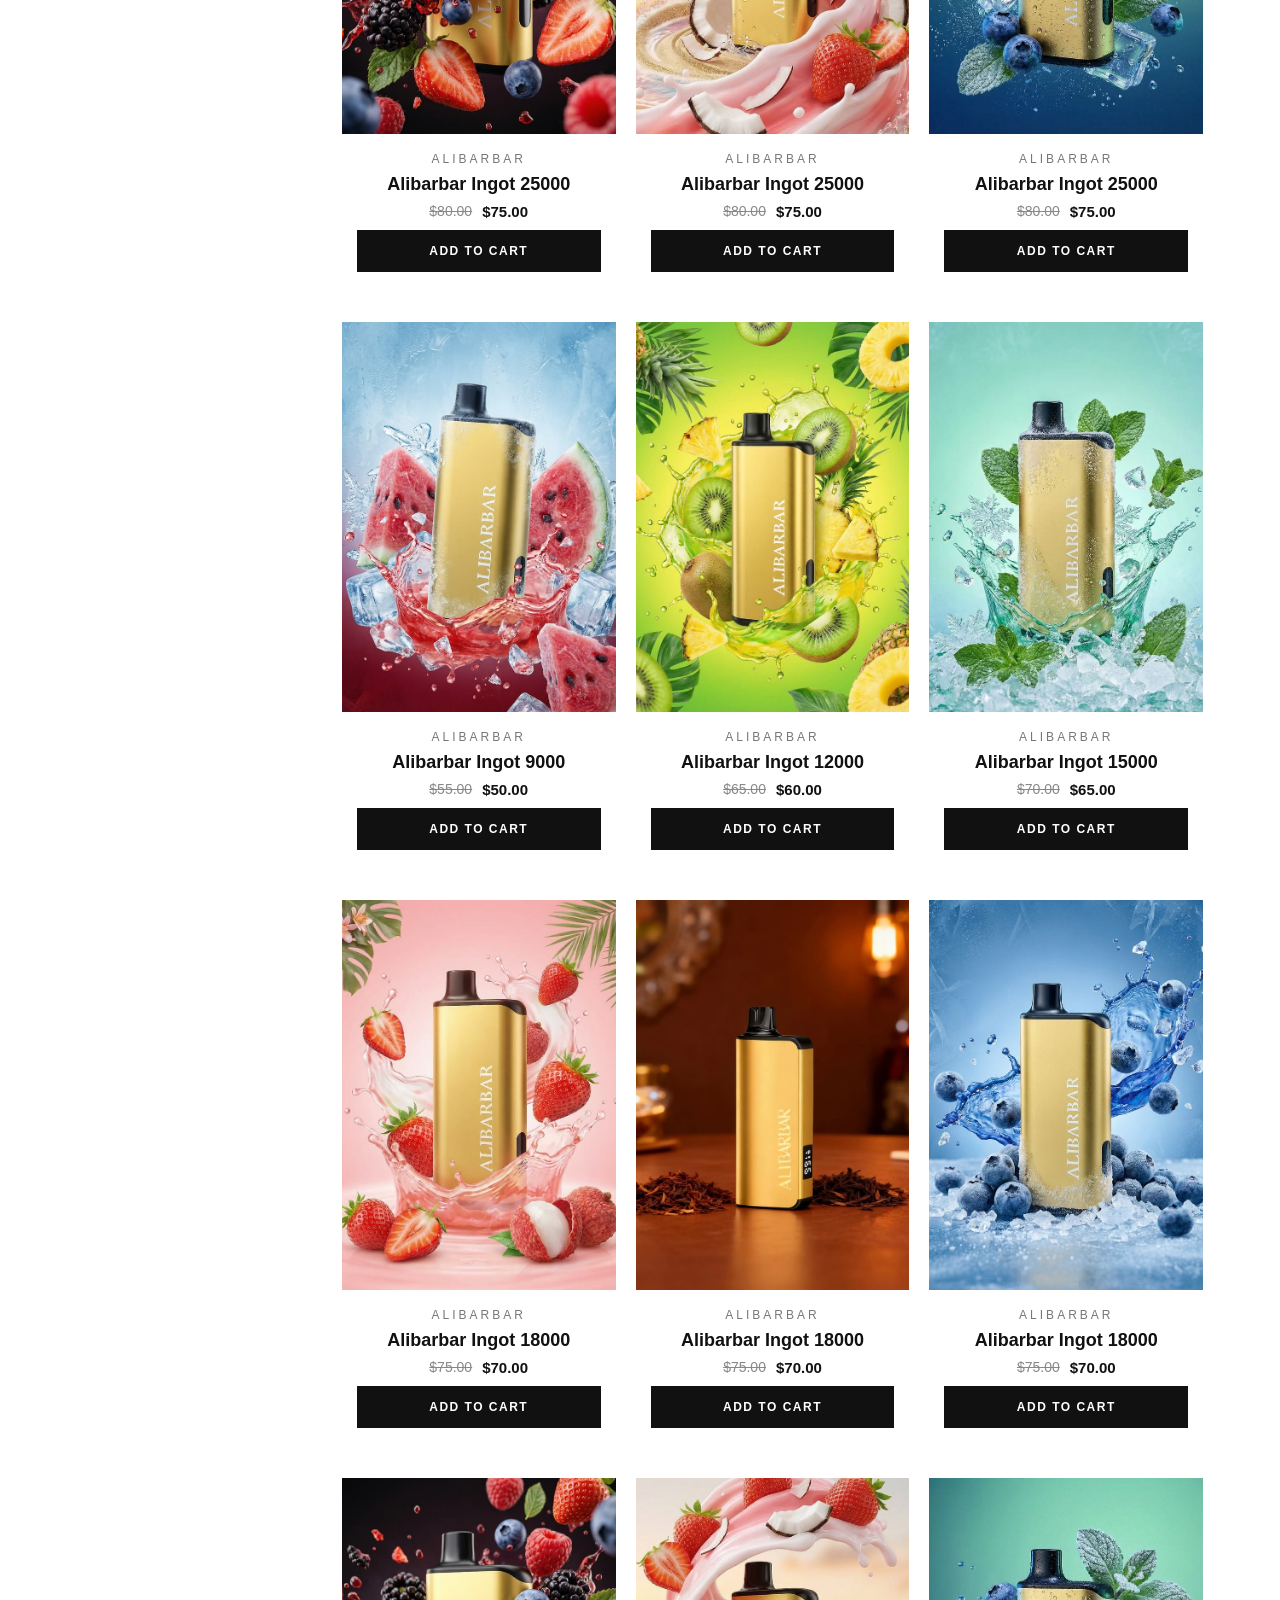
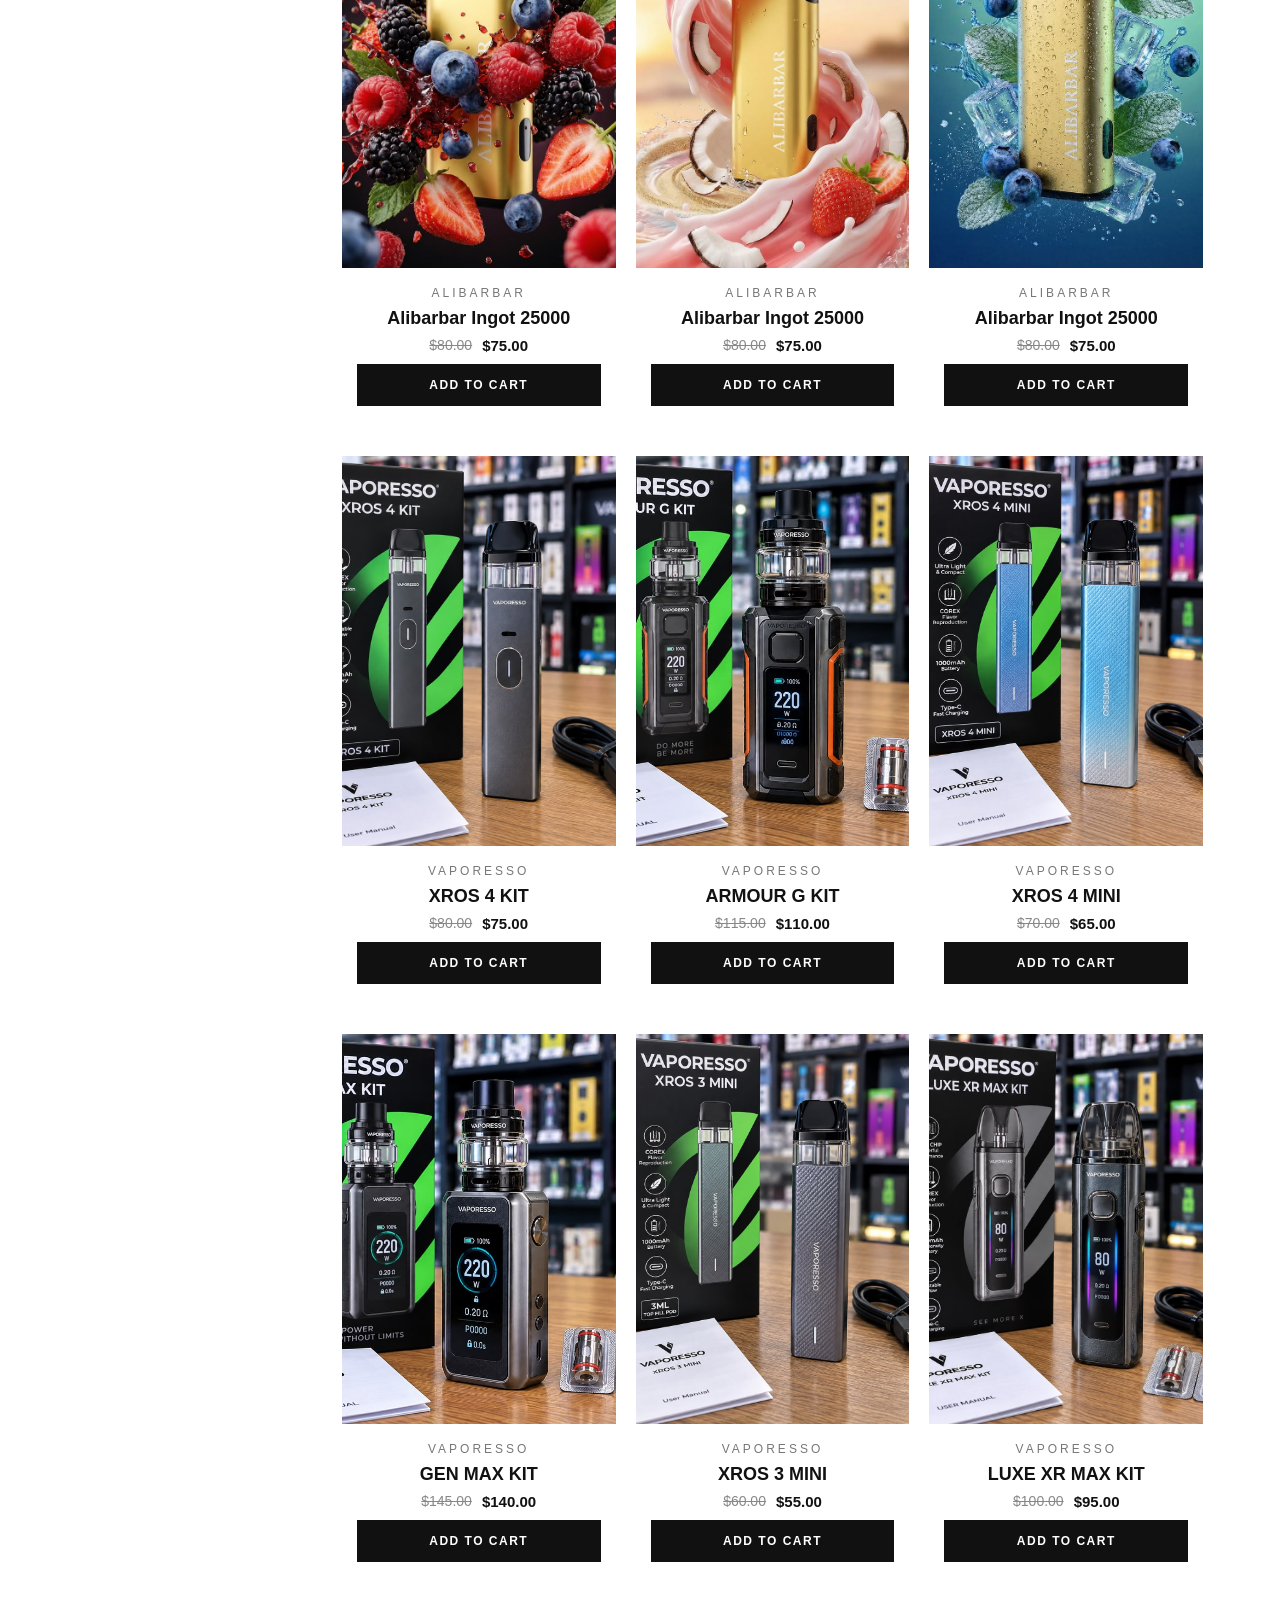
<file: checkout.html>
<!DOCTYPE html>
<html lang="en">

<head>

    <meta charset="UTF-8">

    <meta
        name="viewport"
        content="width=device-width, initial-scale=1.0"
    >

    <title>Checkout | Cloud District</title>

    <link rel="stylesheet" href="style.css">

    <link rel="stylesheet" href="checkout.css">

</head>


<body>


<!-- =========================================
     HEADER
========================================= -->

<header class="header">

    <div class="logo">

        <a href="index.html">

            <img
                src="images/logo/cloud-district-logo.jpeg"
                alt="Cloud District"
            >

        </a>

    </div>


    <nav class="navbar">

        <a href="index.html">Home</a>

        <a href="shop.html">Shop</a>


        <div class="nav-dropdown">

            <a href="#">Vape Types</a>

            <div class="dropdown-menu">

                <a href="shop.html?type=Disposable%20Vapes">
                    Disposable Vapes
                </a>

                <a href="shop.html?type=Vape%20Kits">
                    Vape Kits
                </a>

                <a href="shop.html?type=Pods">
                    Pods
                </a>

                <a href="shop.html?type=E-Liquids">
                    E-Liquids
                </a>

                <a href="shop.html?type=Vaporizers">
                    Vaporizers
                </a>

            </div>

        </div>


        <div class="nav-dropdown">

            <a href="#">Brands</a>

            <div class="dropdown-menu">

                <a href="shop.html?brand=Alibarbar">
                    Alibarbar
                </a>

                <a href="shop.html?brand=Lost%20Mary">
                    Lost Mary
                </a>

                <a href="shop.html?brand=HQD">
                    HQD
                </a>

                <a href="shop.html?brand=IGET">
                    IGET
                </a>

                <a href="shop.html?brand=Elf%20Bar">
                    Elf Bar
                </a>

                <a href="shop.html?brand=Geek%20Bar">
                    Geek Bar
                </a>

                <a href="shop.html?brand=Vaporesso">
                    Vaporesso
                </a>

                <a href="shop.html?brand=OXVA">
                    OXVA
                </a>

                <a href="shop.html?brand=RELX">
                    RELX
                </a>

                <a href="shop.html?brand=Dry%20Herbs">
                    Dry Herbs
                </a>

            </div>

        </div>


        <a href="about.html">About</a>

        <a href="contact.html">Contact</a>

    </nav>


    <div class="cart">

        <a href="cart.html">

            🛒

            <span class="cart-count">0</span>

        </a>

    </div>

</header>



<!-- =========================================
     CHECKOUT
========================================= -->

<main class="checkout-page">

    <div class="checkout-container">


        <!-- PAGE HEADING -->

        <div class="checkout-heading">

            <p>COMPLETE YOUR ORDER</p>

            <h1>Checkout</h1>

        </div>



        <div class="checkout-layout">


            <!-- =================================
                 LEFT SIDE
            ================================== -->

            <section class="billing-section">

                <h2>
                    Billing details
                </h2>


                <form id="checkout-form">


                    <!-- NAME -->

                    <div class="form-row">

                        <div class="form-group">

                            <label for="first-name">
                                First Name *
                            </label>

                            <input
                                type="text"
                                id="first-name"
                                name="firstName"
                                required
                            >

                        </div>


                        <div class="form-group">

                            <label for="last-name">
                                Last Name *
                            </label>

                            <input
                                type="text"
                                id="last-name"
                                name="lastName"
                                required
                            >

                        </div>

                    </div>



                    <!-- PHONE -->

                    <div class="form-group">

                        <label for="phone">
                            Phone *
                        </label>

                        <input
                            type="tel"
                            id="phone"
                            name="phone"
                            required
                        >

                    </div>



                    <!-- EMAIL -->

                    <div class="form-group">

                        <label for="email">
                            Email Address *
                        </label>

                        <input
                            type="email"
                            id="email"
                            name="email"
                            required
                        >

                    </div>



                    <!-- COUNTRY -->

                    <div class="form-group">

                        <label for="country">
                            Country / Region *
                        </label>

                        <select
                            id="country"
                            name="country"
                            required
                        >

                            <option value="Australia">
                                Australia
                            </option>

                        </select>

                    </div>



                    <!-- STREET -->

                    <div class="form-group">

                        <label for="street">
                            Street Address *
                        </label>

                        <input
                            type="text"
                            id="street"
                            name="street"
                            placeholder="House number and street name"
                            required
                        >

                    </div>



                    <!-- APARTMENT -->

                    <div class="form-group">

                        <input
                            type="text"
                            id="apartment"
                            name="apartment"
                            placeholder="Apartment, suite, unit, etc. (optional)"
                        >

                    </div>



                    <!-- CITY -->

                    <div class="form-group">

                        <label for="city">
                            Suburb / City *
                        </label>

                        <input
                            type="text"
                            id="city"
                            name="city"
                            required
                        >

                    </div>



                    <!-- STATE -->

                    <div class="form-group">

                        <label for="state">
                            State *
                        </label>

                        <select
                            id="state"
                            name="state"
                            required
                        >

                            <option value="">
                                Select a state
                            </option>

                            <option value="New South Wales">
                                New South Wales
                            </option>

                            <option value="Victoria">
                                Victoria
                            </option>

                            <option value="Queensland">
                                Queensland
                            </option>

                            <option value="Western Australia">
                                Western Australia
                            </option>

                            <option value="South Australia">
                                South Australia
                            </option>

                            <option value="Tasmania">
                                Tasmania
                            </option>

                            <option value="Northern Territory">
                                Northern Territory
                            </option>

                            <option value="Australian Capital Territory">
                                Australian Capital Territory
                            </option>

                        </select>

                    </div>



                    <!-- POSTCODE -->

                    <div class="form-group">

                        <label for="postcode">
                            Postcode *
                        </label>

                        <input
                            type="text"
                            id="postcode"
                            name="postcode"
                            required
                        >

                    </div>



                    <!-- ORDER NOTES -->

                    <div class="form-group">

                        <label for="order-notes">
                            Order Notes
                            <span>(Optional)</span>
                        </label>

                        <textarea
                            id="order-notes"
                            name="orderNotes"
                            placeholder="Notes about your order, e.g. special notes for delivery."
                        ></textarea>

                    </div>


                </form>

            </section>



            <!-- =================================
                 RIGHT SIDE
            ================================== -->

            <aside class="order-section">

                <h2>
                    Your order
                </h2>


                <div class="order-box">


                    <!-- HEADER -->

                    <div class="order-header">

                        <strong>
                            Product
                        </strong>

                        <strong>
                            Subtotal
                        </strong>

                    </div>


                    <!-- PRODUCTS -->

                    <div id="checkout-products">

                        <!-- Added by checkout.js -->

                    </div>


                    <!-- SUBTOTAL -->

                    <div class="checkout-row">

                        <span>
                            Subtotal
                        </span>

                        <strong id="checkout-subtotal">
                            $0.00
                        </strong>

                    </div>


                    <!-- SHIPPING -->

                    <div class="checkout-shipping">

                        <div class="checkout-shipping-title">

                            Shipment

                        </div>


                        <label class="checkout-shipping-option">

                            <input
                                type="radio"
                                name="checkout-shipping"
                                value="20"
                                checked
                            >

                            <span>

                                Expedited Shipping
                                (2 DAYS)

                                <strong>
                                    $20.00
                                </strong>

                            </span>

                        </label>


                        <label class="checkout-shipping-option">

                            <input
                                type="radio"
                                name="checkout-shipping"
                                value="50"
                            >

                            <span>

                                Top Priority
                                (Same day delivery)

                                <strong>
                                    $50.00
                                </strong>

                            </span>

                        </label>

                    </div>


                    <!-- TOTAL -->

                    <div class="checkout-total">

                        <strong>
                            Total
                        </strong>

                        <strong id="checkout-total">
                            $0.00
                        </strong>

                    </div>


                    <!-- PAYMENT MESSAGE -->

                    <div class="payment-information">

                        <h3>
                            Payment
                        </h3>

                        <p>
                            Payment will be arranged
                            directly with Cloud District
                            after your order is submitted.
                        </p>

                        <p>
                            After placing your order,
                            we will contact you to confirm
                            your order and payment details.
                        </p>

                    </div>


                    <!-- PLACE ORDER -->

                    <button
                        type="submit"
                        form="checkout-form"
                        class="place-order-button"
                    >
                        PLACE ORDER
                    </button>


                </div>

            </aside>


        </div>

    </div>

</main>



<script src="js/checkout.js"></script>

</body>

</html>
</file>
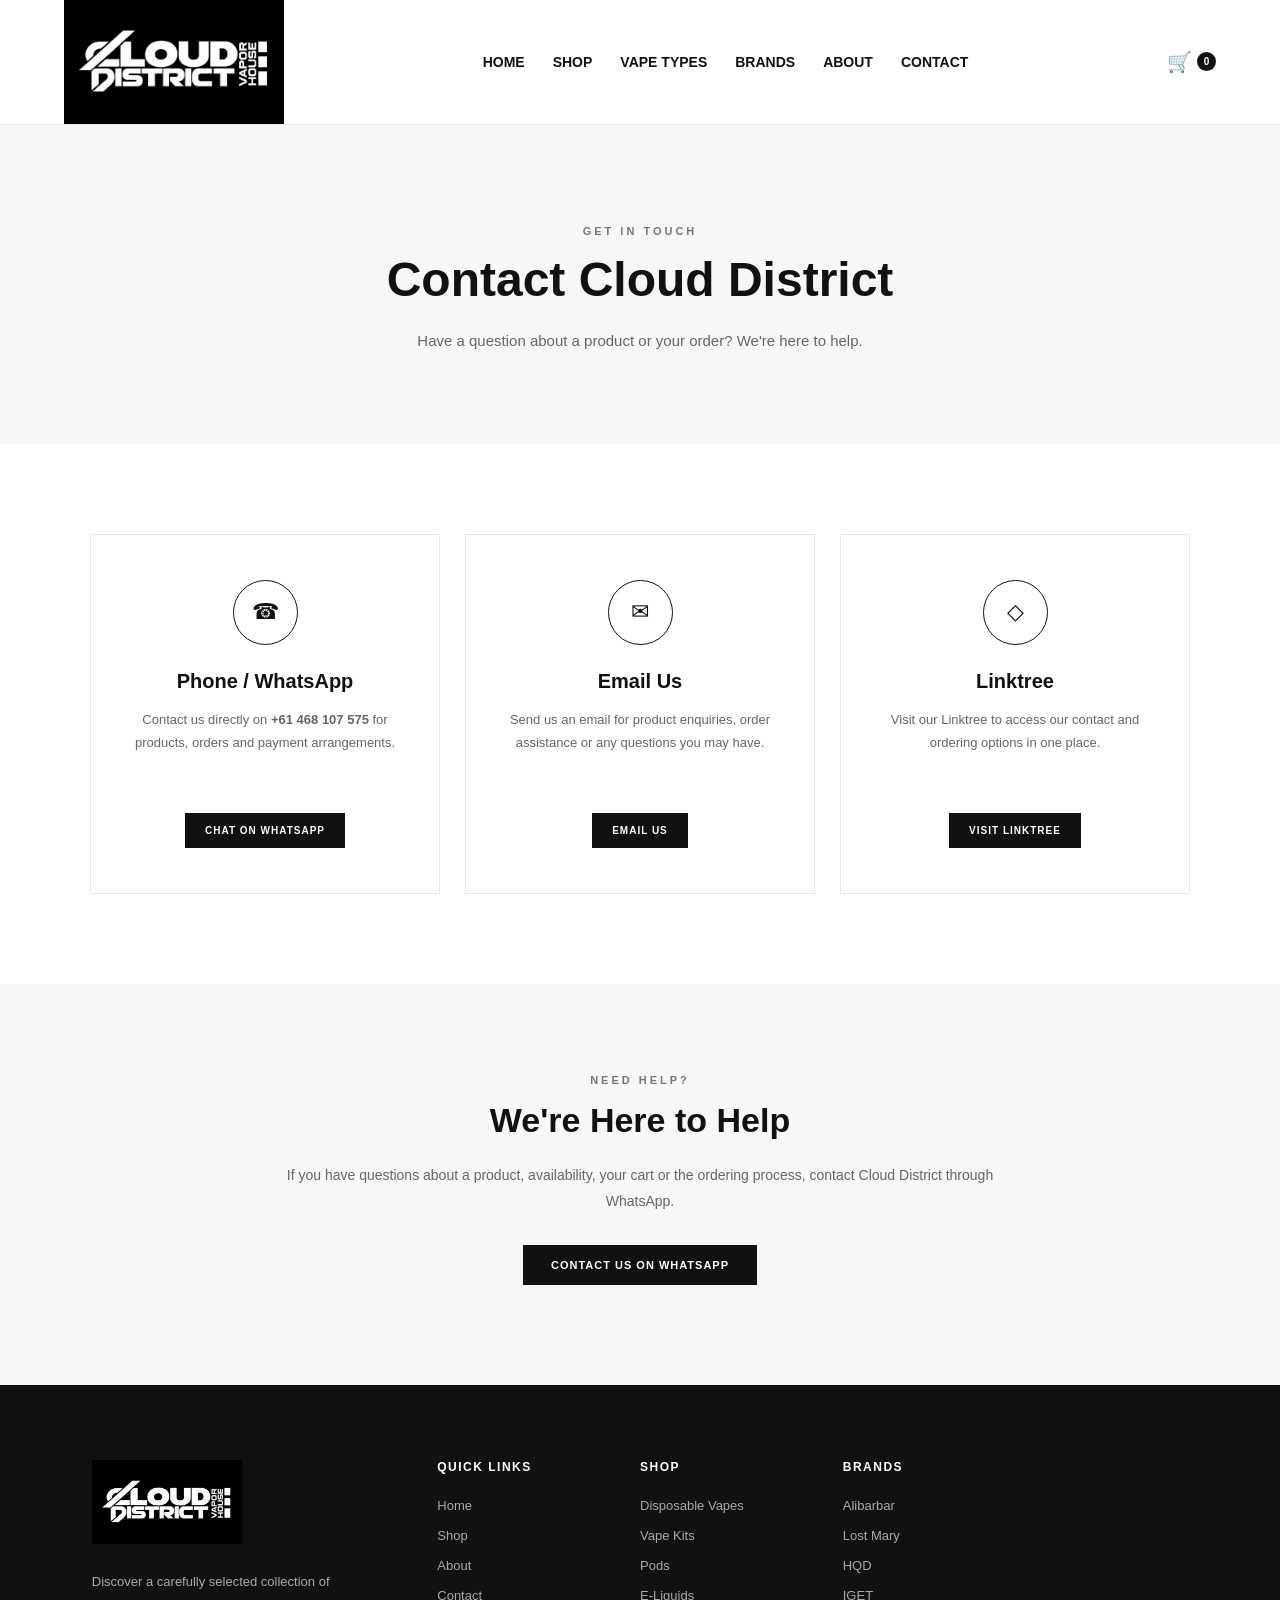
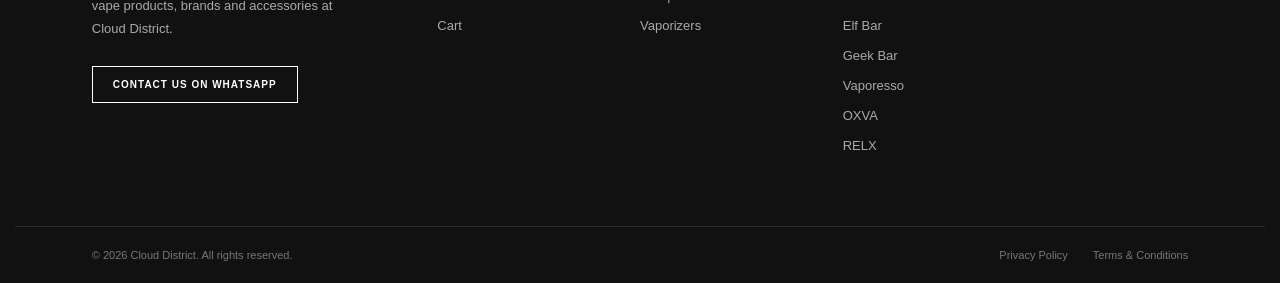
<file: contact.html>
<!DOCTYPE html>
<html lang="en">

<head>

    <meta charset="UTF-8">

    <meta
        name="viewport"
        content="width=device-width, initial-scale=1.0"
    >

    <title>Contact | Cloud District</title>

    <link
        rel="stylesheet"
        href="style.css"
    >

    <link
        rel="stylesheet"
        href="contact.css"
    >

</head>


<body>


<header class="header">

    <div class="logo">

        <a href="index.html">

            <img
                src="images/logo/cloud-district-logo.jpeg"
                alt="Cloud District"
            >

        </a>

    </div>


    <nav class="navbar">

        <a href="index.html">
            Home
        </a>

        <a href="shop.html">
            Shop
        </a>


        <div class="nav-dropdown">

            <a href="shop.html">
                Vape Types
            </a>

            <div class="dropdown-menu">

                <a href="shop.html?type=Disposable%20Vapes">
                    Disposable Vapes
                </a>

                <a href="shop.html?type=Vape%20Kits">
                    Vape Kits
                </a>

                <a href="shop.html?type=Pods">
                    Pods
                </a>

                <a href="shop.html?type=E-Liquids">
                    E-Liquids
                </a>

                <a href="shop.html?type=Vaporizers">
                    Vaporizers
                </a>

            </div>

        </div>


        <div class="nav-dropdown">

            <a href="shop.html">
                Brands
            </a>

            <div class="dropdown-menu">

                <a href="shop.html?brand=Alibarbar">
                    Alibarbar
                </a>

                <a href="shop.html?brand=Lost%20Mary">
                    Lost Mary
                </a>

                <a href="shop.html?brand=HQD">
                    HQD
                </a>

                <a href="shop.html?brand=IGET">
                    IGET
                </a>

                <a href="shop.html?brand=Elf%20Bar">
                    Elf Bar
                </a>

                <a href="shop.html?brand=Geek%20Bar">
                    Geek Bar
                </a>

                <a href="shop.html?brand=Vaporesso">
                    Vaporesso
                </a>

                <a href="shop.html?brand=OXVA">
                    OXVA
                </a>

                <a href="shop.html?brand=RELX">
                    RELX
                </a>

            </div>

        </div>


        <a href="about.html">
            About
        </a>

        <a href="contact.html">
            Contact
        </a>

    </nav>


    <div class="cart">

        <a href="cart.html">

            🛒

            <span class="cart-count">
                0
            </span>

        </a>

    </div>

</header>


<!-- ========================================
     CONTACT PAGE
======================================== -->

<main class="contact-page">


    <section class="contact-hero">

        <p>
            GET IN TOUCH
        </p>

        <h1>
            Contact Cloud District
        </h1>

        <span>
            Have a question about a product or your order?
            We're here to help.
        </span>

    </section>


    <section class="contact-section">

        <div class="contact-grid">


           <!-- PHONE / WHATSAPP -->
<div class="contact-card">

    <div class="contact-icon">
        ☎
    </div>

    <h2>Phone / WhatsApp</h2>

    <p>
        Contact us directly on
        <strong>+61 468 107 575</strong>
        for products, orders and payment arrangements.
    </p>

    <a
        href="https://wa.me/61468107575"
        target="_blank"
        rel="noopener"
    >
        CHAT ON WHATSAPP
    </a>

</div>


<!-- EMAIL -->
<div class="contact-card">

    <div class="contact-icon">
        ✉
    </div>

    <h2>Email Us</h2>

    <p>
        Send us an email for product enquiries,
        order assistance or any questions you may have.
    </p>

    <a href="mailto:cloudsdistrictvaporhouse@gmail.com">
        EMAIL US
    </a>

</div>


<!-- LINKTREE -->
<div class="contact-card">

    <div class="contact-icon">
        ◇
    </div>

    <h2>Linktree</h2>

    <p>
        Visit our Linktree to access our
        contact and ordering options in one place.
    </p>

    <a
        href="https://linktr.ee/Vapedeliveryexpress001"
        target="_blank"
        rel="noopener"
    >
        VISIT LINKTREE
    </a>

</div>

</div>

</section>
        
    <section class="contact-help">

        <p class="contact-label">
            NEED HELP?
        </p>

        <h2>
            We're Here to Help
        </h2>

        <p>
            If you have questions about a product,
            availability, your cart or the ordering
            process, contact Cloud District through
            WhatsApp.
        </p>

        <a
            href="https://wa.me/61468107575"
            target="_blank"
            rel="noopener"
            class="contact-whatsapp-button"
        >
            CONTACT US ON WHATSAPP
        </a>

    </section>

</main>


<!-- ========================================
     FOOTER
======================================== -->

<footer class="footer">

    <div class="footer-container">


        <div class="footer-column footer-brand">

            <a
                href="index.html"
                class="footer-logo"
            >

                <img
                    src="images/logo/cloud-district-logo.jpeg"
                    alt="Cloud District"
                >

            </a>

            <p>
                Discover a carefully selected collection
                of vape products, brands and accessories
                at Cloud District.
            </p>

            <a
                href="https://wa.me/61468107575"
                class="footer-whatsapp"
                target="_blank"
                rel="noopener"
            >
                CONTACT US ON WHATSAPP
            </a>

        </div>


        <div class="footer-column">

            <h3>
                QUICK LINKS
            </h3>

            <ul>

                <li>
                    <a href="index.html">
                        Home
                    </a>
                </li>

                <li>
                    <a href="shop.html">
                        Shop
                    </a>
                </li>

                <li>
                    <a href="about.html">
                        About
                    </a>
                </li>

                <li>
                    <a href="contact.html">
                        Contact
                    </a>
                </li>

                <li>
                    <a href="cart.html">
                        Cart
                    </a>
                </li>

            </ul>

        </div>


        <div class="footer-column">

            <h3>
                SHOP
            </h3>

            <ul>

                <li>
                    <a href="shop.html?type=Disposable%20Vapes">
                        Disposable Vapes
                    </a>
                </li>

                <li>
                    <a href="shop.html?type=Vape%20Kits">
                        Vape Kits
                    </a>
                </li>

                <li>
                    <a href="shop.html?type=Pods">
                        Pods
                    </a>
                </li>

                <li>
                    <a href="shop.html?type=E-Liquids">
                        E-Liquids
                    </a>
                </li>

                <li>
                    <a href="shop.html?type=Vaporizers">
                        Vaporizers
                    </a>
                </li>

            </ul>

        </div>


        <div class="footer-column">

            <h3>
                BRANDS
            </h3>

            <ul>

                <li><a href="shop.html?brand=Alibarbar">Alibarbar</a></li>
                <li><a href="shop.html?brand=Lost%20Mary">Lost Mary</a></li>
                <li><a href="shop.html?brand=HQD">HQD</a></li>
                <li><a href="shop.html?brand=IGET">IGET</a></li>
                <li><a href="shop.html?brand=Elf%20Bar">Elf Bar</a></li>
                <li><a href="shop.html?brand=Geek%20Bar">Geek Bar</a></li>
                <li><a href="shop.html?brand=Vaporesso">Vaporesso</a></li>
                <li><a href="shop.html?brand=OXVA">OXVA</a></li>
                <li><a href="shop.html?brand=RELX">RELX</a></li>

            </ul>

        </div>

    </div>


    <div class="footer-bottom">

        <p>
            © 2026 Cloud District. All rights reserved.
        </p>

        <div class="footer-bottom-links">

            <a href="#">
                Privacy Policy
            </a>

            <a href="#">
                Terms & Conditions
            </a>

        </div>

    </div>

</footer>


<script>

    function updateCartCount() {

        const cart =
            JSON.parse(
                localStorage.getItem(
                    "cloudDistrictCart"
                )
            ) || [];


        const cartCount =
            document.querySelector(
                ".cart-count"
            );


        if (!cartCount) return;


        const total =
            cart.reduce(
                (sum, item) =>
                    sum +
                    Number(
                        item.quantity || 1
                    ),
                0
            );


        cartCount.textContent =
            total;

    }


    updateCartCount();

</script>


</body>

</html>
</file>
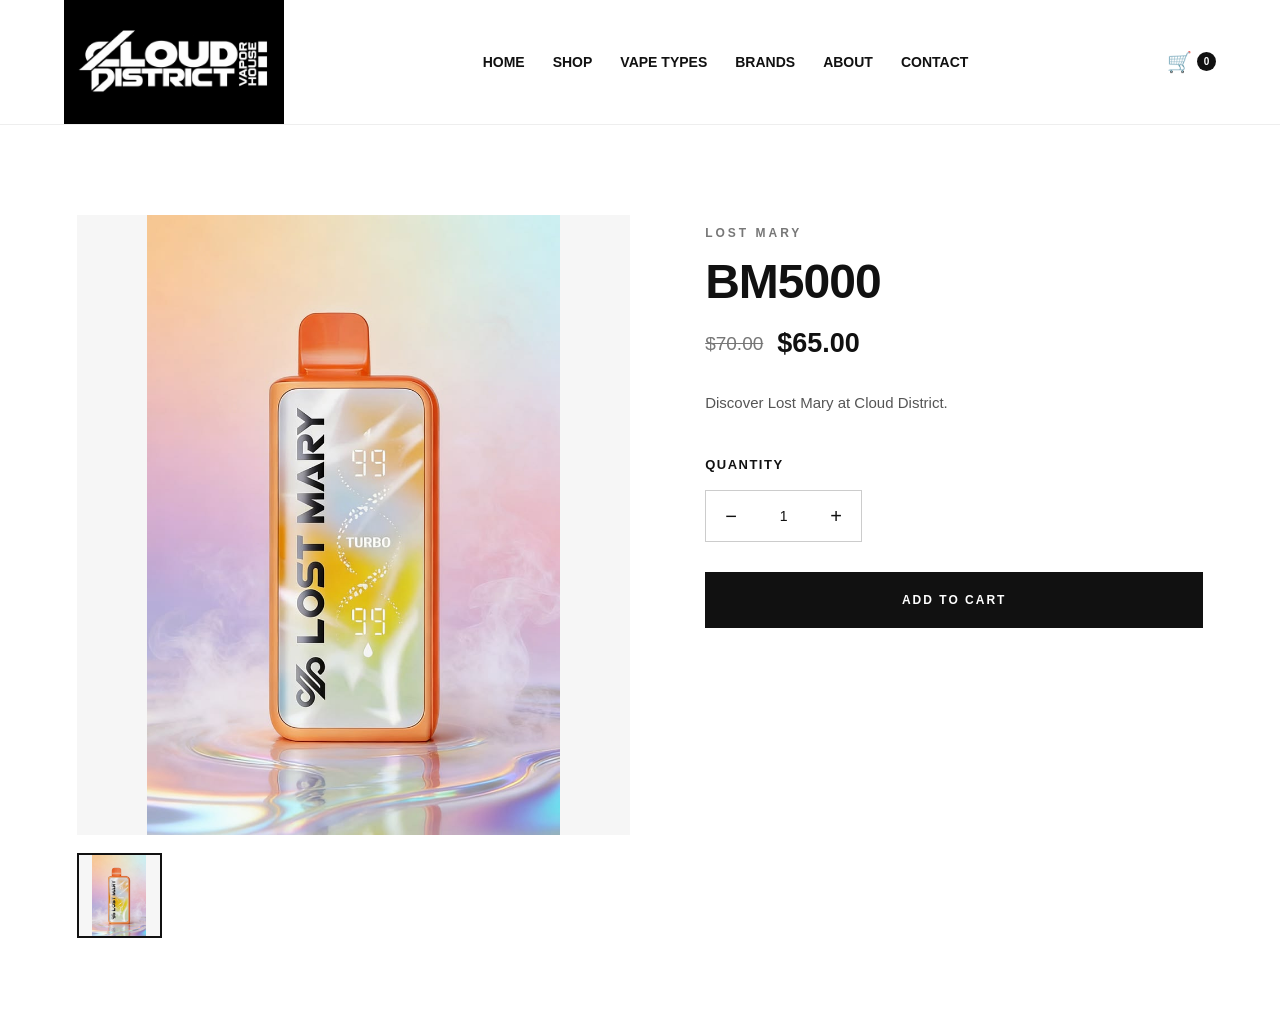
<file: product.html>
<!DOCTYPE html>
<html lang="en">

<head>

    <meta charset="UTF-8">

    <meta
        name="viewport"
        content="width=device-width, initial-scale=1.0"
    >

    <title>Product | Cloud District</title>

    <link
        rel="stylesheet"
        href="style.css"
    >

    <link
        rel="stylesheet"
        href="product.css"
    >

</head>


<body>


    <!-- ========================================
         HEADER
    ========================================= -->

    <header class="header">


        <!-- LOGO -->

        <div class="logo">

            <a href="index.html">

                <img
                    src="images/logo/cloud-district-logo.jpeg"
                    alt="Cloud District"
                >

            </a>

        </div>


        <!-- ========================================
             NAVIGATION
        ========================================= -->

        <nav class="navbar">


            <!-- HOME -->

            <a href="index.html">
                Home
            </a>


            <!-- SHOP -->

            <a href="shop.html">
                Shop
            </a>


            <!-- ========================================
                 VAPE TYPES
            ========================================= -->

            <div class="nav-dropdown">

                <a href="shop.html">
                    Vape Types
                </a>


                <div class="dropdown-menu">

                    <a href="shop.html?type=Disposable%20Vapes">
                        Disposable Vapes
                    </a>

                    <a href="shop.html?type=Vape%20Kits">
                        Vape Kits
                    </a>

                    <a href="shop.html?type=Pods">
                        Pods
                    </a>

                    <a href="shop.html?type=E-Liquids">
                        E-Liquids
                    </a>

                    <a href="shop.html?type=Vaporizers">
                        Vaporizers
                    </a>

                </div>

            </div>


            <!-- ========================================
                 BRANDS
            ========================================= -->

            <div class="nav-dropdown">

                <a href="shop.html">
                    Brands
                </a>


                <div class="dropdown-menu">

                    <a href="shop.html?brand=Alibarbar">
                        Alibarbar
                    </a>

                    <a href="shop.html?brand=Lost%20Mary">
                        Lost Mary
                    </a>

                    <a href="shop.html?brand=HQD">
                        HQD
                    </a>

                    <a href="shop.html?brand=IGET">
                        IGET
                    </a>

                    <a href="shop.html?brand=Elf%20Bar">
                        Elf Bar
                    </a>

                    <a href="shop.html?brand=Geek%20Bar">
                        Geek Bar
                    </a>

                    <a href="shop.html?brand=Vaporesso">
                        Vaporesso
                    </a>

                    <a href="shop.html?brand=OXVA">
                        OXVA
                    </a>

                    <a href="shop.html?brand=RELX">
                        RELX
                    </a>

                    <a href="shop.html?brand=Dry%20Herbs">
                        Dry Herbs
                    </a>

                </div>

            </div>

            <!-- ABOUT -->

            <a href="about.html">
                About
            </a>


            <!-- CONTACT -->

            <a href="contact.html">
                Contact
            </a>


        </nav>


        <!-- ========================================
             CART
        ========================================= -->

        <div class="cart">

            <a href="cart.html">

                🛒

                <span
                    class="cart-count"
                    id="cart-count"
                >
                    0
                </span>

            </a>

        </div>


    </header>


    <!-- ========================================
         PRODUCT PAGE
    ========================================= -->

    <main class="product-page">


        <div class="product-container">


            <!-- ========================================
                 PRODUCT GALLERY
            ========================================= -->

            <div class="product-gallery">


                <!-- MAIN IMAGE -->

                <div class="main-product-image">

                    <img
                        id="main-product-image"
                        src=""
                        alt="Product"
                    >

                </div>


                <!-- THUMBNAILS -->

                <div
                    class="product-thumbnails"
                    id="product-thumbnails"
                >
                </div>


            </div>


            <!-- ========================================
                 PRODUCT INFORMATION
            ========================================= -->

            <section class="product-information">


                <!-- BRAND -->

                <p
                    class="product-brand"
                    id="product-brand"
                >
                </p>


                <!-- PRODUCT NAME -->

                <h1 id="product-name">
                </h1>


                <!-- ========================================
                     PRICE
                ========================================= -->

                <div class="product-price">

                    <span
                        class="old-price"
                        id="old-price"
                    >
                    </span>


                    <span
                        class="sale-price"
                        id="product-price"
                    >
                    </span>

                </div>


                <!-- ========================================
                     DESCRIPTION
                ========================================= -->

                <p
                    class="product-description"
                    id="product-description"
                >
                </p>


                <!-- ========================================
                     FLAVOURS
                ========================================= -->

                <div class="product-options">

                    <h3>
                        Available Flavours
                    </h3>


                    <div
                        id="flavour-options"
                        class="flavour-options"
                    >
                    </div>

                </div>


                <!-- ========================================
                     QUANTITY
                ========================================= -->

                <div class="quantity-section">

                    <h3>
                        Quantity
                    </h3>


                    <div class="quantity-control">


                        <button
                            type="button"
                            id="decrease-quantity"
                            aria-label="Decrease quantity"
                        >
                            −
                        </button>


                        <span id="quantity">
                            1
                        </span>


                        <button
                            type="button"
                            id="increase-quantity"
                            aria-label="Increase quantity"
                        >
                            +
                        </button>


                    </div>

                </div>


                <!-- ========================================
                     ADD TO CART
                ========================================= -->

                <button
                    type="button"
                    id="add-to-cart"
                    class="add-to-cart-button"
                >
                    ADD TO CART
                </button>


            </section>


        </div>


    </main>


    <!-- ========================================
         JAVASCRIPT
    ========================================= -->

    <script src="js/products.js"></script>

    <script src="js/product.js"></script>


</body>

</html>
</file>
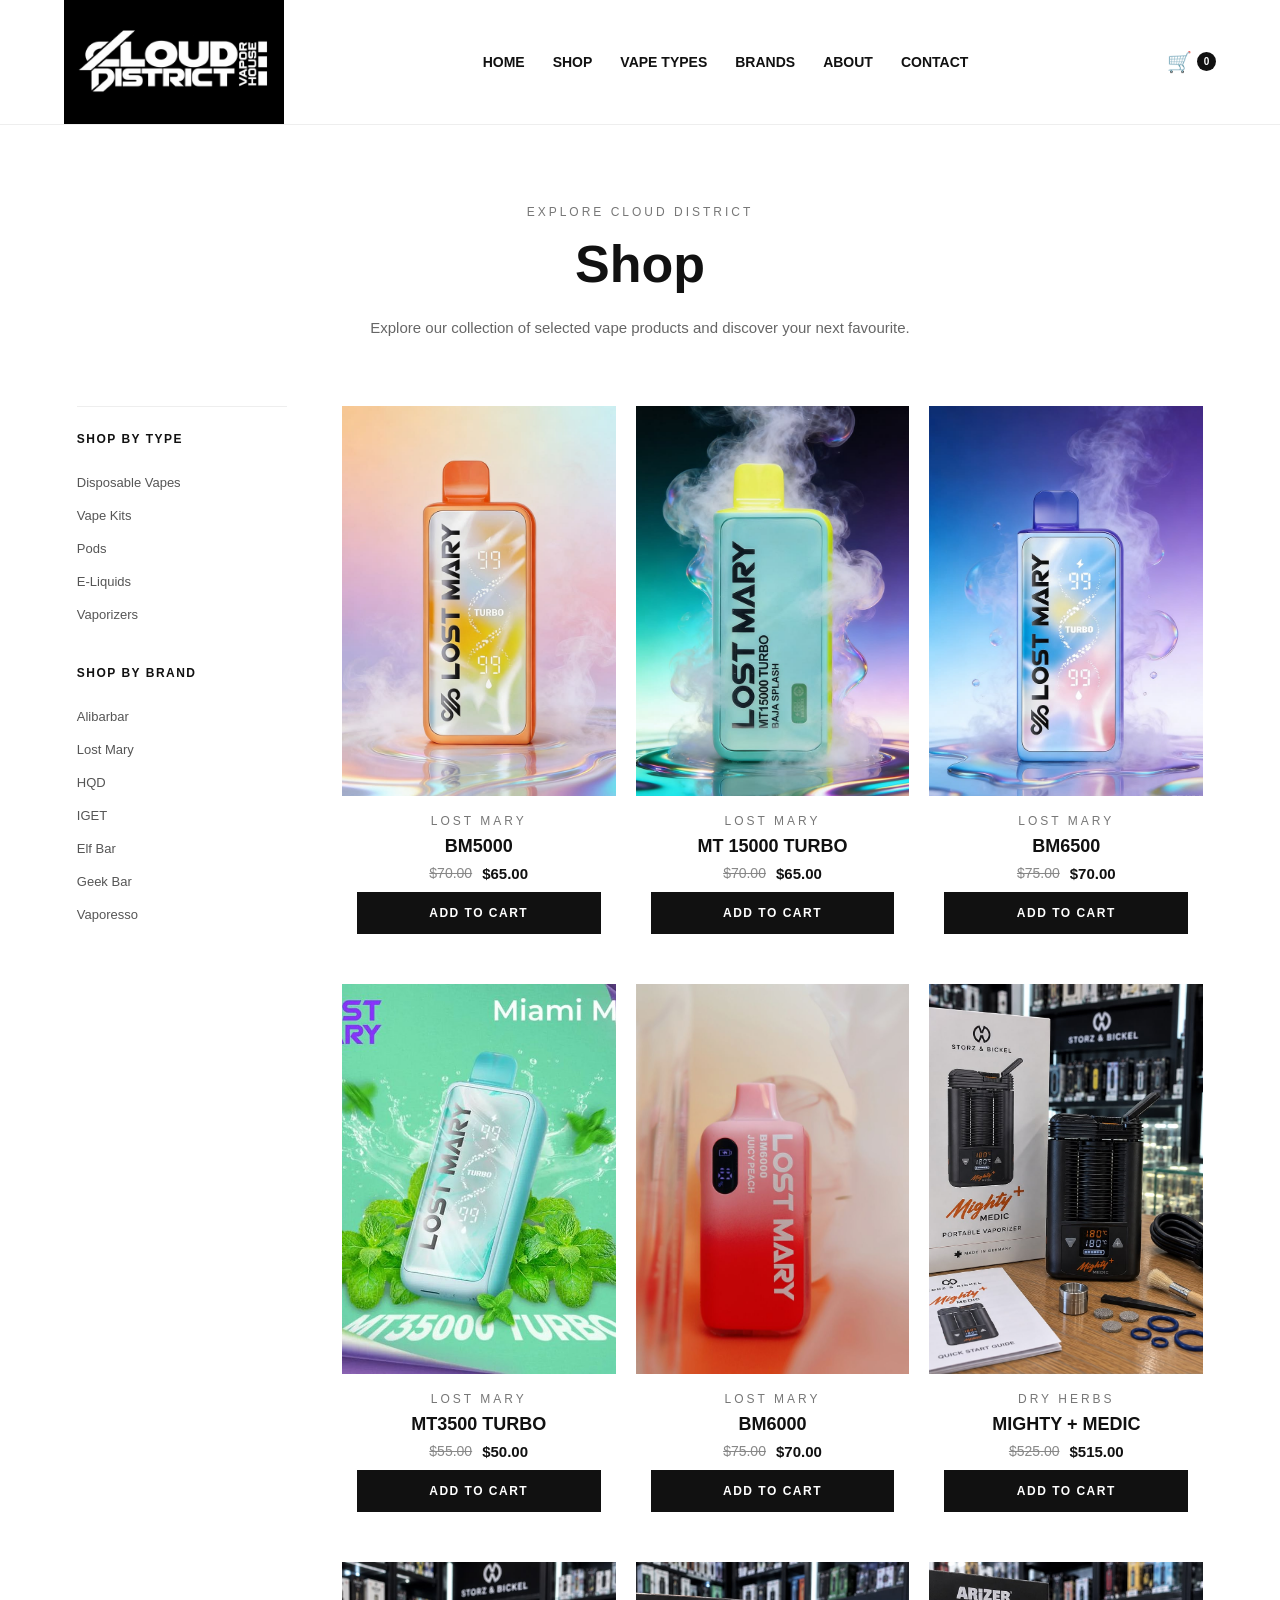
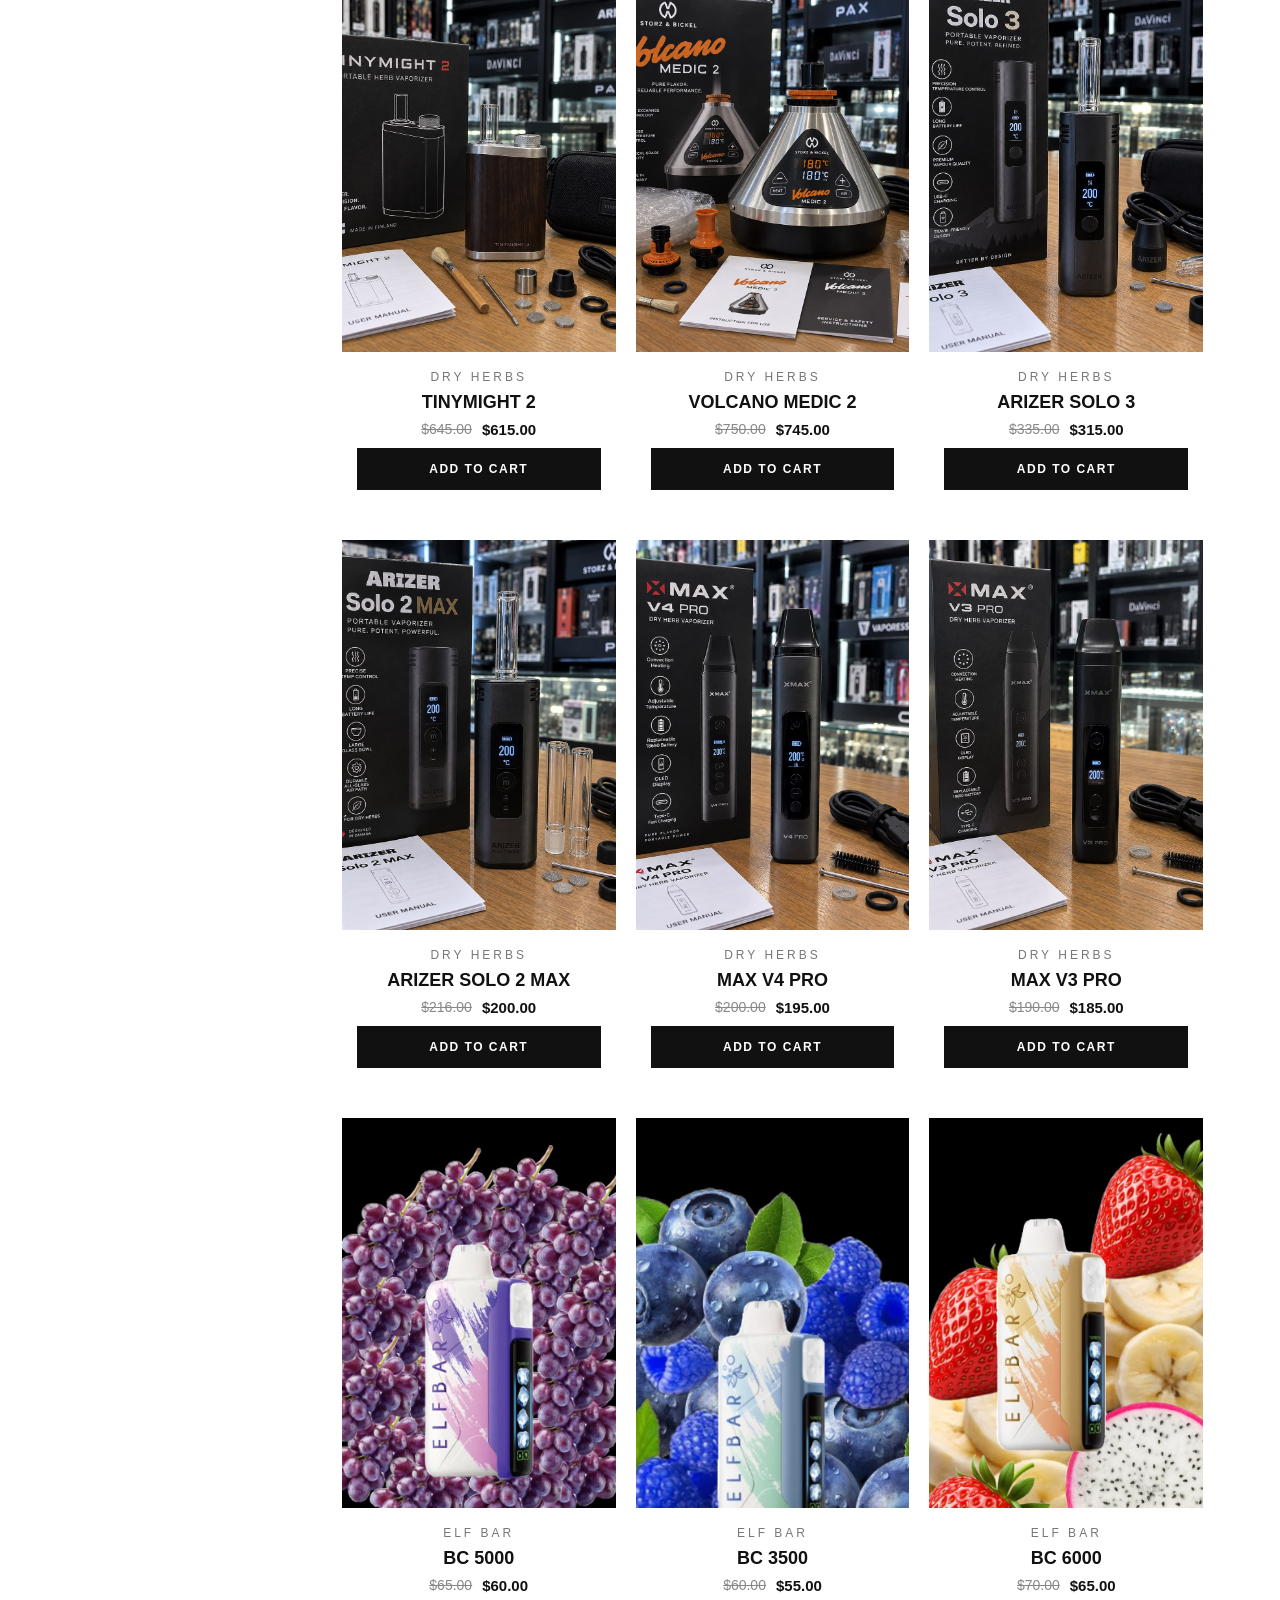
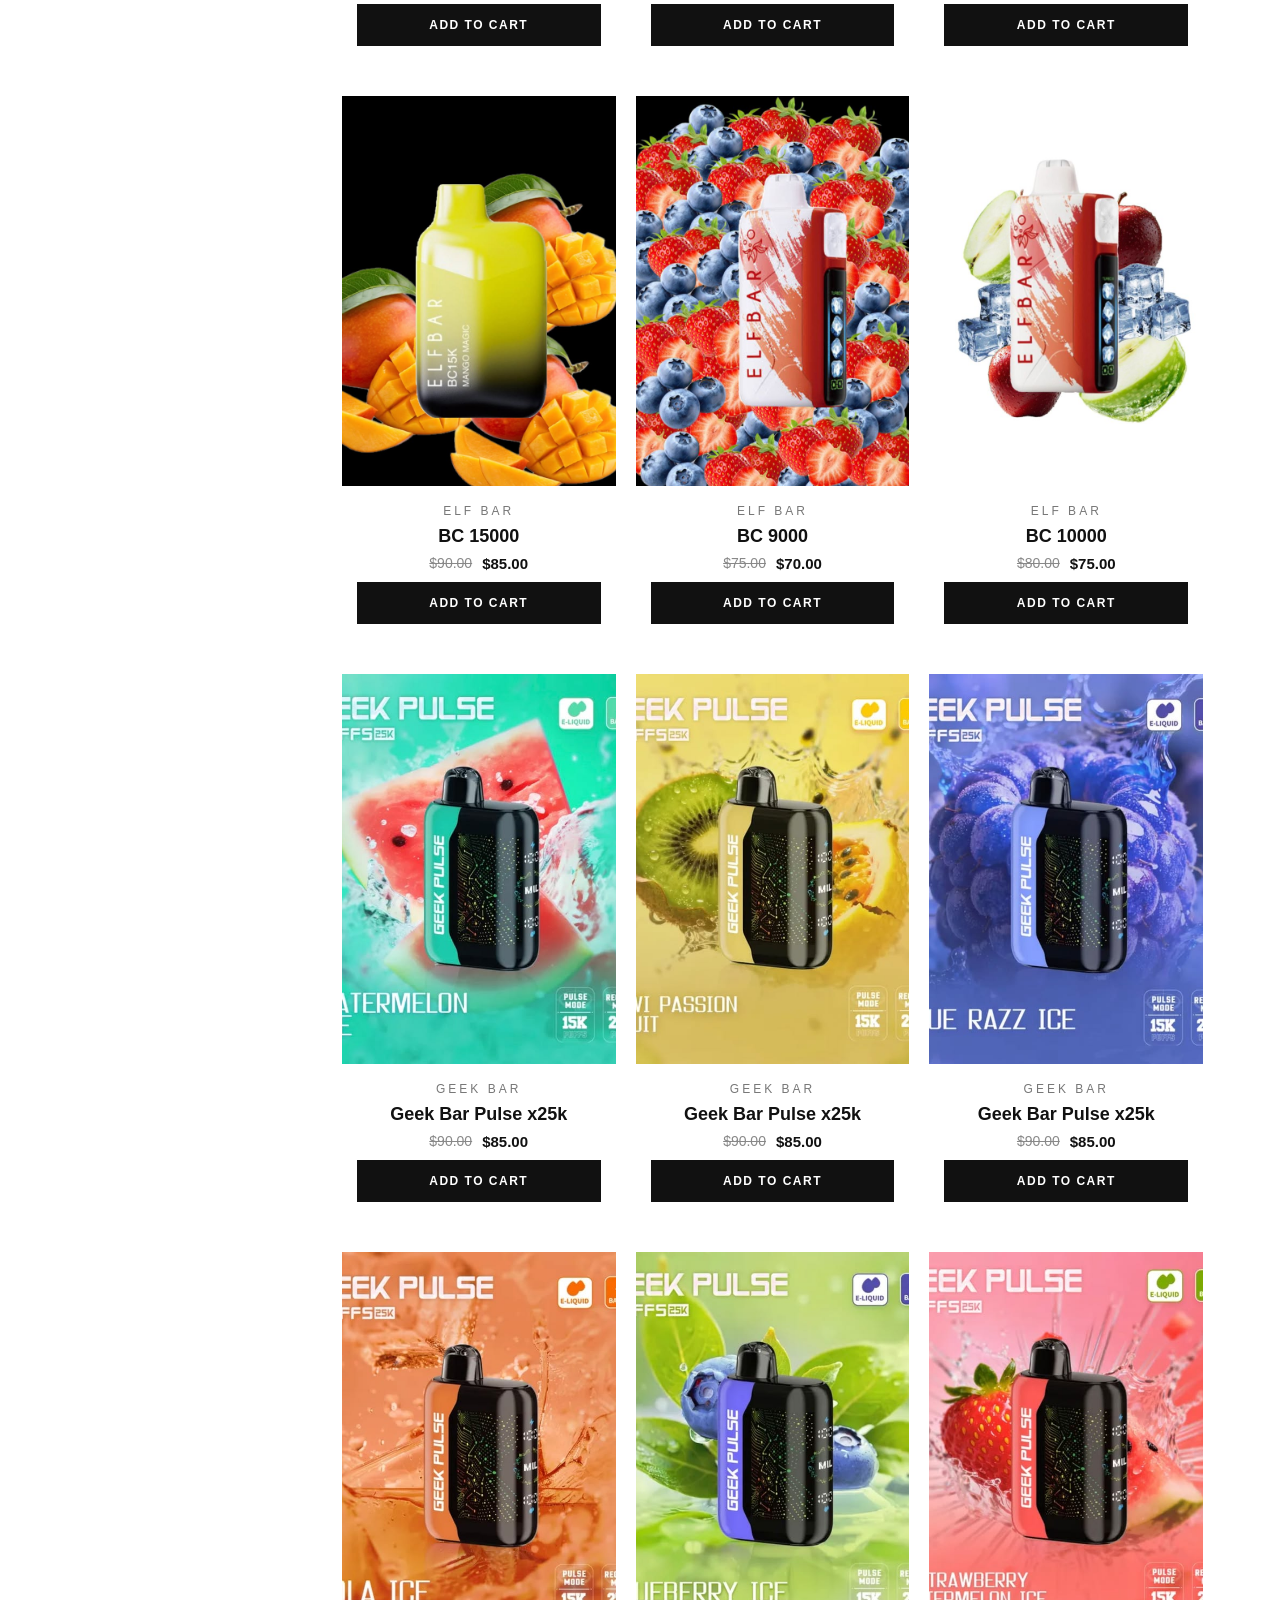
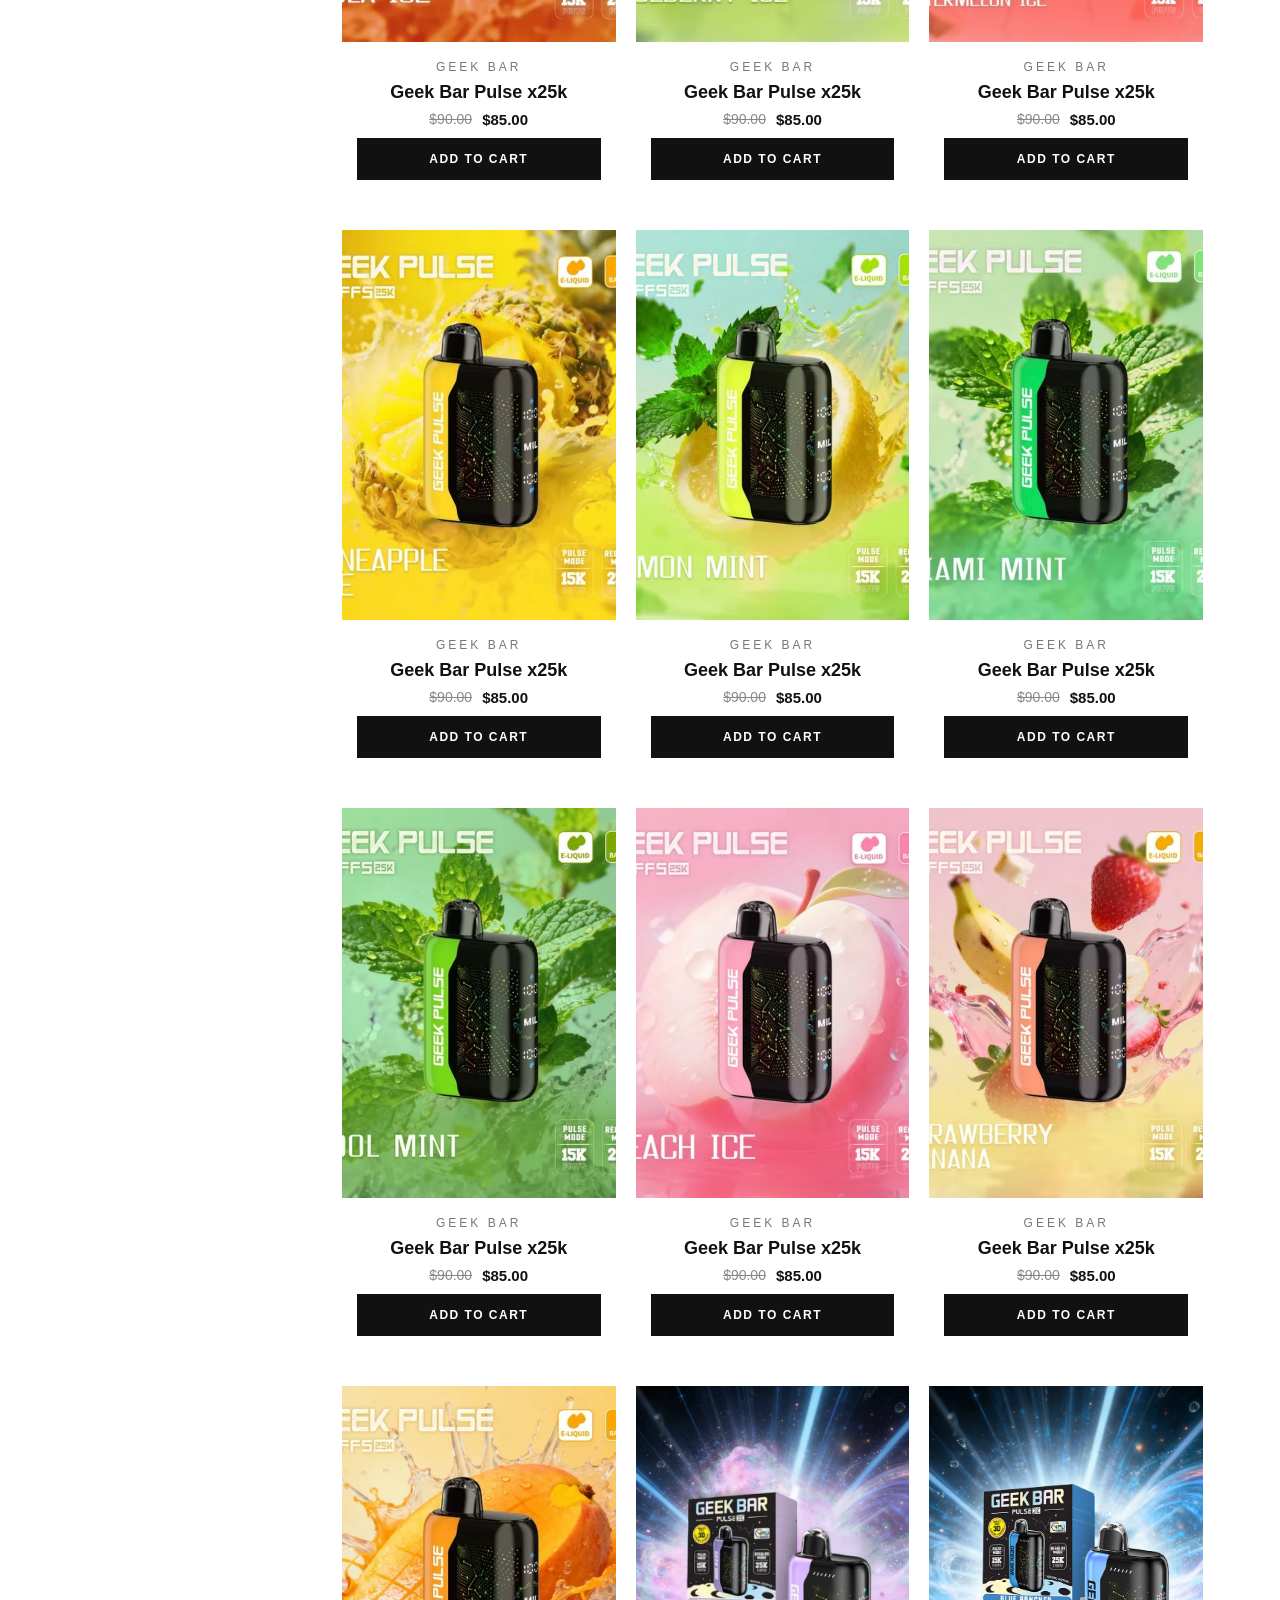
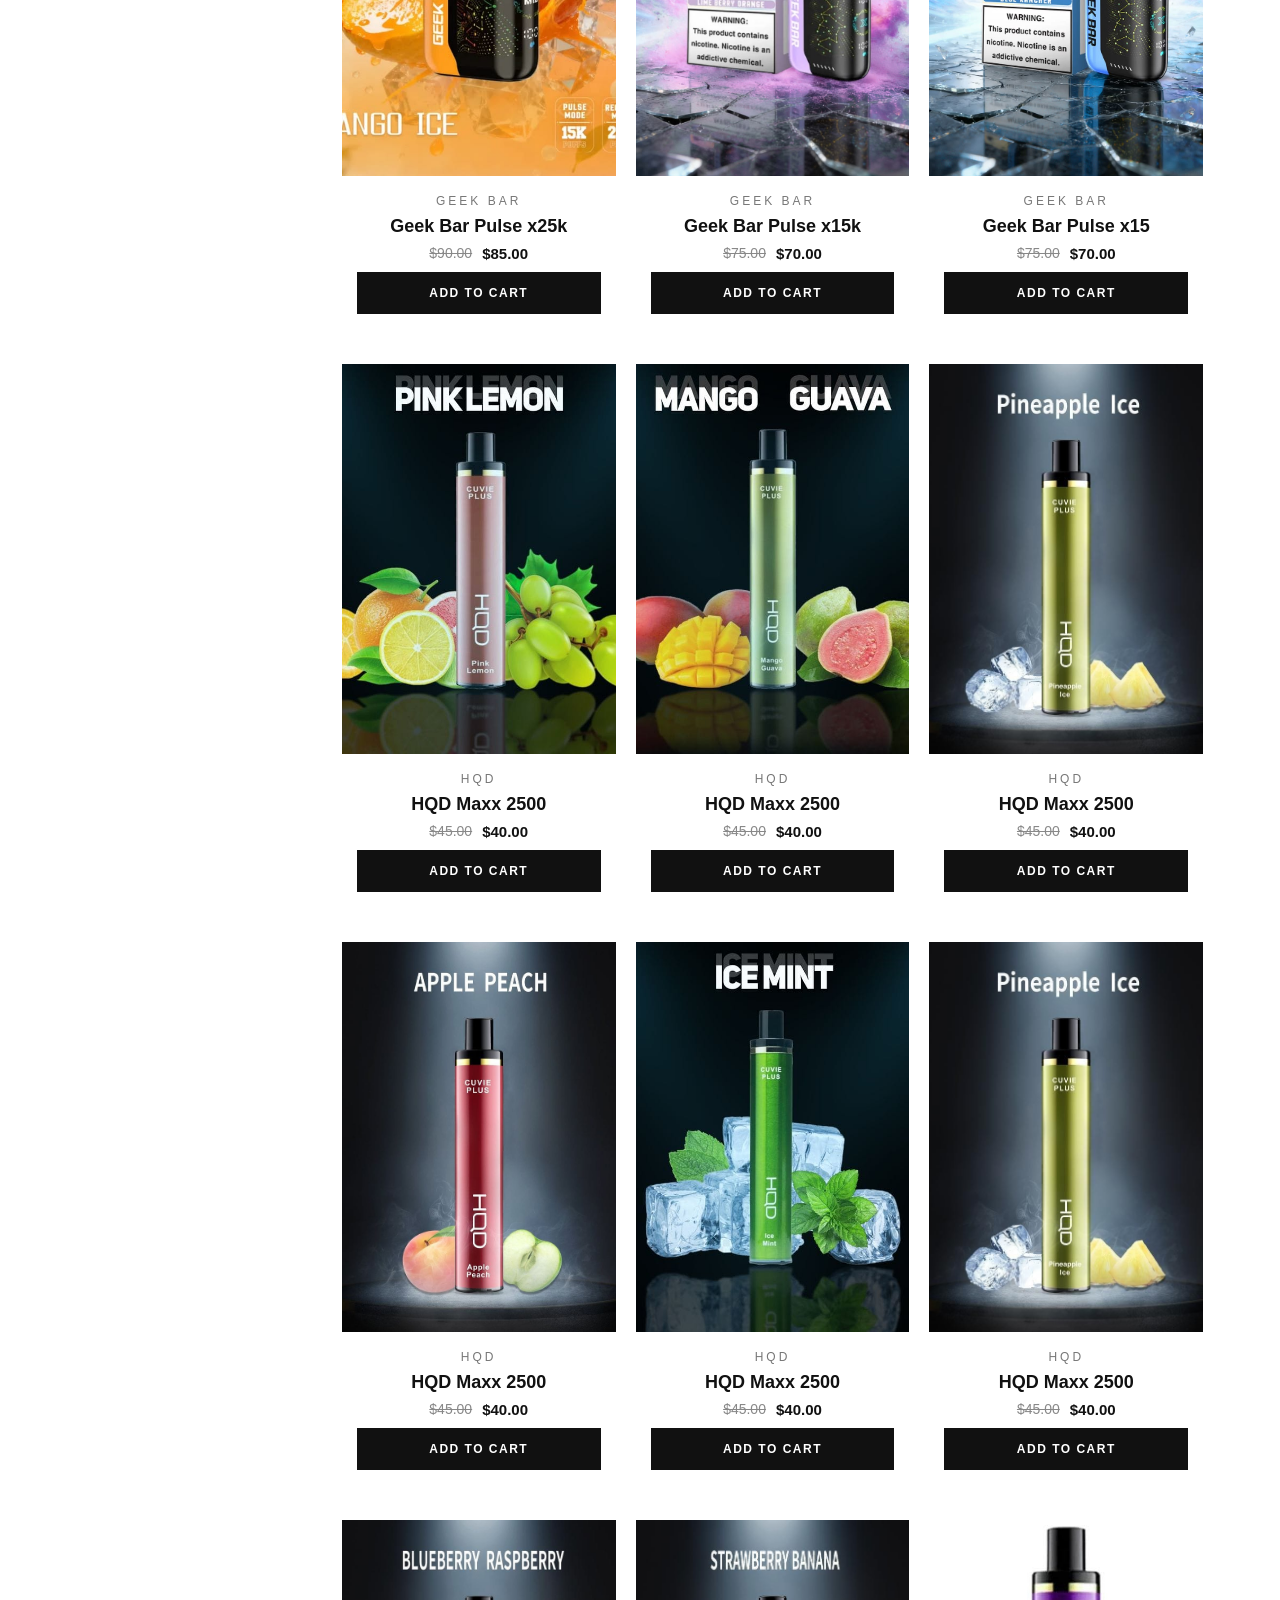
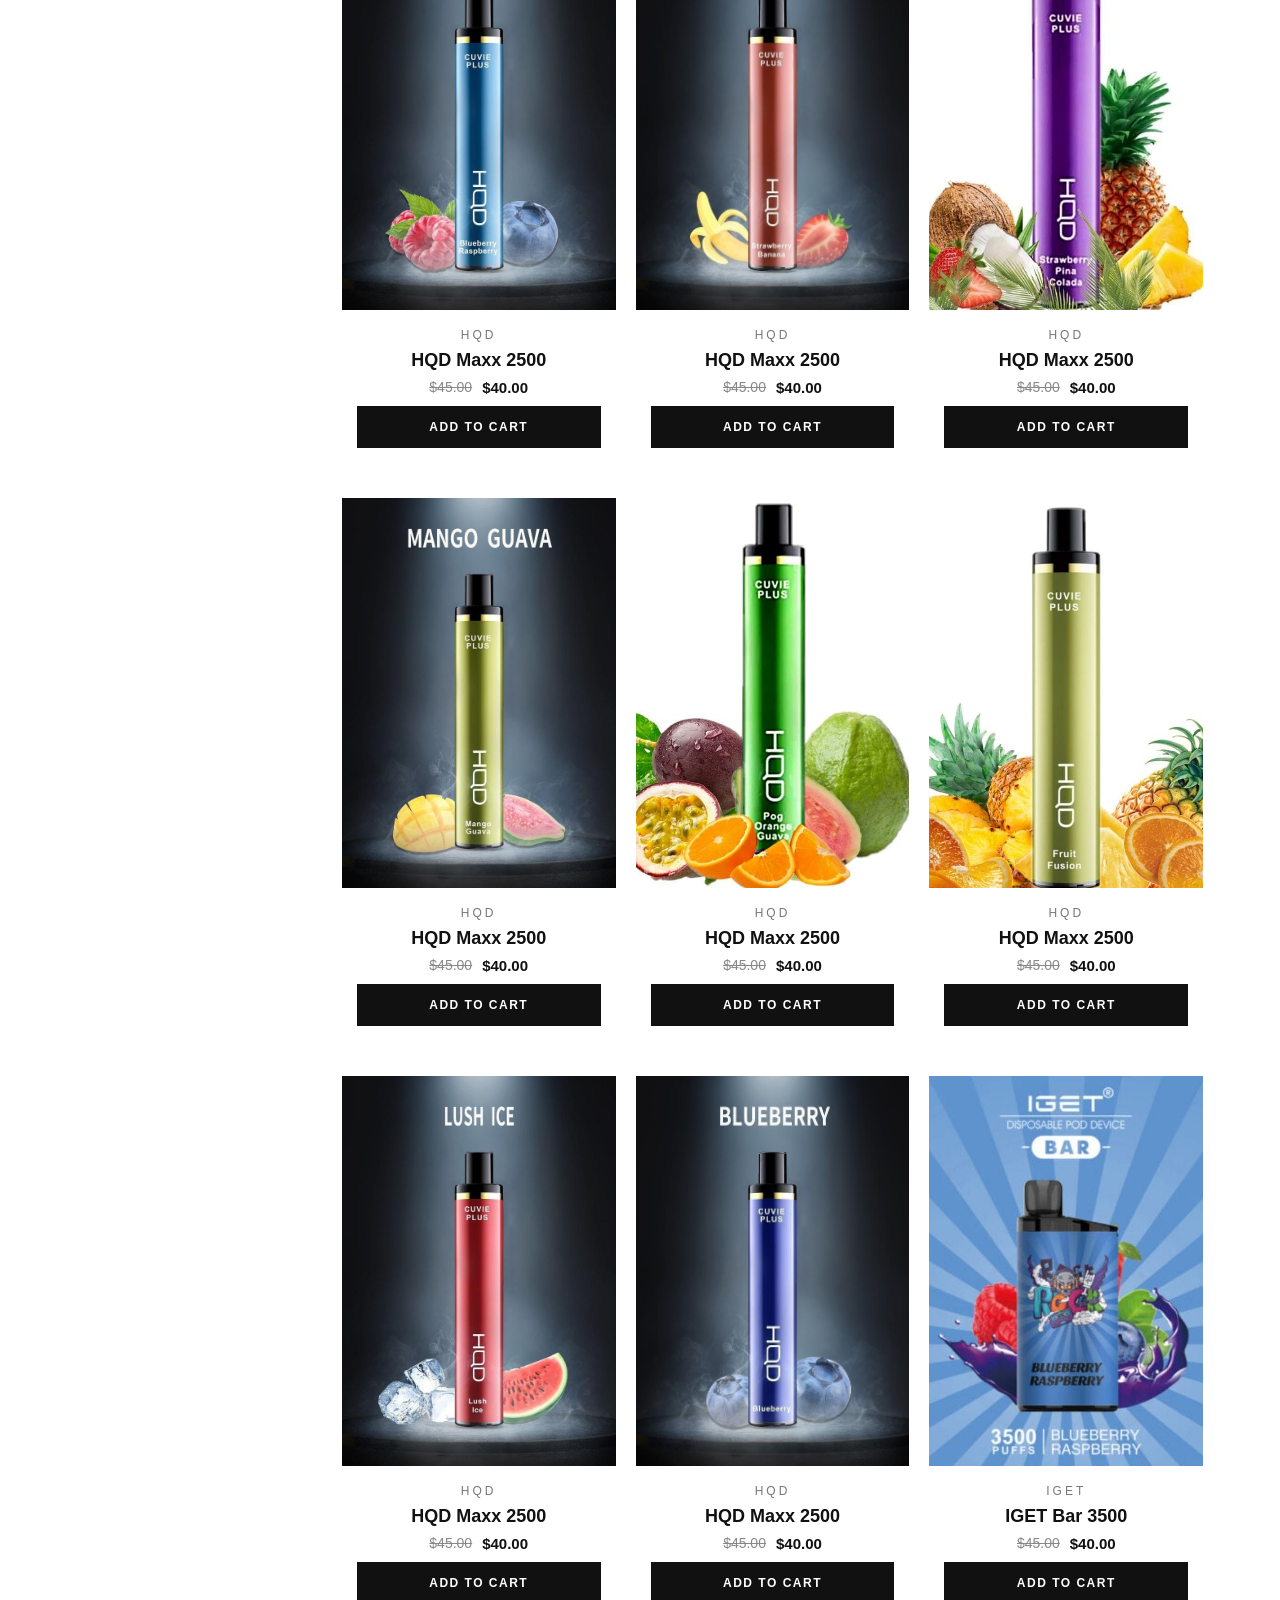
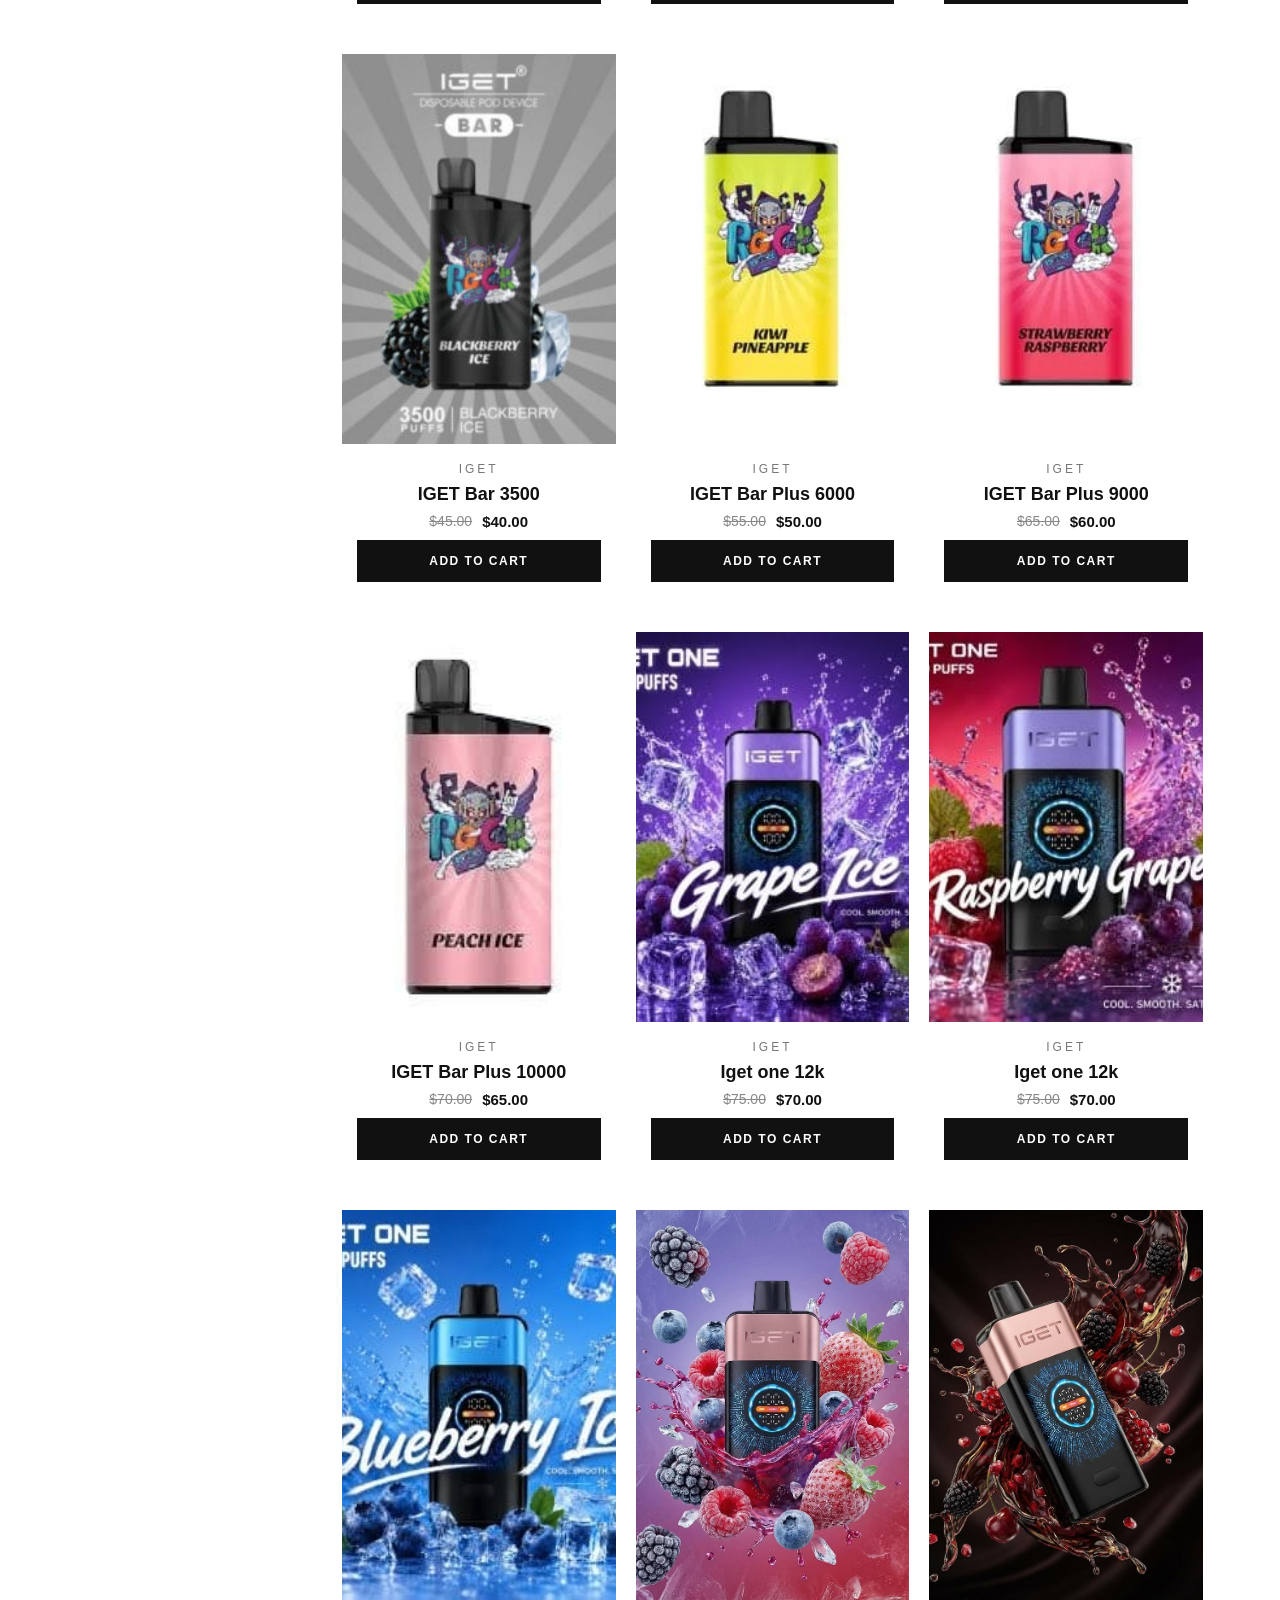
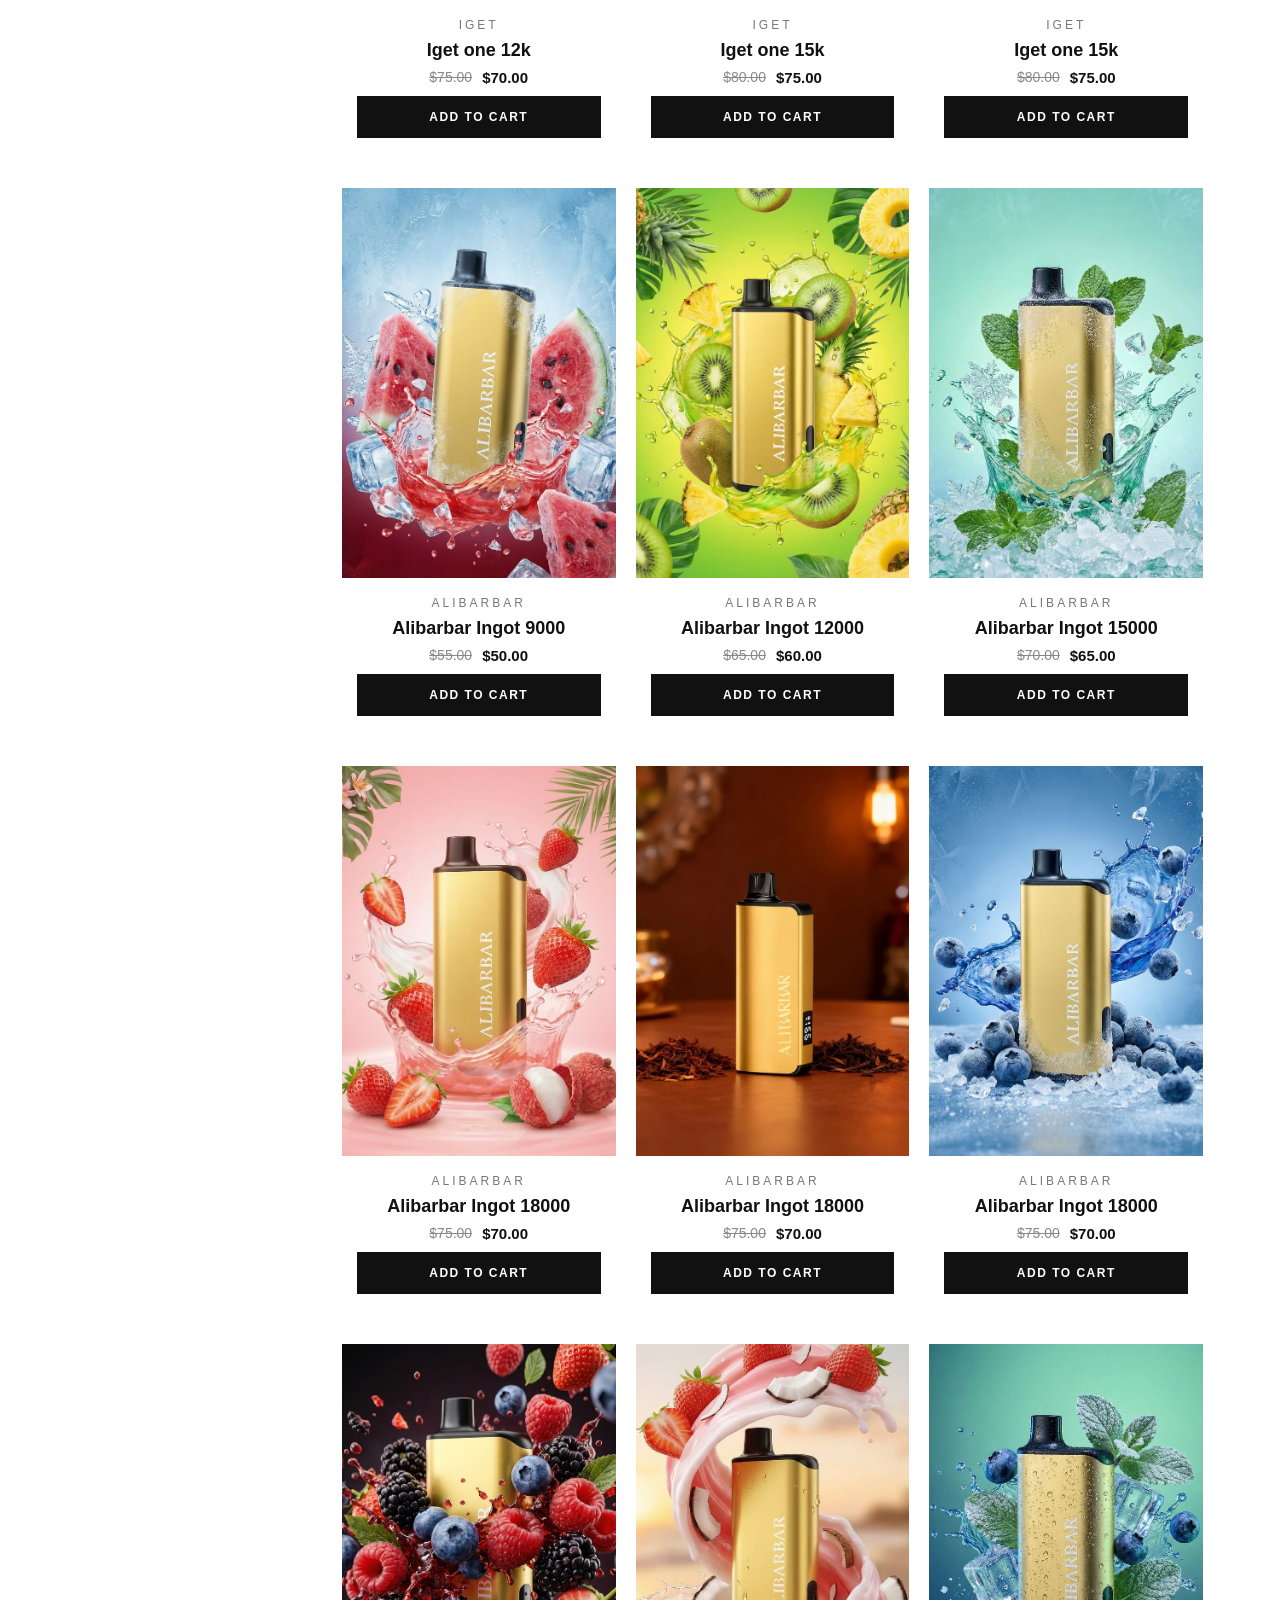
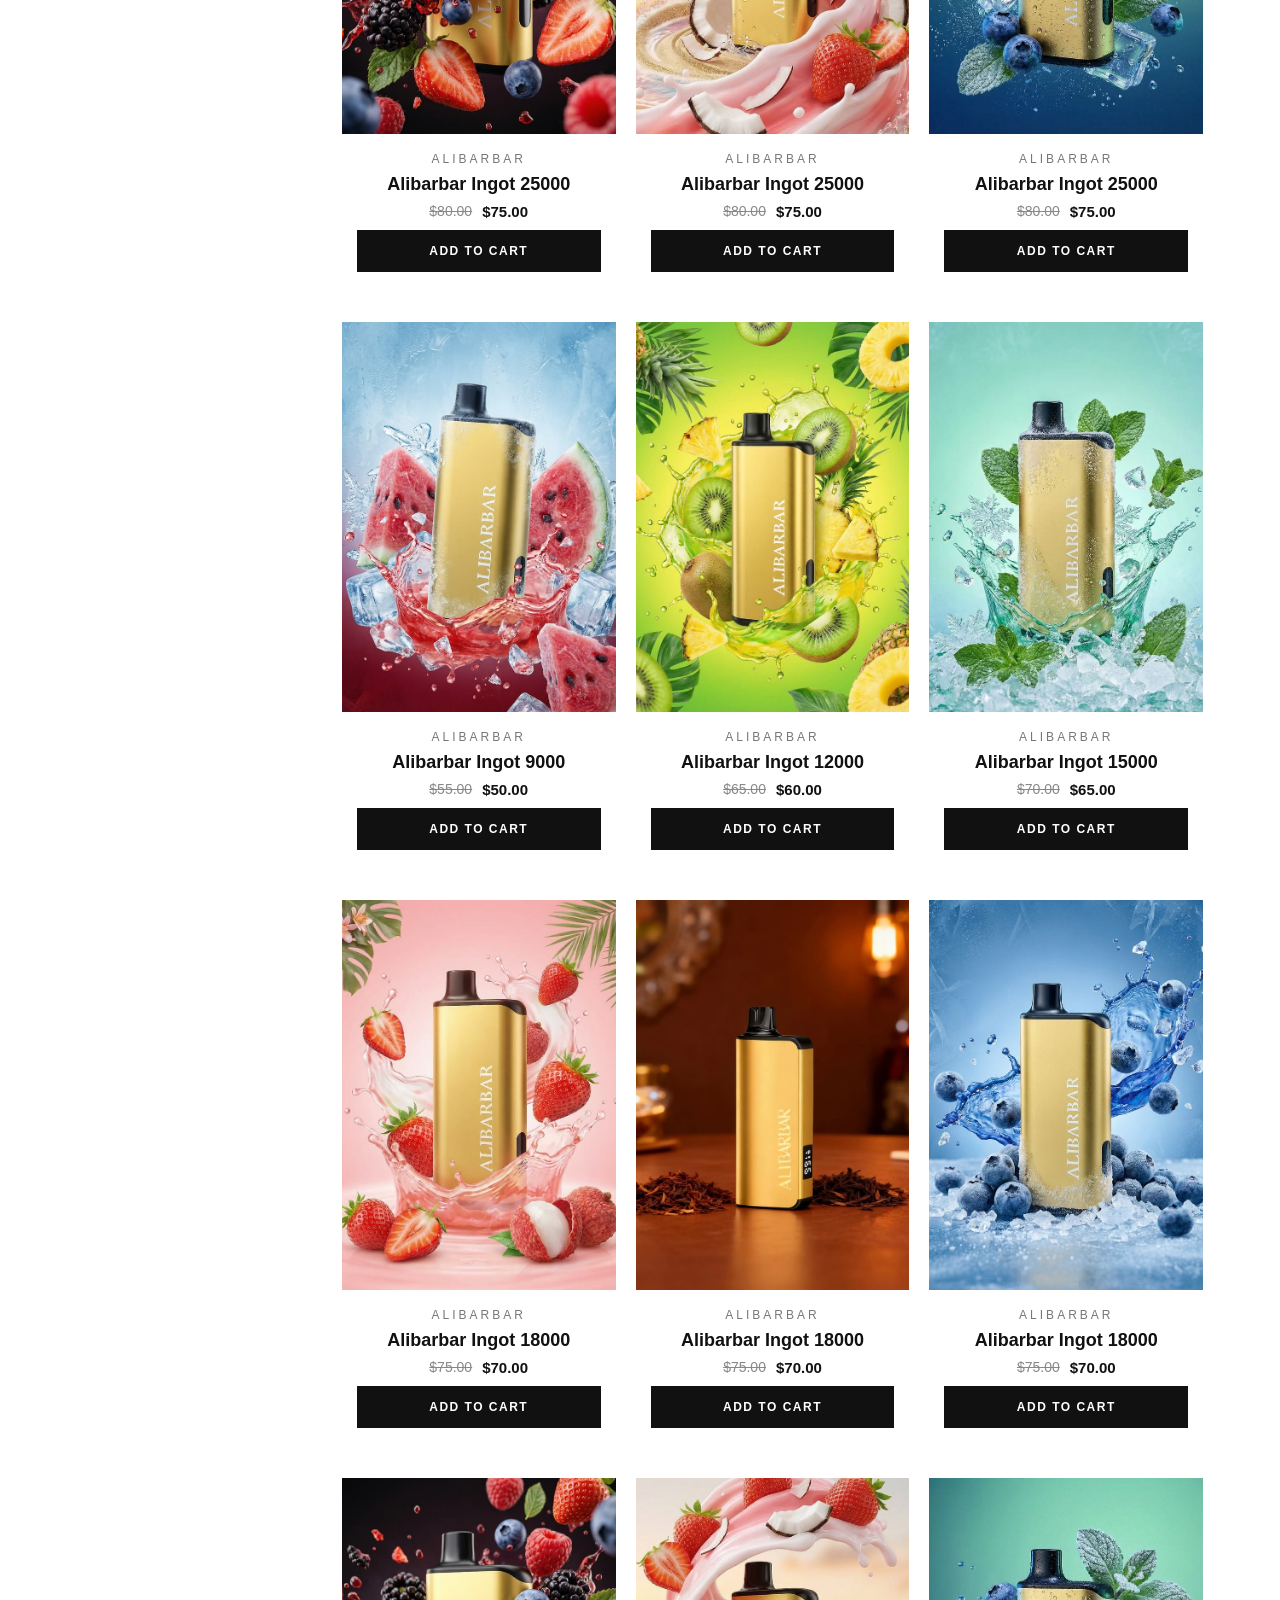
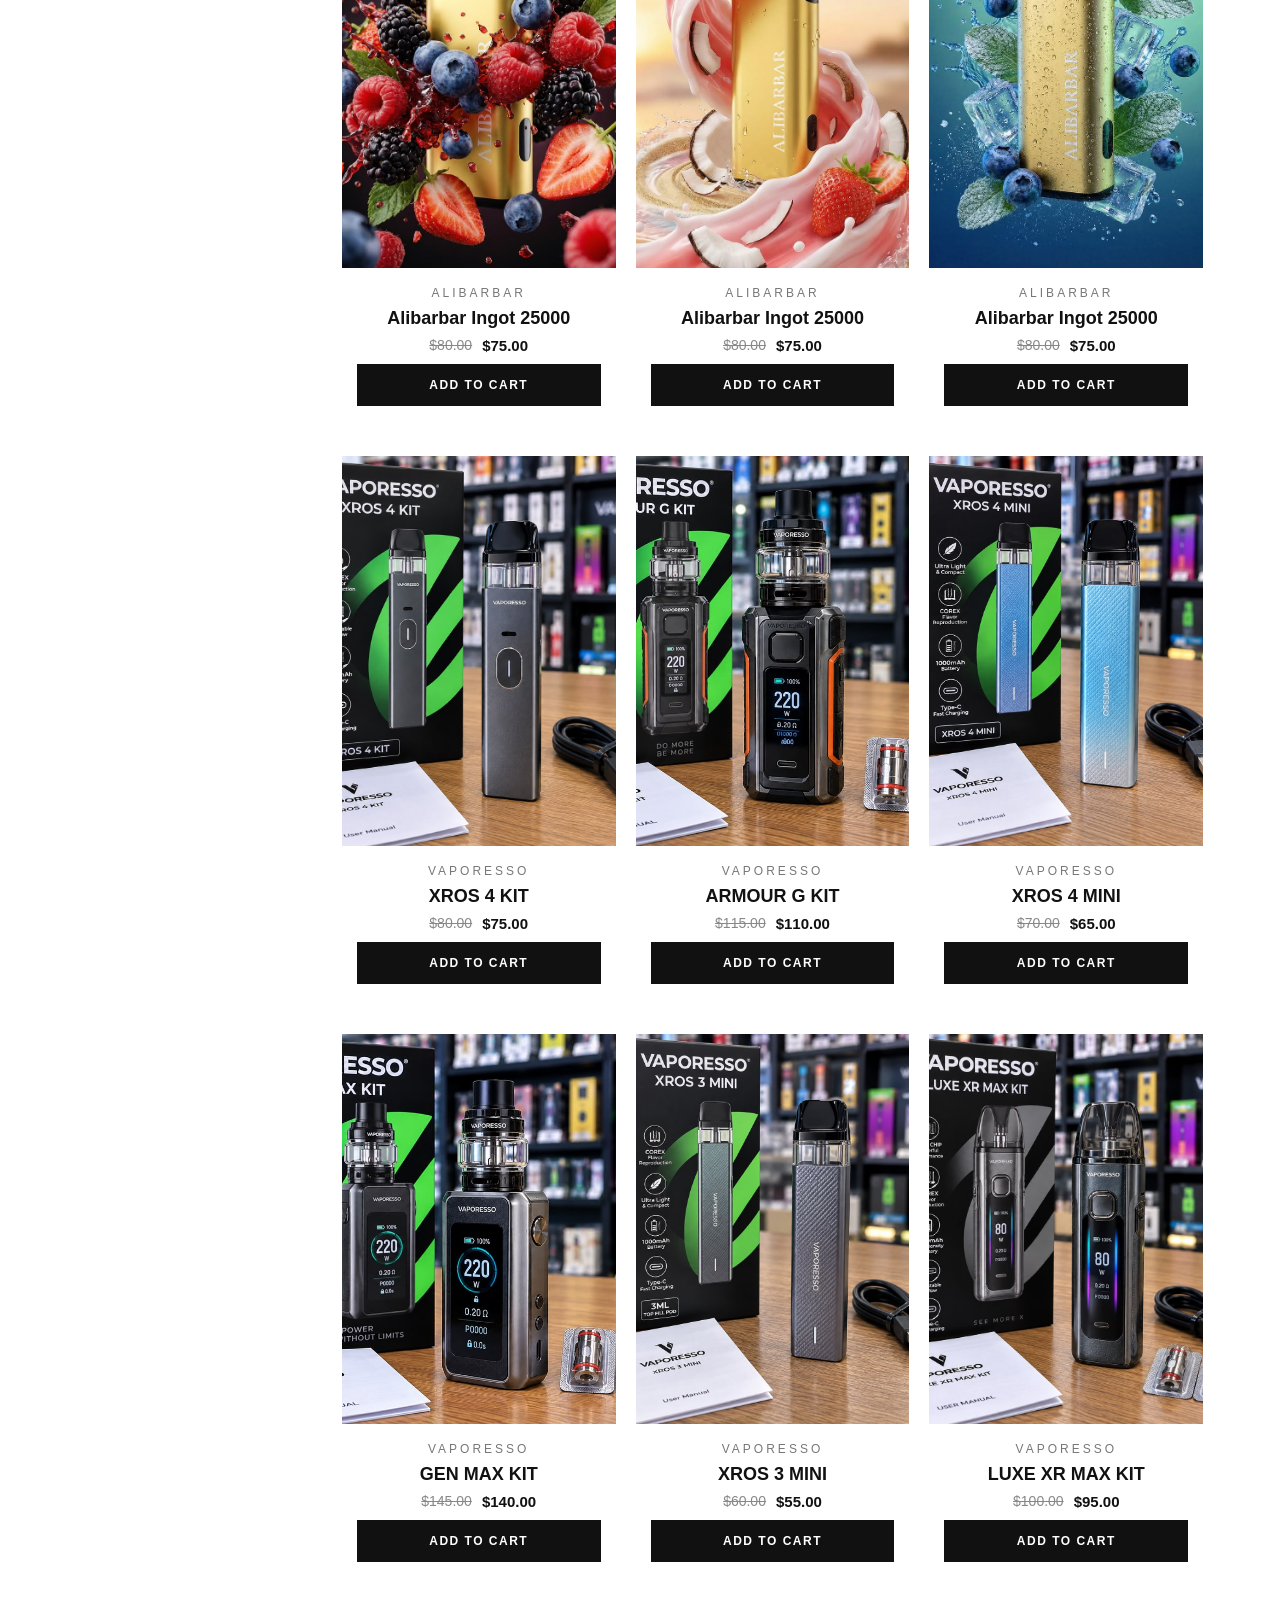
<file: shop.html>
<!DOCTYPE html>
<html lang="en">

<head>

    <meta charset="UTF-8">

    <meta name="viewport"
          content="width=device-width, initial-scale=1.0">

    <title>Shop | Cloud District</title>

    <link rel="stylesheet" href="style.css">

    <link rel="stylesheet" href="shop.css">

</head>

<body>


    <!-- HEADER -->

     <header class="header">

        <!-- Logo -->
        <div class="logo">
            <a href="index.html">
                <img 
                    src="images/logo/cloud-district-logo.jpeg"
                    alt="Cloud District"
                >
            </a>
        </div>


        <!-- Navigation -->
        <nav class="navbar">

            <a href="index.html">Home</a>

            <a href="shop.html">Shop</a>


            <!-- Vape Types -->
            <div class="nav-dropdown">

                <a href="shop.html">
                    Vape Types
                </a>

                <div class="dropdown-menu">

                    <a href="shop.html?type=Disposable%20Vapes">
                        Disposable Vapes
                    </a>
                    <a href="shop.html?type=Vape%20Kits">
                        Vape Kits
                    </a>
                    <a href="shop.html?type=Pods">
                        Pods
                    </a>
                    <a href="shop.html?type=E-Liquids">
                        E-Liquids
                    </a>
                    <a href="shop.html?type=Vaporizers">
                        Vaporizers
                    </a>

                </div>

            </div>


            <!-- Brands -->
            <div class="nav-dropdown">

                <a href="shop.html?brand=Alibarbar">
                    Brands
                </a>

                <div class="dropdown-menu">

                    <a href="shop.html?brand=Alibarbar">
                        Alibarbar
                    </a>
                    <a href="shop.html?brand=Lost%20Mary">
                        Lost Mary
                    </a>
                    <a href="shop.html?brand=HQD">
                        HQD
                    </a>
                    <a href="shop.html?brand=IGET">
                        IGET
                    </a>
                    <a href="shop.html?brand=Elf%20Bar">
                        Elf Bar
                    </a>
                    <a href="shop.html?brand=Geek%20Bar">
                        Geek Bar
                    </a>
                    <a href="shop.html?brand=Vaporesso">
                        Vaporesso
                    </a>

                </div>

            </div>

            <a href="about.html">About</a>

            <a href="contact.html">Contact</a>

        </nav>


        <!-- Cart -->
        <div class="cart">

            <a href="cart.html">

                🛒

                <span class="cart-count">0</span>

            </a>

        </div>

    </header>


    <!-- SHOP PAGE -->

    <main class="shop-page">

        <div class="shop-container">


            <!-- SHOP HEADING -->

            <div class="shop-heading">

                <p>EXPLORE CLOUD DISTRICT</p>

                <h1>Shop</h1>

                <p class="shop-introduction">

                    Explore our collection of selected vape
                    products and discover your next favourite.

                </p>

            </div>


            <!-- SHOP CONTENT -->

            <div class="shop-layout">


                <!-- SIDEBAR -->
                <aside class="shop-sidebar">

    <h3>SHOP BY TYPE</h3>

    <a href="#" data-filter-type="Disposable Vapes">
        Disposable Vapes
    </a>

    <a href="#" data-filter-type="Vape Kits">
        Vape Kits
    </a>

    <a href="#" data-filter-type="Pods">
        Pods
    </a>

    <a href="#" data-filter-type="E-Liquids">
        E-Liquids
    </a>

    <a href="#" data-filter-type="Vaporizers">
        Vaporizers
    </a>


    <h3 class="sidebar-title">
        SHOP BY BRAND
    </h3>

    <a href="#" data-filter-brand="Alibarbar">
        Alibarbar
    </a>

    <a href="#" data-filter-brand="Lost Mary">
        Lost Mary
    </a>

    <a href="#" data-filter-brand="HQD">
        HQD
    </a>

    <a href="#" data-filter-brand="IGET">
        IGET
    </a>

    <a href="#" data-filter-brand="Elf Bar">
        Elf Bar
    </a>

    <a href="#" data-filter-brand="Geek Bar">
        Geek Bar
    </a>

    <a href="#" data-filter-brand="Vaporesso">
        Vaporesso
    </a>

</aside>


                <!-- PRODUCTS -->

                <section class="shop-products">

                    <div
                        id="products-grid"
                        class="products-grid">
                    </div>

                </section>

            </div>

        </div>

    </main>


    <script src="js/products.js"></script>

    <script src="js/shop.js"></script>


</body>

</html>
</file>
<file: style.css>
/* =========================================
   GLOBAL RESET
========================================= */

* {
    margin: 0;
    padding: 0;
    box-sizing: border-box;
}

html {
    scroll-behavior: smooth;
}

body {
    font-family: Arial, Helvetica, sans-serif;
    background: #ffffff;
    color: #111111;
}

a {
    text-decoration: none;
    color: inherit;
}


/* =========================================
   HEADER
========================================= */

.header {
    width: 100%;
    min-height: 90px;

    padding: 0 5%;

    display: flex;
    align-items: center;
    justify-content: space-between;

    background: #ffffff;

    border-bottom: 1px solid #eeeeee;

    position: relative;

    z-index: 1000;
}


/* =========================================
   LOGO
========================================= */

.logo {
    width: 220px;

    flex-shrink: 0;
}

.logo a {
    display: block;
}

.logo img {
    display: block;

    width: 100%;
    height: auto;
}


/* =========================================
   NAVIGATION
========================================= */

.navbar {
    display: flex;

    align-items: center;
    justify-content: center;

    gap: 28px;
}

.navbar > a,
.nav-dropdown > a {
    display: block;

    position: relative;

    padding: 35px 0;

    font-size: 14px;

    font-weight: 600;

    text-transform: uppercase;

    transition: 0.3s ease;
}

.navbar > a:hover,
.nav-dropdown > a:hover {
    opacity: 0.6;
}


/* =========================================
   DROPDOWN
========================================= */

.nav-dropdown {
    position: relative;
}

.dropdown-menu {
    position: absolute;

    top: 100%;
    left: 50%;

    transform: translateX(-50%);

    width: 210px;

    background: #ffffff;

    border: 1px solid #eeeeee;

    box-shadow: 0 8px 25px rgba(0, 0, 0, 0.08);

    display: none;

    z-index: 2000;
}

.nav-dropdown:hover .dropdown-menu {
    display: block;
}

.dropdown-menu a {
    display: block;
    padding: 12px 15px;
    color: #111111;
    text-decoration: none;
    font-size: 14px;
    line-height: 1.2;
    white-space: nowrap;
}

.dropdown-menu a:hover {
    background: #f5f5f5;
    color: #111111;
}


/* =========================================
   CART
========================================= */

.cart {
    position: relative;

    flex-shrink: 0;
}

.cart a {
    display: flex;

    align-items: center;

    gap: 5px;

    font-size: 20px;
}

.cart-count {
    min-width: 19px;

    height: 19px;

    display: flex;

    align-items: center;
    justify-content: center;

    border-radius: 50%;

    background: #111111;

    color: #ffffff;

    font-size: 10px;

    font-weight: bold;
}


/* =========================================
   HERO SLIDER
========================================= */

.hero-slider {
    width: 100%;

    height: calc(100vh - 90px);

    min-height: 600px;

    position: relative;

    overflow: hidden;

    background: #111111;
}


/* =========================================
   HERO SLIDES
========================================= */

.hero-slide {
    position: absolute;

    inset: 0;

    width: 100%;
    height: 100%;

    background-size: cover;

    background-position: center;

    background-repeat: no-repeat;

    display: flex;

    align-items: center;

    justify-content: center;

    opacity: 0;

    visibility: hidden;

    transition:
        opacity 1.5s ease-in-out,
        visibility 1.5s ease-in-out;
}

.hero-slide.active {
    opacity: 1;

    visibility: visible;

    z-index: 2;
}


/* =========================================
   DARK OVERLAY
========================================= */

.hero-overlay {
    position: absolute;

    inset: 0;

    background: rgba(0, 0, 0, 0.42);

    z-index: 1;
}


/* =========================================
   HERO CONTENT
========================================= */

.hero-content {
    position: relative;

    z-index: 2;

    width: 90%;

    max-width: 850px;

    text-align: center;

    color: #ffffff;

    padding: 30px;
}


/* =========================================
   SMALL HERO TITLE
========================================= */

.hero-small-title {
    margin-bottom: 20px;

    font-size: 14px;

    font-weight: 600;

    letter-spacing: 4px;

    text-transform: uppercase;
}


/* =========================================
   HERO MAIN TITLE
========================================= */

.hero-content h1 {
    margin-bottom: 25px;

    font-size: clamp(50px, 7vw, 95px);

    line-height: 0.95;

    font-weight: 800;

    letter-spacing: -2px;

    text-transform: uppercase;
}


/* =========================================
   HERO DESCRIPTION
========================================= */

.hero-description {
    max-width: 650px;

    margin: 0 auto 35px;

    font-size: 17px;

    line-height: 1.8;

    color: #ffffff;
}


/* =========================================
   HERO BUTTON
========================================= */

.hero-button {
    display: inline-block;

    padding: 17px 38px;

    background: #ffffff;

    color: #111111;

    font-size: 13px;

    font-weight: 700;

    letter-spacing: 1px;

    text-transform: uppercase;

    transition: 0.3s ease;
}

.hero-button:hover {
    background: #111111;

    color: #ffffff;

    transform: translateY(-3px);
}


/* =========================================
   HERO INDICATORS
========================================= */

.hero-indicators {
    position: absolute;

    bottom: 30px;

    left: 50%;

    transform: translateX(-50%);

    z-index: 10;

    display: flex;

    gap: 10px;
}

.hero-indicator {
    width: 35px;

    height: 3px;

    background: rgba(255, 255, 255, 0.5);

    transition: 0.4s ease;
}

.hero-indicator.active {
    width: 55px;

    background: #ffffff;
}


/* =========================================
   TABLET
========================================= */

@media (max-width: 1100px) {

    .header {
        padding: 0 3%;
    }

    .logo {
        width: 190px;
    }

    .navbar {
        gap: 16px;
    }

    .navbar > a,
    .nav-dropdown > a {
        font-size: 12px;
    }

}


/* =========================================
   SMALL TABLET
========================================= */

@media (max-width: 850px) {

    .header {
        flex-wrap: wrap;

        padding: 20px 4%;

        gap: 20px;
    }

    .logo {
        width: 190px;
    }

    .navbar {
        order: 3;

        width: 100%;

        justify-content: center;

        flex-wrap: wrap;

        gap: 15px;
    }

    .navbar > a,
    .nav-dropdown > a {
        padding: 10px 0;

        font-size: 12px;
    }


    /* Hero */

    .hero-slider {
        height: calc(100vh - 140px);

        min-height: 550px;
    }

    .hero-content {
        width: 95%;
    }

    .hero-content h1 {
        font-size: clamp(45px, 8vw, 75px);
    }

}


/* =========================================
   MOBILE
========================================= */

@media (max-width: 600px) {

    .header {
        padding: 18px 4%;
    }

    .logo {
        width: 170px;
    }

    .navbar {
        gap: 12px;
    }

    .navbar > a,
    .nav-dropdown > a {
        font-size: 10px;

        padding: 7px 0;
    }

    .cart {
        position: absolute;

        right: 20px;

        top: 25px;
    }


    /* Mobile dropdown */

    .dropdown-menu {
        width: 180px;
    }

    .dropdown-menu a {
        font-size: 11px;

        padding: 11px 15px;
    }


    /* Mobile hero */

    .hero-slider {
        height: calc(100vh - 150px);

        min-height: 550px;
    }

    .hero-slide {
        background-position: center;
    }

    .hero-content {
        width: 95%;

        padding: 20px;
    }

    .hero-small-title {
        font-size: 10px;

        letter-spacing: 2.5px;

        margin-bottom: 15px;
    }

    .hero-content h1 {
        font-size: 45px;

        line-height: 1;
    }

    .hero-description {
        font-size: 14px;

        line-height: 1.7;

        margin-bottom: 28px;
    }

    .hero-button {
        padding: 14px 28px;

        font-size: 11px;
    }

}


/* =========================================
   VERY SMALL MOBILE
========================================= */

@media (max-width: 400px) {

    .logo {
        width: 150px;
    }

    .navbar {
        gap: 9px;
    }

    .navbar > a,
    .nav-dropdown > a {
        font-size: 9px;
    }

    .hero-content h1 {
        font-size: 38px;
    }

    .hero-description {
        font-size: 13px;
    }

}

/* =========================================
   CLOUD DISTRICT INTRODUCTION
========================================= */

.intro-section {
    width: 100%;

    padding: 90px 8%;

    background: #ffffff;
}

.intro-content {
    max-width: 1050px;

    margin: 0 auto;

    text-align: center;
}

.intro-content h2 {
    margin-bottom: 35px;

    font-size: 32px;

    font-weight: 700;

    letter-spacing: 2px;

    text-transform: uppercase;
}

.intro-content p {
    margin-bottom: 22px;

    font-size: 15px;

    line-height: 1.9;

    color: #555555;
}

.intro-content p:last-child {
    margin-bottom: 0;
}


/* =========================================
   INTRO RESPONSIVE
========================================= */

@media (max-width: 600px) {

    .intro-section {
        padding: 60px 6%;
    }

    .intro-content h2 {
        font-size: 25px;

        margin-bottom: 25px;
    }

    .intro-content p {
        font-size: 14px;

        line-height: 1.8;
    }

}

/* =========================================
   FEATURED PRODUCTS
========================================= */

.featured-section {
    width: 100%;
    padding: 100px 6%;
    background: #f8f8f8;
}


/* =========================================
   SECTION HEADING
========================================= */

.section-heading {
    max-width: 750px;
    margin: 0 auto 60px;
    text-align: center;
}

.section-small-title {
    margin-bottom: 15px;

    font-size: 12px;
    font-weight: 700;

    letter-spacing: 3px;
    text-transform: uppercase;

    color: #777777;
}

.section-heading h2 {
    margin-bottom: 20px;

    font-size: 38px;
    font-weight: 700;

    letter-spacing: 2px;
    text-transform: uppercase;

    color: #111111;
}

.section-description {
    font-size: 15px;
    line-height: 1.8;

    color: #666666;
}


/* =========================================
   FEATURED PRODUCT GRID
========================================= */

.featured-products {
    max-width: 1250px;
    margin: 0 auto;

    display: grid;

    grid-template-columns:
        repeat(4, 1fr);

    gap: 25px;
}


/* =========================================
   PRODUCT CARD
========================================= */

.featured-card {
    position: relative;

    background: #ffffff;

    overflow: hidden;

    transition: 0.3s ease;
}

.featured-card:hover {
    transform: translateY(-6px);

    box-shadow:
        0 15px 35px rgba(0, 0, 0, 0.08);
}


/* =========================================
   SALE BADGE
========================================= */

.featured-sale-badge {
    position: absolute;

    top: 15px;
    left: 15px;

    z-index: 5;

    padding: 7px 12px;

    background: #111111;
    color: #ffffff;

    font-size: 10px;
    font-weight: 700;

    letter-spacing: 1px;

    text-transform: uppercase;
}


/* =========================================
   PRODUCT IMAGE
========================================= */

.featured-image {
    width: 100%;
    height: 300px;

    background: #f3f3f3;

    display: flex;
    align-items: center;
    justify-content: center;

    overflow: hidden;
}

.featured-image img {
    width: 100%;
    height: 100%;

    object-fit: contain;

    transition: 0.4s ease;
}

.featured-card:hover .featured-image img {
    transform: scale(1.05);
}


/* =========================================
   PRODUCT INFORMATION
========================================= */

.featured-info {
    padding: 25px 20px 28px;

    text-align: center;
}

.featured-brand {
    margin-bottom: 8px;

    font-size: 11px;
    font-weight: 600;

    letter-spacing: 2px;

    text-transform: uppercase;

    color: #888888;
}

.featured-name {
    margin-bottom: 15px;

    font-size: 18px;
    font-weight: 600;

    color: #111111;
}


/* =========================================
   PRODUCT PRICE
========================================= */

.featured-price {
    display: flex;

    align-items: center;
    justify-content: center;

    gap: 12px;

    margin-bottom: 20px;
}

.featured-old-price {
    font-size: 15px;

    color: #888888;

    text-decoration: line-through;
}

.featured-sale-price {
    font-size: 18px;

    font-weight: 700;

    color: #111111;
}


/* =========================================
   VIEW PRODUCT BUTTON
========================================= */

.featured-view-button {
    display: inline-block;

    padding: 12px 25px;

    border: 1px solid #111111;

    background: #111111;

    color: #ffffff;

    font-size: 11px;
    font-weight: 700;

    letter-spacing: 1px;

    text-transform: uppercase;

    transition: 0.3s ease;
}

.featured-view-button:hover {
    background: #ffffff;

    color: #111111;
}


/* =========================================
   SECTION BUTTON
========================================= */

.section-button-wrapper {
    margin-top: 55px;

    text-align: center;
}

.section-button {
    display: inline-block;

    padding: 16px 35px;

    background: #111111;

    color: #ffffff;

    font-size: 12px;
    font-weight: 700;

    letter-spacing: 1px;

    text-transform: uppercase;

    transition: 0.3s ease;
}

.section-button:hover {
    background: #333333;

    transform: translateY(-3px);
}


/* =========================================
   FEATURED PRODUCTS RESPONSIVE
========================================= */

@media (max-width: 1000px) {

    .featured-products {
        grid-template-columns:
            repeat(2, 1fr);
    }

}


@media (max-width: 600px) {

    .featured-section {
        padding: 70px 5%;
    }

    .section-heading {
        margin-bottom: 40px;
    }

    .section-heading h2 {
        font-size: 28px;
    }

    .section-description {
        font-size: 14px;
    }

    .featured-products {
        grid-template-columns: 1fr;

        gap: 20px;
    }

    .featured-image {
        height: 330px;
    }

}

/* =========================================
   SHOP BY BRAND
========================================= */

.brands-section {
    padding: 100px 6%;
    background: #f8f8f8;
}


.brands-grid {
    max-width: 1250px;
    margin: 50px auto 0;

    display: grid;

    grid-template-columns:
        repeat(4, 1fr);

    gap: 25px;
}


.brand-card {
    background: #ffffff;

    border: 1px solid #e5e5e5;

    overflow: hidden;

    transition:
        transform 0.3s ease,
        box-shadow 0.3s ease;
}


.brand-card:hover {

    transform:
        translateY(-6px);

    box-shadow:
        0 15px 35px
        rgba(0, 0, 0, 0.10);
}


/* BRAND IMAGE */

.brand-image {

    width: 100%;

    height: 250px;

    background: #f4f4f4;

    display: flex;

    align-items: center;

    justify-content: center;

    overflow: hidden;
}


.brand-image img {

    width: 100%;

    height: 100%;

    object-fit: cover;

    transition:
        transform 0.4s ease;
}


.brand-card:hover
.brand-image img {

    transform:
        scale(1.05);
}


/* BRAND CONTENT */

.brand-card-content {

    padding: 25px;

    text-align: center;
}


.brand-card-content h3 {

    margin:
        0 0 20px;

    font-size: 22px;

    font-weight: 600;

    letter-spacing: 1px;
}


/* BUTTON */

.brand-button {

    display: inline-block;

    padding:
        12px 22px;

    background:
        #111111;

    color:
        #ffffff;

    text-decoration:
        none;

    font-size:
        12px;

    font-weight:
        600;

    letter-spacing:
        1px;

    transition:
        all 0.3s ease;
}


.brand-button:hover {

    background:
        #333333;
}


/* TABLET */

@media (max-width: 1000px) {

    .brands-grid {

        grid-template-columns:
            repeat(2, 1fr);

    }

}


/* MOBILE */

@media (max-width: 600px) {

    .brands-section {

        padding:
            70px 5%;

    }


    .brands-grid {

        grid-template-columns:
            1fr;

        gap:
            20px;

        margin-top:
            35px;

    }


    .brand-image {

        height:
            280px;

    }

}

/* =========================================
   SHOP PRODUCT CARD
========================================= */

.product-card {
    background: #ffffff;
    padding-bottom: 20px;
}


/* PRODUCT IMAGE */

.product-card-image {
    position: relative;
    width: 100%;
    height: 320px;
    overflow: hidden;
    background: #f5f5f5;
}


.product-card-image a {
    display: block;
    width: 100%;
    height: 100%;
}


.product-card-image img {
    width: 100%;
    height: 100%;
    object-fit: contain;
    display: block;
}


/* SALE BADGE */

.sale-badge {
    position: absolute;
    top: 15px;
    left: 15px;
    z-index: 2;

    background: #111111;
    color: #ffffff;

    padding: 8px 13px;

    font-size: 11px;
    font-weight: 600;

    letter-spacing: 1px;
}


/* BRAND */

.product-card-brand {
    margin-top: 18px;
    padding: 0 15px;

    font-size: 12px;
    letter-spacing: 3px;

    text-transform: uppercase;

    color: #777777;
}


/* PRODUCT NAME */

.product-card h2 {
    padding: 0 15px;
    margin: 8px 0 12px;

    font-size: 18px;
    font-weight: 600;

    color: #111111;
}


/* PRICE */

.product-card-price {
    padding: 0 15px;

    display: flex;
    align-items: center;
    gap: 12px;

    margin-bottom: 18px;
}


.product-card-old-price {
    color: #777777;

    text-decoration: line-through;

    font-size: 14px;
}


.product-card-sale-price {
    color: #111111;

    font-size: 17px;
    font-weight: 700;
}


/* =========================================
   ADD TO CART BUTTON
========================================= */

.add-to-cart-shop {

    display: block;

    width: calc(100% - 30px);

    margin: 0 15px;

    padding: 14px 20px;

    border: none;

    background: #111111;

    color: #ffffff;

    font-family: inherit;

    font-size: 12px;

    font-weight: 600;

    letter-spacing: 1.5px;

    text-align: center;

    cursor: pointer;

    transition:
        background 0.3s ease,
        transform 0.2s ease;
}


.add-to-cart-shop:hover {

    background: #333333;

    transform: translateY(-2px);
}


/* AFTER ADDING */

.add-to-cart-shop.added {

    background: #555555;

}


/* =========================================
   NO PRODUCTS
========================================= */

.no-products {

    grid-column: 1 / -1;

    text-align: center;

    padding: 80px 20px;
}


.no-products h2 {

    font-size: 28px;

    margin-bottom: 15px;
}


.no-products p {

    color: #777777;

    font-size: 15px;
}


/* =========================================
   MOBILE
========================================= */

@media (max-width: 600px) {

    .product-card-image {

        height: 280px;

    }

    .product-card h2 {

        font-size: 16px;

    }

    .add-to-cart-shop {

        width: calc(100% - 24px);

        margin-left: 12px;
        margin-right: 12px;

    }

}

/* =========================================
   SHOP BY CATEGORY
========================================= */

/* =========================================
   SHOP BY CATEGORY
========================================= */

.categories-section {

    width: 100%;

    padding: 100px 6%;

    background: #ffffff;
}


/* CATEGORY GRID */

.categories-grid {

    max-width: 1250px;

    margin: 50px auto 0;

    display: grid;

    grid-template-columns:
        repeat(3, 1fr);

    gap: 25px;
}


/* =========================================
   CATEGORY CARD
========================================= */

.category-card {

    position: relative;

    height: 430px;

    display: block;

    overflow: hidden;

    background: #111111;

    text-decoration: none;

    color: #ffffff;

    cursor: pointer;
}


/* =========================================
   CATEGORY IMAGE
========================================= */

.category-image {

    position: absolute;

    inset: 0;

    width: 100%;

    height: 100%;

    overflow: hidden;
}


.category-image img {

    width: 100%;

    height: 100%;

    display: block;

    object-fit: cover;

    transition:
        transform 0.6s ease;
}


/* IMAGE ZOOM */

.category-card:hover
.category-image img {

    transform:
        scale(1.08);
}


/* =========================================
   DARK OVERLAY
========================================= */

.category-overlay {

    position: absolute;

    inset: 0;

    background:
        rgba(0, 0, 0, 0.48);

    z-index: 1;

    transition:
        background 0.3s ease;
}


.category-card:hover
.category-overlay {

    background:
        rgba(0, 0, 0, 0.58);
}


/* =========================================
   CATEGORY CONTENT
========================================= */

.category-content {

    position: absolute;

    inset: 0;

    z-index: 2;

    display: flex;

    flex-direction: column;

    align-items: center;

    justify-content: center;

    text-align: center;

    padding: 30px;
}


/* CATEGORY TITLE */

.category-content h3 {

    margin-bottom: 18px;

    font-size: 27px;

    font-weight: 700;

    letter-spacing: 1px;

    color: #ffffff;

    text-transform: uppercase;
}


/* DESCRIPTION */

.category-content p {

    max-width: 320px;

    margin-bottom: 25px;

    font-size: 14px;

    line-height: 1.8;

    color: #ffffff;
}


/* =========================================
   CATEGORY BUTTON
========================================= */

.category-button {

    display: inline-block;

    padding:
        12px 28px;

    border:
        1px solid #ffffff;

    background:
        rgba(255, 255, 255, 0.08);

    color: #ffffff;

    font-size: 11px;

    font-weight: 700;

    letter-spacing: 1px;

    text-transform: uppercase;

    transition:
        all 0.3s ease;
}


.category-card:hover
.category-button {

    background: #ffffff;

    color: #111111;
}


/* =========================================
   CATEGORY RESPONSIVE
========================================= */

@media (max-width: 1000px) {

    .categories-grid {

        grid-template-columns:
            repeat(2, 1fr);

    }


    .category-card {

        height: 400px;

    }

}


@media (max-width: 600px) {

    .categories-section {

        padding:
            70px 5%;

    }


    .categories-grid {

        grid-template-columns: 1fr;

        gap: 20px;

        margin-top: 35px;

    }


    .category-card {

        height: 400px;

    }


    .category-content h3 {

        font-size: 23px;

    }


    .category-content p {

        font-size: 13px;

    }

}

/* ========================================
   LATEST PRODUCTS
======================================== */

.latest-section {
    width: 100%;
    padding: 100px 6%;
    background: #fff;
}


.latest-products {
    max-width: 1250px;
    margin: 50px auto 0;

    display: grid;

    grid-template-columns:
        repeat(4, 1fr);

    gap: 25px;
}


.latest-card {
    background: #fff;
    border: 1px solid #e8e8e8;

    transition:
        transform 0.3s ease,
        box-shadow 0.3s ease;
}


.latest-card:hover {
    transform: translateY(-5px);

    box-shadow:
        0 12px 30px
        rgba(0, 0, 0, 0.08);
}


.latest-image {
    position: relative;

    width: 100%;
    height: 300px;

    overflow: hidden;

    background: #f5f5f5;
}


.latest-image img {
    width: 100%;
    height: 100%;

    display: block;

    object-fit: cover;

    transition:
        transform 0.5s ease;
}


.latest-card:hover
.latest-image img {
    transform: scale(1.05);
}


.latest-sale-badge {
    position: absolute;

    top: 15px;
    left: 15px;

    z-index: 2;

    padding: 7px 12px;

    background: #111;
    color: #fff;

    font-size: 10px;
    font-weight: 700;

    letter-spacing: 1px;
}


.latest-info {
    padding: 22px 20px 25px;

    text-align: center;
}


.latest-brand {
    margin-bottom: 8px;

    color: #777;

    font-size: 11px;
    font-weight: 600;

    letter-spacing: 1px;

    text-transform: uppercase;
}


.latest-name {
    margin-bottom: 15px;

    color: #111;

    font-size: 17px;
    font-weight: 600;
}


.latest-price {
    display: flex;

    align-items: center;
    justify-content: center;

    gap: 10px;

    margin-bottom: 20px;
}


.latest-old-price {
    color: #999;

    font-size: 13px;

    text-decoration: line-through;
}


.latest-sale-price {
    color: #111;

    font-size: 16px;
    font-weight: 700;
}


.latest-view-button {
    display: inline-block;

    padding: 11px 20px;

    border: 1px solid #111;

    color: #111;

    font-size: 10px;
    font-weight: 700;

    letter-spacing: 1px;

    text-decoration: none;
    text-transform: uppercase;

    transition:
        background 0.3s ease,
        color 0.3s ease;
}


.latest-view-button:hover {
    background: #111;
    color: #fff;
}


/* ========================================
   LATEST PRODUCTS RESPONSIVE
======================================== */

@media (max-width: 1000px) {

    .latest-products {
        grid-template-columns:
            repeat(3, 1fr);
    }

}


@media (max-width: 750px) {

    .latest-products {
        grid-template-columns:
            repeat(2, 1fr);

        gap: 18px;
    }


    .latest-image {
        height: 260px;
    }

}


@media (max-width: 500px) {

    .latest-section {
        padding: 70px 5%;
    }


    .latest-products {
        grid-template-columns:
            1fr 1fr;

        gap: 12px;
    }


    .latest-image {
        height: 220px;
    }


    .latest-info {
        padding: 18px 10px 20px;
    }


    .latest-name {
        font-size: 14px;
    }

}


/* =========================================
   SHIPPING / SERVICE FEATURES
========================================= */

.service-features {
    width: 100%;
    max-width: 1200px;
    margin: 60px auto;
    padding: 0 30px;
    display: grid;
    grid-template-columns: repeat(3, 1fr);
    gap: 30px;
    box-sizing: border-box;
}

.service-box {
    min-height: 185px;
    padding: 30px 25px;
    background: #1193b1;
    color: #ffffff;
    display: flex;
    align-items: center;
    gap: 20px;
    box-sizing: border-box;
}

.service-icon {
    width: 80px;
    height: 80px;
    min-width: 80px;
    border-radius: 50%;
    background: #ffffff;
    color: #333333;
    display: flex;
    align-items: center;
    justify-content: center;
    font-size: 30px;
}

.service-icon svg {
    width: 36px;
    height: 36px;

    fill: none;
    stroke: currentColor;
    stroke-width: 1.7;
    stroke-linecap: round;
    stroke-linejoin: round;
}

.service-content {
    flex: 1;
    color: #ffffff;
}

.service-content h3 {
    margin: 0 0 10px;
    color: #ffffff;
    font-size: 20px;
    font-weight: 700;
}

.service-content p {
    margin: 0;
    color: #ffffff;
    font-size: 13px;
    line-height: 1.7;
}


/* SHIPPING / SERVICE RESPONSIVE */

@media (max-width: 900px) {

    .service-features {
        max-width: 700px;
        grid-template-columns: 1fr;
        gap: 15px;
        padding: 0 10px;
    }

    .service-box {
        width: 100%;
        min-height: 208px;
        padding: 30px 25px;
        flex-direction: column;
        align-items: center;
        justify-content: center;
        text-align: center;
    }

    .service-icon {
        width: 74px;
        height: 74px;
        min-width: 74px;
        margin-bottom: 18px;
        font-size: 30px;
    }

    .service-content {
        width: 100%;
        text-align: center;
    }

    .service-content h3 {
        margin-bottom: 10px;
        font-size: 20px;
        text-align: center;
    }

    .service-content p {
        font-size: 14px;
        line-height: 1.6;
        text-align: center;
    }
}

@media (max-width: 600px) {

    .service-features {
        margin: 40px auto;
        padding: 0 10px;
        gap: 15px;
    }

    .service-box {
        min-height: 208px;
        padding: 30px 20px;
    }

    .service-icon {
        width: 74px;
        height: 74px;
        min-width: 74px;
        margin-bottom: 18px;
    }

    .service-content h3 {
        font-size: 20px;
    }

    .service-content p {
        font-size: 14px;
        line-height: 1.6;
    }
}


/* ========================================
   WHY CLOUD DISTRICT
======================================== */

.why-cloud-section {
    width: 100%;
    padding: 80px 6%;
    background: #fff;
}


.why-cloud-grid {
    max-width: 1140px;
    margin: 0 auto;

    display: grid;
    grid-template-columns: repeat(3, 1fr);

    gap: 30px;
}


.why-cloud-card {
    min-height: 185px;

    padding: 30px 28px;

    display: flex;
    align-items: center;

    gap: 22px;

    background: #1193b1;

    color: #fff;
}


/* ========================================
   ICON
======================================== */

.why-cloud-icon {
    flex: 0 0 80px;

    width: 80px;
    height: 80px;

    border-radius: 50%;

    display: flex;
    align-items: center;
    justify-content: center;

    background: #fff;

    color: #333;

    font-size: 28px;
    font-weight: 600;
}


/* ========================================
   CONTENT
======================================== */

.why-cloud-content {
    flex: 1;
}


.why-cloud-content h3 {
    margin: 0 0 10px;

    color: #fff;

    font-size: 19px;
    font-weight: 700;

    letter-spacing: 0;
}


.why-cloud-content p {
    margin: 0;

    color: #fff;

    font-size: 13px;

    line-height: 1.7;
}


/* ========================================
   HOVER
======================================== */

.why-cloud-card {
    transition:
        transform 0.3s ease,
        box-shadow 0.3s ease;
}


.why-cloud-card:hover {
    transform: translateY(-4px);

    box-shadow:
        0 12px 25px
        rgba(0, 0, 0, 0.12);
}


/* ========================================
   RESPONSIVE
======================================== */

@media (max-width: 1000px) {

    .why-cloud-grid {
        grid-template-columns: 1fr;
        max-width: 700px;
    }

}


@media (max-width: 600px) {

    .why-cloud-section {
        padding: 60px 5%;
    }


    .why-cloud-card {
        min-height: auto;

        padding: 28px 22px;

        gap: 18px;
    }


    .why-cloud-icon {
        flex: 0 0 65px;

        width: 65px;
        height: 65px;

        font-size: 22px;
    }


    .why-cloud-content h3 {
        font-size: 16px;
    }


    .why-cloud-content p {
        font-size: 12px;
    }

}

/* ========================================
   WHY CLOUD DISTRICT RESPONSIVE
======================================== */

@media (max-width: 1000px) {

    .why-cloud-grid {
        grid-template-columns: repeat(2, 1fr);
    }

}


@media (max-width: 600px) {

    .why-cloud-section {
        padding: 70px 5%;
    }


    .why-cloud-grid {
        grid-template-columns: 1fr;

        gap: 15px;
    }


    .why-cloud-card {
        padding: 35px 25px;
    }

}

/* ========================================
   CLOUD DISTRICT CONTENT
======================================== */

.cloud-content-section {
    width: 100%;
    padding: 90px 7% 100px;
    background: #fff;
}


.cloud-content-container {
    max-width: 1160px;
    margin: 0 auto;

    text-align: center;
}


/* ========================================
   HEADINGS
======================================== */

.cloud-content-container h2 {
    margin: 0 0 24px;

    color: #111;

    font-size: 32px;
    font-weight: 700;

    line-height: 1.3;
}


.cloud-content-container h2:not(:first-child) {
    margin-top: 48px;
}


/* ========================================
   PARAGRAPHS
======================================== */

.cloud-content-container p {
    max-width: 1080px;

    margin: 0 auto 25px;

    color: #666;

    font-size: 14px;

    line-height: 1.9;
}


/* ========================================
   FINAL TEXT
======================================== */

.cloud-content-container .cloud-content-final {
    margin-top: 30px;
    margin-bottom: 0;

    color: #111;

    font-size: 15px;
    font-weight: 600;
}


/* ========================================
   RESPONSIVE
======================================== */

@media (max-width: 768px) {

    .cloud-content-section {
        padding: 70px 6%;
    }


    .cloud-content-container h2 {
        font-size: 27px;
    }


    .cloud-content-container p {
        font-size: 13px;
        line-height: 1.8;
    }

}


@media (max-width: 500px) {

    .cloud-content-section {
        padding: 60px 5%;
    }


    .cloud-content-container h2 {
        font-size: 23px;
    }

}

/* ========================================
   FAQ SECTION
======================================== */

.faq-section {
    width: 100%;
    padding: 90px 7% 110px;
    background: #fff;
}


.faq-container {
    max-width: 1160px;
    margin: 0 auto;

    text-align: center;
}


/* ========================================
   FAQ LABEL
======================================== */

.faq-label {
    margin-bottom: 12px;

    color: #777;

    font-size: 11px;
    font-weight: 600;

    letter-spacing: 3px;

    text-transform: uppercase;
}


/* ========================================
   MAIN FAQ TITLE
======================================== */

.faq-main-title {
    margin: 0 0 45px;

    color: #111;

    font-size: 36px;
    font-weight: 700;
}


/* ========================================
   FAQ ITEMS
======================================== */

.faq-item {
    margin-bottom: 42px;
}


.faq-item h3 {
    margin: 0 0 18px;

    color: #111;

    font-size: 30px;
    font-weight: 600;

    line-height: 1.3;
}


.faq-item p {
    max-width: 1080px;

    margin: 0 auto;

    color: #666;

    font-size: 14px;

    line-height: 1.9;
}


/* ========================================
   FAQ RESPONSIVE
======================================== */

@media (max-width: 768px) {

    .faq-section {
        padding: 70px 6% 80px;
    }


    .faq-main-title {
        font-size: 30px;
    }


    .faq-item {
        margin-bottom: 35px;
    }


    .faq-item h3 {
        font-size: 24px;
    }


    .faq-item p {
        font-size: 13px;
        line-height: 1.8;
    }

}


@media (max-width: 500px) {

    .faq-section {
        padding: 60px 5%;
    }


    .faq-main-title {
        font-size: 27px;
    }


    .faq-item h3 {
        font-size: 21px;
    }

}

/* ========================================
   FOOTER
======================================== */

.footer {
    width: 100%;
    background: #111;
    color: #fff;
}


/* ========================================
   FOOTER CONTAINER
======================================== */

.footer-container {
    max-width: 1250px;
    margin: 0 auto;

    padding: 75px 6% 60px;

    display: grid;

    grid-template-columns:
        2fr
        1fr
        1fr
        1fr
        1fr;

    gap: 60px;
}


/* ========================================
   FOOTER BRAND
======================================== */

.footer-brand {
    padding-right: 30px;
}


.footer-logo {
    display: inline-block;

    margin-bottom: 22px;
}


.footer-logo img {
    width: 150px;
    height: auto;

    display: block;
}


.footer-brand p {
    max-width: 330px;

    margin: 0 0 25px;

    color: #aaa;

    font-size: 13px;

    line-height: 1.8;
}


/* ========================================
   WHATSAPP BUTTON
======================================== */

.footer-whatsapp {
    display: inline-block;

    padding: 12px 20px;

    border: 1px solid #fff;

    color: #fff;

    font-size: 10px;
    font-weight: 700;

    letter-spacing: 1px;

    text-decoration: none;

    transition:
        background 0.3s ease,
        color 0.3s ease;
}


.footer-whatsapp:hover {
    background: #fff;
    color: #111;
}


/* ========================================
   FOOTER HEADINGS
======================================== */

.footer-column h3 {
    margin: 0 0 22px;

    color: #fff;

    font-size: 12px;
    font-weight: 700;

    letter-spacing: 1.5px;

    text-transform: uppercase;
}


/* ========================================
   FOOTER LIST
======================================== */

.footer-column ul {
    margin: 0;
    padding: 0;

    list-style: none;
}


.footer-column li {
    margin-bottom: 12px;
}


.footer-column li a {
    color: #aaa;

    font-size: 13px;

    text-decoration: none;

    transition:
        color 0.3s ease;
}


.footer-column li a:hover {
    color: #fff;
}


/* ========================================
   FOOTER BOTTOM
======================================== */

.footer-bottom {
    max-width: 1250px;

    margin: 0 auto;

    padding: 22px 6%;

    border-top: 1px solid #2c2c2c;

    display: flex;

    align-items: center;

    justify-content: space-between;

    gap: 20px;
}


.footer-bottom p {
    margin: 0;

    color: #777;

    font-size: 11px;
}


.footer-bottom-links {
    display: flex;

    gap: 25px;
}


.footer-bottom-links a {
    color: #777;

    font-size: 11px;

    text-decoration: none;

    transition:
        color 0.3s ease;
}


.footer-bottom-links a:hover {
    color: #fff;
}


/* ========================================
   FOOTER RESPONSIVE
======================================== */

@media (max-width: 1000px) {

    .footer-container {
        grid-template-columns:
            repeat(2, 1fr);

        gap: 45px;
    }

}


@media (max-width: 600px) {

    .footer-container {
        padding: 60px 7% 45px;

        grid-template-columns: 1fr;

        gap: 40px;
    }


    .footer-brand {
        padding-right: 0;
    }


    .footer-logo img {
        width: 135px;
    }


    .footer-bottom {
        padding: 20px 7%;

        flex-direction: column;

        align-items: flex-start;
    }


    .footer-bottom-links {
        flex-wrap: wrap;

        gap: 15px;
    }

}

/* =========================================
   CUSTOMER REVIEWS
========================================= */

.reviews-section {
    width: 100%;
    padding: 100px 6%;
    background: #ffffff;
}

.reviews-grid {
    max-width: 1250px;
    margin: 0 auto;

    display: grid;
    grid-template-columns: repeat(3, 1fr);

    gap: 25px;
}

.review-card {
    background: #f8f8f8;
    padding: 35px 30px;

    text-align: center;

    border: 1px solid #eeeeee;

    transition: all 0.3s ease;
}

.review-card:hover {
    transform: translateY(-6px);

    background: #ffffff;

    box-shadow:
        0 15px 35px rgba(0, 0, 0, 0.08);
}

.review-stars {
    margin-bottom: 20px;

    font-size: 18px;
    letter-spacing: 3px;

    color: #f5b301;
}

.review-text {
    margin-bottom: 25px;

    font-size: 14px;
    line-height: 1.8;

    color: #555555;
}

.review-card h3 {
    margin-bottom: 7px;

    font-size: 15px;
    font-weight: 700;

    color: #111111;

    text-transform: uppercase;
}

.review-card span {
    font-size: 11px;

    color: #888888;

    letter-spacing: 1px;

    text-transform: uppercase;
}


/* =========================================
   REVIEWS RESPONSIVE
========================================= */

@media (max-width: 1000px) {

    .reviews-grid {
        grid-template-columns: repeat(2, 1fr);
    }

}


@media (max-width: 600px) {

    .reviews-section {
        padding: 70px 6%;
    }

    .reviews-grid {
        grid-template-columns: 1fr;
        gap: 18px;
    }

    .review-card {
        padding: 30px 25px;
    }

    .review-text {
        font-size: 13px;
    }

}

/* =========================================
   CLOUD DISTRICT INTRODUCTION LINK
========================================= */

.intro-contact-wrapper {
    margin-top: 30px;
    text-align: center;
}

.intro-contact-link {
    display: inline-block;
    padding: 14px 28px;
    background: #111111;
    color: #ffffff;
    text-decoration: none;
    font-size: 13px;
    font-weight: 700;
    letter-spacing: 1px;
    border: 1px solid #111111;
    transition: all 0.3s ease;
}

.intro-contact-link:hover {
    background: #ffffff;
    color: #111111;
    border-color: #111111;
}

/* =========================================
   INTRO CONTACT BUTTON
========================================= */

.intro-section .intro-contact-button {
    display: inline-block;
    margin-top: 25px;
    padding: 15px 30px;
    background: #111111;
    color: #ffffff;
    text-decoration: none;
    font-size: 13px;
    font-weight: 700;
    letter-spacing: 1.5px;
    border: 1px solid #111111;
    transition: all 0.3s ease;
}

.intro-section .intro-contact-button:hover {
    background: #ffffff;
    color: #111111;
}

/* =========================================
   INTRODUCTION BLUE LINK
========================================= */

.intro-section .intro-blue-link {
    color: #0088cc;
    font-weight: 700;
    text-decoration: none;
}

.intro-section .intro-blue-link:hover {
    color: #005f8f;
    text-decoration: underline;
}

/* =========================================
   FEATURED PRODUCT SUBTITLE
========================================= */

.featured-subtitle {
    margin: 6px 0 10px;
    font-size: 13px;
    color: #777777;
    font-weight: 400;
}

/* =========================================
   FOOTER CONTACT INFO
========================================= */

.footer-contact p {
    margin: 0 0 12px;
    color: #aaa;
    font-size: 13px;
    line-height: 1.6;
}

.footer-contact strong {
    color: #ffffff;
    font-weight: 600;
}

.footer-contact a {
    color: #aaa;
    text-decoration: none;
    transition: color 0.3s ease;
}

.footer-contact a:hover {
    color: #ffffff;
}

/* ========================================
   DELIVERY & SHIPPING
======================================== */

.delivery-section {
    padding: 90px 20px;
    background: #f8f8f8;
}

.delivery-container {
    max-width: 1150px;
    margin: 0 auto;
    text-align: center;
}

.delivery-label {
    margin-bottom: 12px;
    font-size: 13px;
    font-weight: 700;
    letter-spacing: 3px;
    color: #555;
}

.delivery-title {
    margin-bottom: 25px;
    font-size: 36px;
    font-weight: 700;
    letter-spacing: 1px;
    color: #111;
}

.delivery-intro {
    max-width: 900px;
    margin: 0 auto 18px;
    font-size: 16px;
    line-height: 1.9;
    color: #444;
}

.delivery-options {
    display: grid;
    grid-template-columns: repeat(2, 1fr);
    gap: 25px;
    margin: 55px 0;
}

.delivery-option {
    padding: 35px;
    background: #fff;
    border: 1px solid #e5e5e5;
    text-align: left;
}

.delivery-option h3 {
    margin-bottom: 15px;
    font-size: 20px;
    color: #111;
}

.delivery-option p {
    margin: 0;
    font-size: 15px;
    line-height: 1.8;
    color: #555;
}

.delivery-process {
    margin-top: 60px;
}

.delivery-process > h3 {
    margin-bottom: 35px;
    font-size: 24px;
    color: #111;
}

.delivery-steps {
    display: grid;
    grid-template-columns: repeat(5, 1fr);
    gap: 20px;
}

.delivery-step {
    text-align: center;
}

.delivery-step span {
    display: flex;
    align-items: center;
    justify-content: center;
    width: 45px;
    height: 45px;
    margin: 0 auto 18px;
    border: 1px solid #111;
    border-radius: 50%;
    font-size: 13px;
    font-weight: 700;
    color: #111;
}

.delivery-step h4 {
    margin-bottom: 10px;
    font-size: 15px;
    color: #111;
}

.delivery-step p {
    margin: 0;
    font-size: 13px;
    line-height: 1.7;
    color: #666;
}


/* MOBILE */

@media (max-width: 768px) {

    .delivery-section {
        padding: 65px 20px;
    }

    .delivery-title {
        font-size: 28px;
    }

    .delivery-options {
        grid-template-columns: 1fr;
    }

    .delivery-steps {
        grid-template-columns: 1fr;
        gap: 35px;
    }

}

/* =========================================
   REVIEWS SHOW MORE
========================================= */

.reviews-collapsed .review-card:nth-child(n+4) {
    display: none;
}

.reviews-button-wrapper {
    display: flex;
    justify-content: center;
    margin-top: 40px;
}

.reviews-toggle-button {
    padding: 14px 30px;
    background: #111111;
    color: #ffffff;
    border: 1px solid #111111;
    font-size: 12px;
    font-weight: 700;
    letter-spacing: 1.5px;
    cursor: pointer;
    transition: all 0.3s ease;
}

.reviews-toggle-button:hover {
    background: #ffffff;
    color: #111111;
}
</file>
<file: about.css>
/* ========================================
   ABOUT PAGE
======================================== */

.about-container {
    width: 100%;
    max-width: 1150px;
    margin: 0 auto;
    padding: 0 6%;
}


/* ========================================
   ABOUT HERO
======================================== */

.about-hero {
    min-height: 520px;
    display: flex;
    align-items: center;
    justify-content: center;
    text-align: center;
    background: #111111;
    color: #ffffff;
    padding: 100px 6%;
}

.about-hero-content {
    max-width: 850px;
    margin: 0 auto;
}

.about-small-title {
    margin-bottom: 20px;
    font-size: 12px;
    font-weight: 700;
    letter-spacing: 3px;
    color: #cccccc;
}

.about-hero h1 {
    margin: 0 auto 25px;
    font-size: 52px;
    line-height: 1.15;
    font-weight: 700;
    letter-spacing: 1px;
}

.about-hero-content > p:last-child {
    max-width: 650px;
    margin: 0 auto;
    font-size: 16px;
    line-height: 1.8;
    color: #dddddd;
}


/* ========================================
   GENERAL ABOUT SECTIONS
======================================== */

.about-introduction,
.about-delivery,
.about-guarantee,
.about-trust,
.about-support,
.about-why {
    width: 100%;
    padding: 100px 0;
}

.about-introduction {
    background: #ffffff;
}

.about-delivery {
    background: #f7f7f7;
}

.about-guarantee {
    background: #111111;
    color: #ffffff;
}

.about-trust {
    background: #ffffff;
}

.about-support {
    background: #f7f7f7;
}

.about-why {
    background: #ffffff;
}


/* ========================================
   SECTION TEXT
======================================== */

.about-label {
    margin-bottom: 15px;
    font-size: 11px;
    font-weight: 700;
    letter-spacing: 3px;
    color: #777777;
    text-transform: uppercase;
}

.about-guarantee .about-label {
    color: #bbbbbb;
}

.about-container h2 {
    margin: 0 0 30px;
    font-size: 36px;
    line-height: 1.25;
    font-weight: 700;
    color: #111111;
}

.about-guarantee h2 {
    color: #ffffff;
}

.about-container p {
    max-width: 850px;
    margin-bottom: 20px;
    font-size: 15px;
    line-height: 1.9;
    color: #555555;
}

.about-guarantee .about-container p {
    color: #dddddd;
}


/* ========================================
   DELIVERY PROCESS
======================================== */

.about-delivery-process {
    width: 100%;
    padding: 100px 0;
    background: #ffffff;
}

.about-process-grid {
    display: grid;
    grid-template-columns: repeat(5, 1fr);
    gap: 18px;
    margin-top: 50px;
}

.about-process-card {
    min-height: 260px;
    padding: 30px 25px;
    border: 1px solid #e5e5e5;
    background: #ffffff;
    transition: all 0.3s ease;
}

.about-process-card:hover {
    transform: translateY(-5px);
    box-shadow: 0 12px 30px rgba(0, 0, 0, 0.08);
}

.about-process-card span {
    display: block;
    margin-bottom: 25px;
    font-size: 13px;
    font-weight: 700;
    letter-spacing: 2px;
    color: #888888;
}

.about-process-card h3 {
    margin-bottom: 15px;
    font-size: 16px;
    font-weight: 700;
    color: #111111;
    text-transform: uppercase;
}

.about-process-card p {
    margin: 0;
    font-size: 13px;
    line-height: 1.8;
    color: #666666;
}


/* ========================================
   SUPPORT BUTTON
======================================== */

.about-button {
    display: inline-block;
    margin-top: 20px;
    padding: 15px 30px;
    background: #111111;
    color: #ffffff;
    border: 1px solid #111111;
    text-decoration: none;
    font-size: 12px;
    font-weight: 700;
    letter-spacing: 1.5px;
    transition: all 0.3s ease;
}

.about-button:hover {
    background: #ffffff;
    color: #111111;
}


/* ========================================
   WHY CLOUD DISTRICT
======================================== */

.about-why-grid {
    display: grid;
    grid-template-columns: repeat(4, 1fr);
    gap: 20px;
    margin-top: 50px;
}

.about-why-card {
    padding: 35px 25px;
    background: #f7f7f7;
    border: 1px solid #eeeeee;
    transition: all 0.3s ease;
}

.about-why-card:hover {
    transform: translateY(-5px);
    background: #ffffff;
    box-shadow: 0 12px 30px rgba(0, 0, 0, 0.08);
}

.about-why-card h3 {
    margin-bottom: 15px;
    font-size: 14px;
    line-height: 1.5;
    font-weight: 700;
    color: #111111;
}

.about-why-card p {
    margin: 0;
    font-size: 13px;
    line-height: 1.8;
    color: #666666;
}


/* ========================================
   TABLET
======================================== */

@media (max-width: 1000px) {

    .about-hero {
        min-height: 450px;
    }

    .about-hero h1 {
        font-size: 42px;
    }

    .about-process-grid {
        grid-template-columns: repeat(2, 1fr);
    }

    .about-why-grid {
        grid-template-columns: repeat(2, 1fr);
    }

}


/* ========================================
   MOBILE
======================================== */

@media (max-width: 600px) {

    .about-hero {
        min-height: 420px;
        padding: 80px 6%;
    }

    .about-hero h1 {
        font-size: 32px;
    }

    .about-small-title {
        font-size: 10px;
        letter-spacing: 2px;
    }

    .about-hero-content > p:last-child {
        font-size: 14px;
    }


    .about-introduction,
    .about-delivery,
    .about-delivery-process,
    .about-guarantee,
    .about-trust,
    .about-support,
    .about-why {
        padding: 70px 0;
    }


    .about-container {
        padding: 0 7%;
    }


    .about-container h2 {
        font-size: 28px;
    }


    .about-container p {
        font-size: 14px;
        line-height: 1.8;
    }


    .about-process-grid {
        grid-template-columns: 1fr;
        gap: 15px;
        margin-top: 35px;
    }


    .about-process-card {
        min-height: auto;
        padding: 30px 25px;
    }


    .about-why-grid {
        grid-template-columns: 1fr;
        gap: 15px;
        margin-top: 35px;
    }


    .about-why-card {
        padding: 30px 25px;
    }


    .about-button {
        width: 100%;
        text-align: center;
    }

}
</file>
<file: cart.css>
/* =========================================
   CART PAGE
========================================= */

.cart-page {
    width: 100%;
    padding: 70px 6%;
    background: #ffffff;
    min-height: 70vh;
    box-sizing: border-box;
}

.cart-container {
    width: 100%;
    max-width: 1200px;
    margin: 0 auto;
}


/* =========================================
   HEADING
========================================= */

.cart-heading {
    margin-bottom: 45px;
}

.cart-heading p {
    margin: 0 0 10px;

    font-size: 12px;

    letter-spacing: 3px;

    color: #777777;
}

.cart-heading h1 {
    margin: 0;

    font-size: 44px;

    font-weight: 700;

    color: #111111;
}


/* =========================================
   CART TABLE
========================================= */

.cart-table {
    width: 100%;

    border: 1px solid #dddddd;

    background: #ffffff;

    overflow: hidden;
}


/* =========================================
   TABLE HEADER
========================================= */

.cart-table-header {
    display: grid;

    grid-template-columns:
        1fr
        150px
        150px
        150px;

    align-items: center;

    min-height: 58px;

    padding: 0 25px;

    border-bottom: 1px solid #dddddd;

    background: #fafafa;

    font-size: 13px;

    font-weight: 600;

    color: #111111;
}

.cart-header-product {
    text-align: left;
}

.cart-header-price,
.cart-header-quantity,
.cart-header-subtotal {
    text-align: center;
}


/* =========================================
   CART ITEM
========================================= */

.cart-item {
    display: grid;

    grid-template-columns:
        1fr
        150px
        150px
        150px;

    align-items: center;

    min-height: 170px;

    padding: 25px;

    border-bottom: 1px solid #eeeeee;

    box-sizing: border-box;
}


/* =========================================
   PRODUCT COLUMN
========================================= */

.cart-product-column {
    display: flex;

    align-items: center;

    gap: 22px;

    min-width: 0;
}


/* REMOVE */

.cart-remove-column {
    width: 20px;

    flex-shrink: 0;
}

.remove-item {
    border: none;

    background: transparent;

    color: #777777;

    font-size: 18px;

    cursor: pointer;

    padding: 0;

    transition: color 0.2s ease;
}

.remove-item:hover {
    color: #111111;
}


/* IMAGE */

.cart-item-image {
    width: 105px;

    height: 120px;

    flex-shrink: 0;

    background: #f5f5f5;

    overflow: hidden;
}

.cart-item-image img {
    width: 100%;

    height: 100%;

    object-fit: cover;

    display: block;
}


/* DETAILS */

.cart-item-details {
    min-width: 0;
}

.cart-item-brand {
    margin: 0 0 8px;

    font-size: 10px;

    letter-spacing: 2px;

    text-transform: uppercase;

    color: #777777;
}

.cart-item-details h2 {
    margin: 0 0 9px;

    font-size: 18px;

    font-weight: 600;

    color: #111111;
}

.cart-item-flavour {
    margin: 0 0 12px;

    font-size: 13px;

    color: #555555;
}


/* =========================================
   PRICE
========================================= */

.cart-item-price {
    margin: 0;

    display: flex;

    align-items: center;

    gap: 9px;
}

.cart-old-price {
    color: #777777;

    font-size: 13px;

    text-decoration: line-through;
}

.cart-sale-price {
    color: #111111;

    font-size: 15px;

    font-weight: 600;
}


/* =========================================
   PRICE COLUMN
========================================= */

.cart-price-column {
    text-align: center;

    font-size: 15px;

    font-weight: 600;

    color: #111111;
}


/* =========================================
   QUANTITY
========================================= */

.cart-quantity {
    width: 110px;

    height: 42px;

    margin: 0 auto;

    display: flex;

    align-items: center;

    justify-content: center;

    border: 1px solid #cccccc;

    box-sizing: border-box;
}

.cart-quantity button {
    width: 35px;

    height: 40px;

    border: none;

    background: #ffffff;

    color: #111111;

    cursor: pointer;

    font-size: 17px;
}

.cart-quantity button:hover {
    background: #f5f5f5;
}

.cart-quantity span {
    width: 40px;

    text-align: center;

    font-size: 14px;

    color: #111111;
}


/* =========================================
   SUBTOTAL
========================================= */

.cart-subtotal-column {
    text-align: center;

    font-size: 15px;

    font-weight: 600;

    color: #111111;
}


/* =========================================
   CART SUMMARY
========================================= */

.cart-summary {
    width: 420px;

    max-width: 100%;

    margin: 40px 0 0 auto;

    box-sizing: border-box;
}

.cart-total {
    display: flex;

    align-items: center;

    justify-content: space-between;

    padding-bottom: 20px;

    margin-bottom: 20px;

    border-bottom: 1px solid #dddddd;

    font-size: 17px;

    font-weight: 600;

    color: #111111;
}

.cart-old-total {
    margin-right: 10px;

    color: #777777;

    font-size: 14px;

    text-decoration: line-through;
}

.cart-sale-total {
    color: #111111;

    font-size: 17px;
}


/* =========================================
   MINIMUM ORDER MESSAGE
========================================= */

.minimum-order-message {
    margin: 0 0 20px;

    padding: 17px 20px;

    background: #f5f5f5;

    border-left: 3px solid #111111;

    box-sizing: border-box;
}

.minimum-order-message strong {
    display: block;

    margin-bottom: 7px;

    font-size: 14px;

    color: #111111;
}

.minimum-order-message p {
    margin: 0;

    font-size: 13px;

    line-height: 1.6;

    color: #666666;
}


/* =========================================
   ORDER BUTTON
========================================= */

.order-now-button {
    width: 100%;

    min-height: 54px;

    padding: 16px 25px;

    border: none;

    background: #111111;

    color: #ffffff;

    text-align: center;

    font-size: 13px;

    font-weight: 700;

    letter-spacing: 1.5px;

    cursor: pointer;

    transition: 0.3s ease;
}

.order-now-button:hover {
    background: #333333;
}

.order-now-button.disabled {
    opacity: 0.45;

    cursor: not-allowed;

    pointer-events: none;
}


/* =========================================
   EMPTY CART
========================================= */

.empty-cart {
    padding: 100px 20px;

    text-align: center;

    border: 1px solid #eeeeee;

    box-sizing: border-box;
}

.empty-cart h2 {
    margin: 0 0 15px;

    font-size: 28px;

    color: #111111;
}

.empty-cart p {
    margin: 0 0 30px;

    color: #777777;

    font-size: 14px;
}

.continue-shopping {
    display: inline-block;

    padding: 16px 30px;

    background: #111111;

    color: #ffffff;

    font-size: 12px;

    font-weight: 700;

    letter-spacing: 1.5px;

    text-decoration: none;
}


/* =========================================
   TABLET
========================================= */

@media (max-width: 900px) {

    .cart-page {
        padding: 60px 5%;
    }

    .cart-table-header {
        grid-template-columns:
            1fr
            120px
            120px
            120px;

        padding: 0 18px;
    }

    .cart-item {
        grid-template-columns:
            1fr
            120px
            120px
            120px;

        padding: 20px 18px;
    }

    .cart-item-image {
        width: 90px;

        height: 105px;
    }

    .cart-product-column {
        gap: 15px;
    }

    .cart-summary {
        width: 380px;
    }
}


/* =========================================
   MOBILE
========================================= */

@media (max-width: 700px) {

    .cart-page {
        padding: 50px 4%;
    }

    .cart-heading {
        margin-bottom: 35px;
    }

    .cart-heading h1 {
        font-size: 36px;
    }


    /* Hide desktop table headings */

    .cart-table-header {
        display: none;
    }


    /* Each product becomes a card */

    .cart-item {
        display: grid;

        grid-template-columns: 90px 1fr;

        gap: 15px;

        padding: 20px 15px;

        min-height: auto;
    }


    .cart-product-column {
        grid-column: 1 / -1;

        display: grid;

        grid-template-columns: 20px 90px 1fr;

        gap: 12px;

        align-items: center;
    }


    .cart-item-image {
        width: 90px;

        height: 105px;
    }


    .cart-item-details h2 {
        font-size: 16px;
    }


    .cart-item-flavour {
        font-size: 12px;
    }


    .cart-price-column {
        grid-column: 2;

        text-align: left;

        font-size: 14px;
    }


    .cart-quantity {
        grid-column: 1;

        grid-row: 2;

        width: 100px;

        margin: 0;
    }


    .cart-subtotal-column {
        grid-column: 2;

        grid-row: 2;

        text-align: right;

        align-self: center;
    }


    .cart-summary {
        width: 100%;

        margin-top: 30px;
    }


    .cart-total {
        font-size: 16px;
    }

    .cart-old-total {
        font-size: 13px;
    }

    .cart-sale-total {
        font-size: 16px;
    }

}


/* =========================================
   SMALL MOBILE
========================================= */

@media (max-width: 450px) {

    .cart-page {
        padding-left: 15px;

        padding-right: 15px;
    }

    .cart-product-column {
        grid-template-columns: 18px 75px 1fr;

        gap: 10px;
    }

    .cart-item-image {
        width: 75px;

        height: 90px;
    }

    .cart-item-details h2 {
        font-size: 14px;
    }

    .cart-item-brand {
        font-size: 9px;
    }

    .cart-item-flavour {
        font-size: 11px;
    }

}

/* =========================================
   CART TOTALS
========================================= */

.cart-summary {
    width: 100%;
    max-width: 760px;
    margin: 45px 0 0 0;
    padding: 30px;
    background: #f7f7f7;
    border: 1px solid #dddddd;
    box-sizing: border-box;
}

.cart-summary-title {
    margin: 0 0 35px;
    font-size: 27px;
    font-weight: 700;
    color: #111111;
}


/* =========================================
   SUMMARY ROW
========================================= */

.cart-summary-row {
    display: flex;
    align-items: center;
    justify-content: space-between;

    padding-bottom: 22px;

    border-bottom: 1px solid #d5d5d5;

    font-size: 14px;
}

.cart-summary-row strong {
    font-weight: 600;
}


/* =========================================
   SHIPPING
========================================= */

.cart-shipping {
    display: grid;

    grid-template-columns: 1fr 1fr;

    min-height: 300px;

    padding: 25px 0;

    border-bottom: 1px solid #d5d5d5;
}

.cart-summary-label {
    align-self: center;

    font-size: 14px;

    color: #111111;
}


/* SHIPPING OPTIONS */

.shipping-options {
    display: flex;

    flex-direction: column;

    align-items: flex-end;

    gap: 22px;

}

.shipping-option {
    width: 230px;

    display: flex;

    align-items: flex-start;

    justify-content: flex-end;

    gap: 12px;

    cursor: pointer;

    font-size: 14px;

    line-height: 1.6;

    color: #111111;
}

.shipping-option input {
    width: 15px;
    height: 15px;

    margin-top: 3px;

    accent-color: #111111;

    cursor: pointer;
}

.shipping-option-content {
    display: flex;

    flex-direction: column;

    align-items: flex-end;

    text-align: right;

    gap: 2px;
}

.shipping-option-content strong {
    font-weight: 500;

    color: #111111;
}


/* =========================================
   SHIPPING ADDRESS
========================================= */

.shipping-address {
    width: 230px;

    text-align: right;

    margin-top: 5px;
}

.shipping-address p {
    margin: 0 0 15px;

    font-size: 14px;

    line-height: 1.7;

    color: #111111;
}

.shipping-address a {
    color: #0084d1;

    font-size: 14px;

    text-decoration: underline;
}


/* =========================================
   FINAL TOTAL
========================================= */

.cart-final-total {
    display: flex;

    align-items: center;

    justify-content: space-between;

    padding: 22px 0;

    font-size: 14px;

    color: #111111;
}

.cart-final-total strong {
    font-size: 15px;

    font-weight: 600;
}


/* =========================================
   ORDER BUTTON
========================================= */

.cart-summary .order-now-button {
    width: 100%;
}


/* =========================================
   MOBILE SHIPPING
========================================= */

@media (max-width: 700px) {

    .cart-summary {
        padding: 25px 20px;
    }

    .cart-summary-title {
        font-size: 24px;
    }

    .cart-shipping {
        grid-template-columns: 1fr;

        gap: 25px;

        min-height: auto;
    }

    .cart-summary-label {
        align-self: auto;

        font-weight: 600;
    }

    .shipping-options {
        align-items: flex-end;
    }

    .shipping-option {
        width: 100%;

        justify-content: flex-end;
    }

    .shipping-address {
        width: 100%;
    }

}
</file>
<file: checkout.css>
/* =========================================
   CHECKOUT PAGE
========================================= */

.checkout-page {
    width: 100%;
    padding: 70px 6%;
    background: #ffffff;
    min-height: 70vh;
    box-sizing: border-box;
}

.checkout-container {
    max-width: 1200px;
    margin: 0 auto;
}


/* =========================================
   HEADING
========================================= */

.checkout-heading {
    margin-bottom: 45px;
}

.checkout-heading p {
    margin: 0 0 10px;

    font-size: 12px;

    letter-spacing: 3px;

    color: #777777;
}

.checkout-heading h1 {
    margin: 0;

    font-size: 44px;

    color: #111111;
}


/* =========================================
   TWO COLUMNS
========================================= */

.checkout-layout {
    display: grid;

    grid-template-columns: 1.15fr 0.85fr;

    gap: 55px;

    align-items: start;
}


/* =========================================
   BILLING
========================================= */

.billing-section h2,
.order-section h2 {
    margin: 0 0 30px;

    font-size: 28px;

    color: #111111;
}


/* =========================================
   FORM
========================================= */

.form-row {
    display: grid;

    grid-template-columns: 1fr 1fr;

    gap: 18px;
}

.form-group {
    margin-bottom: 22px;
}

.form-group label {
    display: block;

    margin-bottom: 9px;

    font-size: 14px;

    color: #111111;
}

.form-group label span {
    color: #777777;

    font-size: 12px;
}

.form-group input,
.form-group select,
.form-group textarea {
    width: 100%;

    padding: 15px;

    border: 1px solid #cccccc;

    background: #ffffff;

    color: #111111;

    font-family: inherit;

    font-size: 14px;

    box-sizing: border-box;

    outline: none;
}

.form-group input:focus,
.form-group select:focus,
.form-group textarea:focus {
    border-color: #111111;
}

.form-group textarea {
    min-height: 130px;

    resize: vertical;
}


/* =========================================
   ORDER BOX
========================================= */

.order-box {
    padding: 25px;

    background: #f7f7f7;

    border: 1px solid #dddddd;

    box-sizing: border-box;
}


/* =========================================
   ORDER HEADER
========================================= */

.order-header {
    display: flex;

    justify-content: space-between;

    padding-bottom: 20px;

    border-bottom: 1px solid #d5d5d5;

    font-size: 13px;
}


/* =========================================
   PRODUCTS
========================================= */

.checkout-product {
    display: flex;

    justify-content: space-between;

    gap: 20px;

    padding: 15px 0;

    border-bottom: 1px solid #e0e0e0;

    font-size: 13px;

    line-height: 1.5;
}

.checkout-product-name {
    max-width: 70%;

    color: #333333;
}

.checkout-product-name strong {
    color: #111111;
}

.checkout-product-price {
    white-space: nowrap;

    color: #111111;
}


/* =========================================
   CHECKOUT ROW
========================================= */

.checkout-row {
    display: flex;

    justify-content: space-between;

    padding: 20px 0;

    border-bottom: 1px solid #d5d5d5;

    font-size: 14px;
}


/* =========================================
   SHIPPING
========================================= */

.checkout-shipping {
    padding: 20px 0;

    border-bottom: 1px solid #d5d5d5;
}

.checkout-shipping-title {
    margin-bottom: 18px;

    font-size: 14px;

    font-weight: 600;
}

.checkout-shipping-option {
    display: flex;

    align-items: flex-start;

    gap: 10px;

    margin-bottom: 15px;

    cursor: pointer;

    font-size: 13px;

    line-height: 1.5;
}

.checkout-shipping-option input {
    margin-top: 4px;

    accent-color: #111111;
}

.checkout-shipping-option span {
    display: flex;

    justify-content: space-between;

    gap: 15px;

    width: 100%;
}

.checkout-shipping-option strong {
    white-space: nowrap;
}


/* =========================================
   TOTAL
========================================= */

.checkout-total {
    display: flex;

    justify-content: space-between;

    padding: 22px 0;

    font-size: 16px;
}


/* =========================================
   PAYMENT INFORMATION
========================================= */

.payment-information {
    margin: 5px 0 25px;

    padding: 18px;

    background: #eeeeee;

    border-left: 3px solid #111111;
}

.payment-information h3 {
    margin: 0 0 8px;

    font-size: 14px;
}

.payment-information p {
    margin: 0 0 8px;

    font-size: 13px;

    line-height: 1.6;

    color: #555555;
}

.payment-information p:last-child {
    margin-bottom: 0;
}


/* =========================================
   PLACE ORDER
========================================= */

.place-order-button {
    width: 100%;

    padding: 17px 20px;

    border: none;

    background: #111111;

    color: #ffffff;

    font-size: 13px;

    font-weight: 700;

    letter-spacing: 1.5px;

    cursor: pointer;

    transition: 0.3s ease;
}

.place-order-button:hover {
    background: #333333;
}


/* =========================================
   MOBILE
========================================= */

@media (max-width: 850px) {

    .checkout-page {
        padding: 55px 5%;
    }

    .checkout-layout {
        grid-template-columns: 1fr;

        gap: 45px;
    }

    .order-section {
        order: 2;
    }

    .billing-section {
        order: 1;
    }

}


@media (max-width: 600px) {

    .checkout-page {
        padding: 45px 4%;
    }

    .checkout-heading h1 {
        font-size: 36px;
    }

    .billing-section h2,
    .order-section h2 {
        font-size: 25px;
    }

    .form-row {
        grid-template-columns: 1fr;
        gap: 0;
    }

    .order-box {
        padding: 20px;
    }

}
</file>
<file: contact.css>
/* ========================================
   CONTACT PAGE
======================================== */

.contact-page {
    width: 100%;
}


/* ========================================
   CONTACT HERO
======================================== */

.contact-hero {
    padding: 100px 7% 90px;

    text-align: center;

    background: #f7f7f7;
}


.contact-hero p {
    margin: 0 0 15px;

    color: #777;

    font-size: 11px;
    font-weight: 600;

    letter-spacing: 3px;
}


.contact-hero h1 {
    margin: 0 0 20px;

    color: #111;

    font-size: 48px;
}


.contact-hero span {
    color: #666;

    font-size: 15px;

    line-height: 1.8;
}


/* ========================================
   CONTACT CARDS
======================================== */

.contact-section {
    padding: 90px 7%;

    background: #fff;
}


.contact-grid {
    max-width: 1100px;

    margin: 0 auto;

    display: grid;

    grid-template-columns:
        repeat(3, 1fr);

    gap: 25px;
}


.contact-card {
    padding: 45px 30px;

    text-align: center;

    border: 1px solid #e5e5e5;

    background: #fff;
}


.contact-icon {
    width: 65px;
    height: 65px;

    margin: 0 auto 25px;

    border: 1px solid #111;

    border-radius: 50%;

    display: flex;

    align-items: center;

    justify-content: center;

    font-size: 22px;
}


.contact-card h2 {
    margin: 0 0 15px;

    color: #111;

    font-size: 20px;
}


.contact-card p {
    min-height: 80px;

    margin: 0 0 25px;

    color: #666;

    font-size: 13px;

    line-height: 1.8;
}


.contact-card a {
    display: inline-block;

    padding: 12px 20px;

    background: #111;

    color: #fff;

    font-size: 10px;
    font-weight: 700;

    letter-spacing: 1px;

    text-decoration: none;
}


.contact-card a:hover {
    background: #333;
}


/* ========================================
   CONTACT HELP
======================================== */

.contact-help {
    padding: 90px 7% 100px;

    background: #f7f7f7;

    text-align: center;
}


.contact-label {
    margin-bottom: 15px;

    color: #777;

    font-size: 11px;
    font-weight: 600;

    letter-spacing: 3px;
}


.contact-help h2 {
    margin: 0 0 22px;

    color: #111;

    font-size: 34px;
}


.contact-help > p:not(.contact-label) {
    max-width: 750px;

    margin: 0 auto 30px;

    color: #666;

    font-size: 14px;

    line-height: 1.9;
}


.contact-whatsapp-button {
    display: inline-block;

    padding: 14px 28px;

    background: #111;

    color: #fff;

    font-size: 11px;
    font-weight: 700;

    letter-spacing: 1px;

    text-decoration: none;
}


.contact-whatsapp-button:hover {
    background: #333;
}


/* ========================================
   RESPONSIVE
======================================== */

@media (max-width: 900px) {

    .contact-grid {
        grid-template-columns:
            1fr;
            
        max-width: 650px;
    }

}


@media (max-width: 600px) {

    .contact-hero {
        padding: 75px 6%;
    }


    .contact-hero h1 {
        font-size: 35px;
    }


    .contact-section,
    .contact-help {
        padding: 70px 6%;
    }


    .contact-help h2 {
        font-size: 28px;
    }

}
</file>
<file: product.css>
/* =========================================
   PRODUCT PAGE
========================================= */

.product-page {
    width: 100%;
    padding: 90px 6%;
    background: #ffffff;
}

.product-container {
    max-width: 1250px;
    margin: 0 auto;

    display: grid;
    grid-template-columns: 1fr 0.9fr;

    gap: 75px;

    align-items: start;
}


/* =========================================
   PRODUCT GALLERY
========================================= */

.product-gallery {
    width: 100%;
}


/* =========================================
   MAIN PRODUCT IMAGE
========================================= */

.main-product-image {
    width: 100%;
    height: 620px;

    background: #f6f6f6;

    display: flex;
    align-items: center;
    justify-content: center;

    overflow: hidden;
}

.main-product-image img {
    width: 100%;
    height: 100%;

    object-fit: contain;

    display: block;

    transition: opacity 0.3s ease,
                transform 0.4s ease;
}

.main-product-image:hover img {
    transform: scale(1.02);
}


/* =========================================
   PRODUCT THUMBNAILS
========================================= */

.product-thumbnails {
    width: 100%;

    display: flex;

    flex-wrap: wrap;

    gap: 12px;

    margin-top: 18px;
}

.product-thumbnails img {
    width: 85px;
    height: 85px;

    object-fit: contain;

    background: #f6f6f6;

    border: 1px solid #dddddd;

    cursor: pointer;

    transition:
        border-color 0.25s ease,
        opacity 0.25s ease,
        transform 0.25s ease;
}

.product-thumbnails img:hover {
    border-color: #111111;

    transform: translateY(-2px);
}

.product-thumbnails img.active {
    border: 2px solid #111111;

    opacity: 1;
}


/* =========================================
   PRODUCT INFORMATION
========================================= */

.product-information {
    padding-top: 10px;
}

.product-brand {
    margin: 0 0 14px;

    color: #777777;

    font-size: 12px;

    font-weight: 600;

    letter-spacing: 3px;

    line-height: 1.4;

    text-transform: uppercase;
}

.product-information h1 {
    margin: 0 0 20px;

    color: #111111;

    font-size: 48px;

    font-weight: 700;

    line-height: 1.1;

    letter-spacing: -1px;
}


/* =========================================
   PRODUCT PRICE
========================================= */

.product-price {
    display: flex;

    align-items: center;

    gap: 14px;

    margin-bottom: 30px;
}

.old-price {
    color: #777777;

    font-size: 19px;

    font-weight: 400;

    text-decoration: line-through;
}

.sale-price {
    color: #111111;

    font-size: 27px;

    font-weight: 700;
}


/* =========================================
   PRODUCT DESCRIPTION
========================================= */

.product-description {
    max-width: 560px;

    margin: 0 0 38px;

    color: #555555;

    font-size: 15px;

    line-height: 1.9;
}


/* =========================================
   FLAVOURS
========================================= */

.product-options {
    margin-bottom: 35px;
}

.product-options h3,
.quantity-section h3 {
    margin: 0 0 16px;

    color: #111111;

    font-size: 13px;

    font-weight: 700;

    letter-spacing: 1.5px;

    line-height: 1.4;

    text-transform: uppercase;
}

.flavour-options {
    display: flex;

    flex-wrap: wrap;

    gap: 9px;
}

.flavour-button {
    padding: 12px 17px;

    border: 1px solid #cccccc;

    background: #ffffff;

    color: #111111;

    font-size: 13px;

    cursor: pointer;

    transition:
        background 0.25s ease,
        color 0.25s ease,
        border-color 0.25s ease;
}

.flavour-button:hover {
    border-color: #111111;
}

.flavour-button.active {
    background: #111111;

    color: #ffffff;

    border-color: #111111;
}

.no-flavours {
    margin: 0;

    color: #777777;

    font-size: 13px;
}


/* =========================================
   QUANTITY
========================================= */

.quantity-section {
    margin-bottom: 30px;
}

.quantity-control {
    width: fit-content;

    display: flex;

    align-items: center;

    border: 1px solid #cccccc;

    background: #ffffff;
}

.quantity-control button {
    width: 50px;

    height: 50px;

    padding: 0;

    border: none;

    background: #ffffff;

    color: #111111;

    font-size: 20px;

    cursor: pointer;

    transition: background 0.2s ease;
}

.quantity-control button:hover {
    background: #f4f4f4;
}

.quantity-control span {
    width: 55px;

    text-align: center;

    color: #111111;

    font-size: 14px;

    font-weight: 500;
}


/* =========================================
   ADD TO CART
========================================= */

.add-to-cart-button {
    width: 100%;

    min-height: 56px;

    padding: 15px 25px;

    border: none;

    background: #111111;

    color: #ffffff;

    font-size: 12px;

    font-weight: 700;

    letter-spacing: 2px;

    cursor: pointer;

    transition:
        background 0.3s ease,
        transform 0.3s ease;
}

.add-to-cart-button:hover {
    background: #333333;

    transform: translateY(-2px);
}


/* =========================================
   ADDED TO CART STATE
========================================= */

.add-to-cart-button.added {
    background: #333333;
}


/* =========================================
   TABLET
========================================= */

@media (max-width: 1000px) {

    .product-page {
        padding: 70px 6%;
    }

    .product-container {
        grid-template-columns: 1fr;

        gap: 55px;
    }

    .main-product-image {
        height: 600px;
    }

    .product-information {
        padding-top: 0;
    }

    .product-information h1 {
        font-size: 42px;
    }

}


/* =========================================
   MOBILE
========================================= */

@media (max-width: 600px) {

    .product-page {
        padding: 50px 5%;
    }

    .product-container {
        gap: 40px;
    }

    .main-product-image {
        height: 450px;
    }

    .product-thumbnails {
        gap: 9px;
    }

    .product-thumbnails img {
        width: 70px;
        height: 70px;
    }

    .product-information h1 {
        font-size: 34px;

        letter-spacing: -0.5px;
    }

    .product-price {
        gap: 10px;
    }

    .old-price {
        font-size: 17px;
    }

    .sale-price {
        font-size: 23px;
    }

    .product-description {
        font-size: 14px;

        line-height: 1.8;
    }

    .quantity-control button {
        width: 46px;

        height: 46px;
    }

    .quantity-control span {
        width: 50px;
    }

    .add-to-cart-button {
        min-height: 54px;
    }

}
</file>
<file: shop.css>
/* =========================================
   SHOP PAGE
========================================= */

.shop-page {
    width: 100%;
    padding: 80px 6%;
    background: #ffffff;
}

.shop-container {
    max-width: 1250px;
    margin: 0 auto;
}


/* =========================================
   SHOP HEADING
========================================= */

.shop-heading {
    text-align: center;
    margin-bottom: 65px;
}

.shop-heading > p:first-child {
    margin-bottom: 15px;

    font-size: 12px;

    letter-spacing: 3px;

    color: #777777;

    text-transform: uppercase;
}

.shop-heading h1 {
    margin-bottom: 20px;

    font-size: 52px;

    font-weight: 700;
}

.shop-introduction {
    max-width: 600px;

    margin: 0 auto;

    font-size: 15px;

    line-height: 1.8;

    color: #666666;
}


/* =========================================
   SHOP LAYOUT
========================================= */

.shop-layout {
    display: grid;

    grid-template-columns: 210px 1fr;

    gap: 55px;

    align-items: start;
}


/* =========================================
   SIDEBAR
========================================= */

.shop-sidebar {
    border-top: 1px solid #eeeeee;

    padding-top: 25px;
}

.shop-sidebar h3 {
    margin-bottom: 20px;

    font-size: 12px;

    letter-spacing: 1.5px;

    text-transform: uppercase;
}

.shop-sidebar a {
    display: block;

    padding: 9px 0;

    font-size: 13px;

    color: #555555;

    transition: 0.25s ease;
}

.shop-sidebar a:hover {
    color: #111111;

    padding-left: 5px;
}

.sidebar-title {
    margin-top: 35px;
}


/* =========================================
   PRODUCT GRID
========================================= */

.products-grid {
    display: grid;

    grid-template-columns:
        repeat(3, minmax(0, 1fr));

    gap: 30px 20px;
}


/* =========================================
   PRODUCT CARD
========================================= */

.product-card {
    text-align: center;
}

.product-card-image {
    position: relative;

    width: 100%;

    height: 390px;

    overflow: hidden;

    background: #f5f5f5;

    margin-bottom: 18px;
}

.product-card-image img {
    width: 100%;

    height: 100%;

    object-fit: cover;

    display: block;

    transition: transform 0.5s ease;
}

.product-card:hover
.product-card-image img {
    transform: scale(1.04);
}


/* SALE BADGE */

.sale-badge {
    position: absolute;

    top: 15px;

    left: 15px;

    z-index: 2;

    padding: 7px 10px;

    background: #111111;

    color: #ffffff;

    font-size: 10px;

    font-weight: 700;

    letter-spacing: 1px;

    text-transform: uppercase;
}


/* PRODUCT INFO */

.product-card-brand {
    text-align: center;
}

.product-card h2 {
    margin: 8px 0;
    text-align:center;
}


/* PRICE */

.product-card-price {
    display: flex;

    align-items: center;

justify-content: center;

    gap: 10px;

    margin-bottom: 10px;
}

.product-card-old-price {
    color: #888888;

    font-size: 13px;

    text-decoration: line-through;
}

.product-card-sale-price {
    color: #111111;

    font-size: 16px;

    font-weight: 700;
}


/* VIEW PRODUCT */

.view-product {
    display: inline-block;

    padding: 11px 18px;

    border: 1px solid #111111;

    background: #ffffff;

    color: #111111;

    font-size: 10px;

    font-weight: 700;

    letter-spacing: 1.2px;

    text-transform: uppercase;

    transition: 0.25s ease;
}

.view-product:hover {
    background: #111111;

    color: #ffffff;
}


/* =========================================
   TABLET
========================================= */

@media (max-width: 900px) {

    .shop-layout {
        grid-template-columns: 170px 1fr;

        gap: 35px;
    }

    .products-grid {
        grid-template-columns:
            repeat(2, minmax(0, 1fr));
    }

    .product-card-image {
        height: 350px;
    }
}


/* =========================================
   MOBILE
========================================= */

@media (max-width: 650px) {

    .shop-page {
        padding: 55px 5%;
    }

    .shop-heading h1 {
        font-size: 40px;
    }

    .shop-layout {
        grid-template-columns: 1fr;

        gap: 45px;
    }

    .shop-sidebar {
        display: none;
    }

    .products-grid {
        grid-template-columns: 1fr 1fr;

        gap: 25px 12px;
    }

    .product-card-image {
        height: 280px;
    }

    .product-card h2 {
        font-size: 15px;
    }

    .product-card-price {
        gap: 7px;
    }

    .product-card-old-price {
        font-size: 11px;
    }

    .product-card-sale-price {
        font-size: 14px;
    }
}

.no-products {
    grid-column: 1 / -1;

    padding: 80px 20px;

    text-align: center;

    border-top: 1px solid #eeeeee;
}

.no-products h2 {
    margin-bottom: 12px;

    font-size: 25px;
}

.no-products p {
    color: #777777;

    font-size: 14px;
}

/* =========================================
   SHOP PRODUCT PRICES
========================================= */

.product-card-price {
    display: flex;
    align-items: center;
    justify-content: center;
    gap: 10px;
    margin-top: 8px;
}

.product-card-original-price {
    color: #888;
    font-size: 14px;
    text-decoration: line-through;
    text-decoration-thickness: 1px;
    text-decoration-color: #888;
}

.product-card-sale-price {
    color: #111;
    font-size: 15px;
    font-weight: 600;
}
</file>
